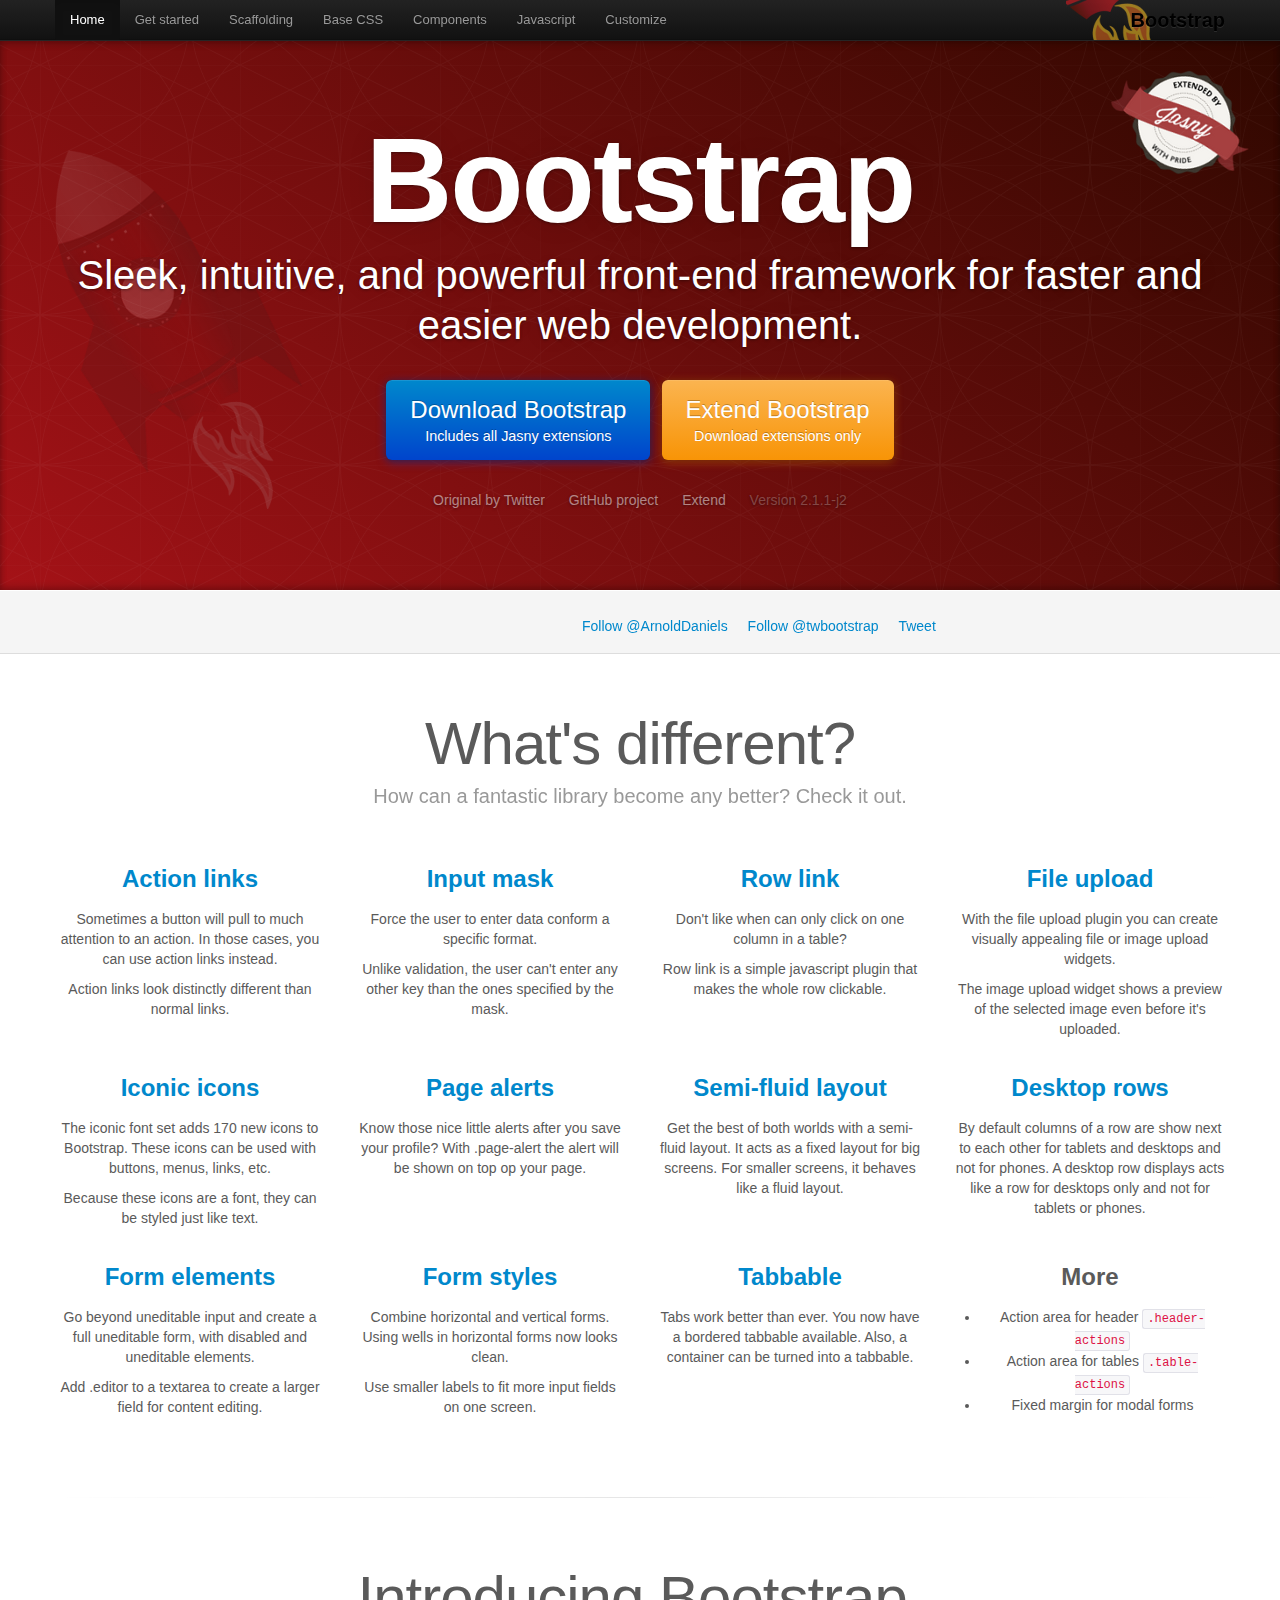
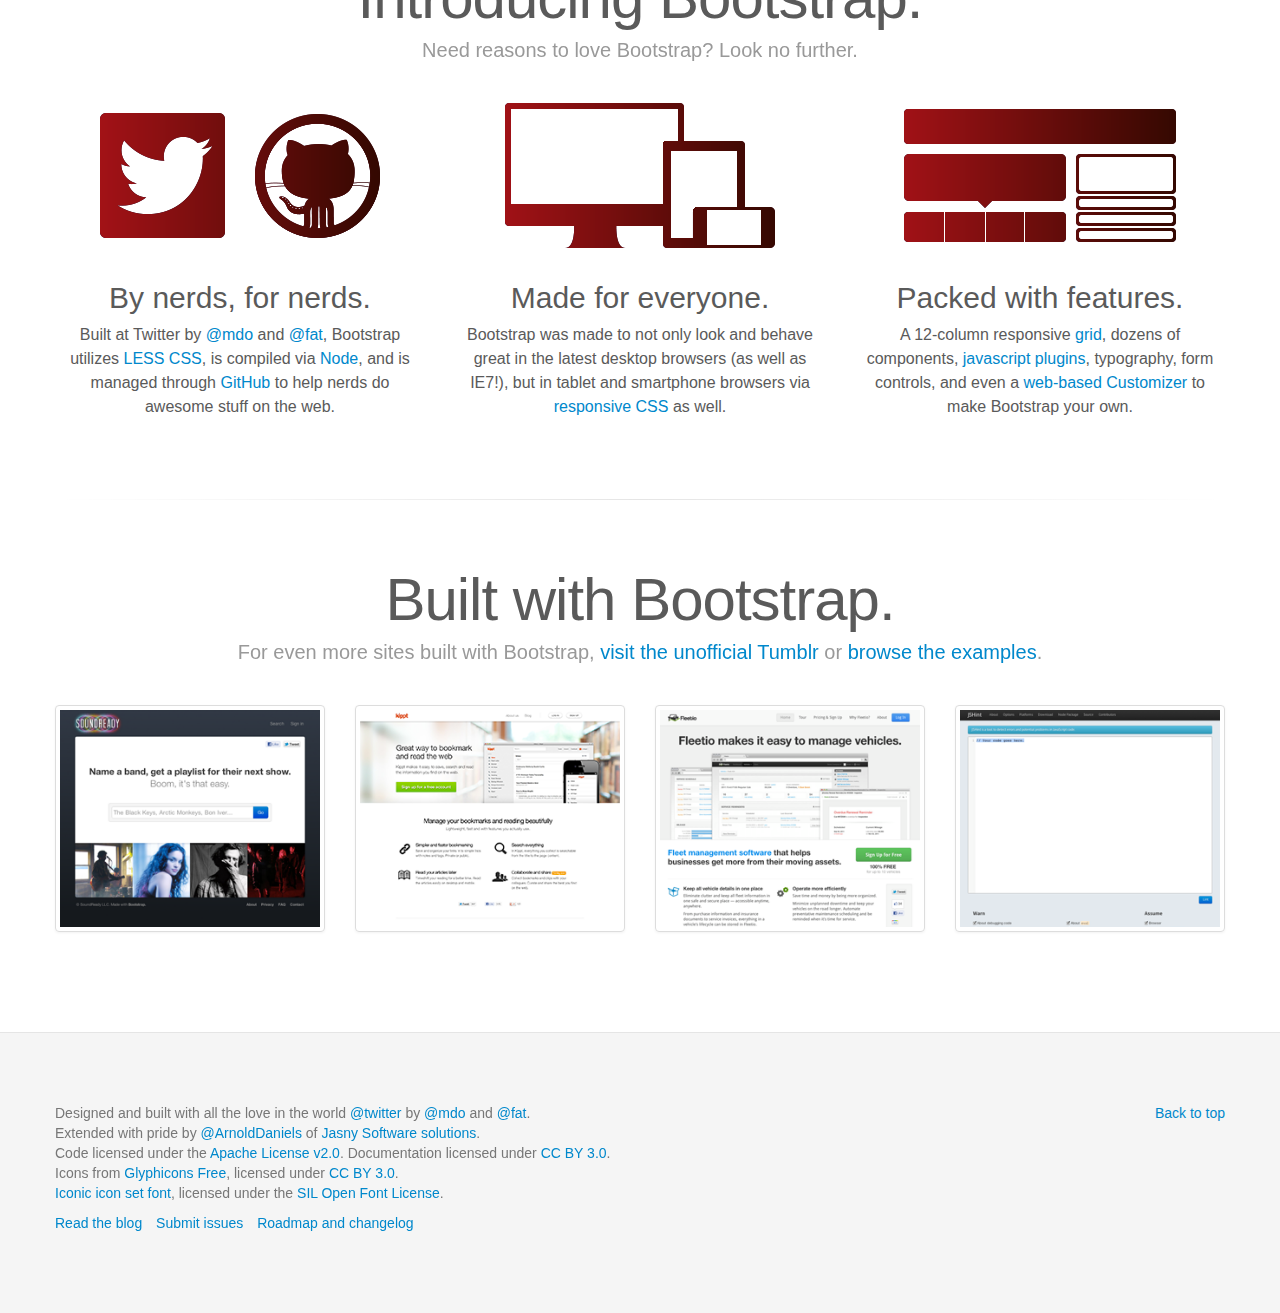
<file: bootstrap/docs/index.html>
<!DOCTYPE html>
<html lang="en">
  <head>
    <meta charset="utf-8">
    <title>Jasny Bootstrap</title>
    <meta name="viewport" content="width=device-width, initial-scale=1.0">
    <meta name="description" content="">
    <meta name="author" content="">

    <!-- Le styles -->
    <link href="assets/css/bootstrap.css" rel="stylesheet">
    <link href="assets/css/bootstrap-responsive.css" rel="stylesheet">
    <link href="assets/css/docs.css" rel="stylesheet">
    <link href="assets/js/google-code-prettify/prettify.css" rel="stylesheet">

    <!-- Le HTML5 shim, for IE6-8 support of HTML5 elements -->
    <!--[if lt IE 9]>
      <script src="http://html5shim.googlecode.com/svn/trunk/html5.js"></script>
    <![endif]-->

    <!-- Le fav and touch icons -->
    <link rel="shortcut icon" href="assets/ico/favicon.ico">
    <link rel="apple-touch-icon-precomposed" sizes="144x144" href="assets/ico/apple-touch-icon-144-precomposed.png">
    <link rel="apple-touch-icon-precomposed" sizes="114x114" href="assets/ico/apple-touch-icon-114-precomposed.png">
    <link rel="apple-touch-icon-precomposed" sizes="72x72" href="assets/ico/apple-touch-icon-72-precomposed.png">
    <link rel="apple-touch-icon-precomposed" href="assets/ico/apple-touch-icon-57-precomposed.png">

    <script type="text/javascript">
      var _gaq = _gaq || [];
      _gaq.push(['_setAccount', 'UA-32388850-1']);
      _gaq.push(['_trackPageview']);
      (function() {
        var ga = document.createElement('script'); ga.type = 'text/javascript'; ga.async = true;
        ga.src = ('https:' == document.location.protocol ? 'https://ssl' : 'http://www') + '.google-analytics.com/ga.js';
        var s = document.getElementsByTagName('script')[0]; s.parentNode.insertBefore(ga, s);
      })();
    </script>
  </head>

  <body data-spy="scroll" data-target=".bs-docs-sidebar">

    <!-- Navbar
    ================================================== -->
    <div class="navbar navbar-inverse navbar-fixed-top">
      <div class="navbar-inner">
        <div class="container">
          <button type="button" class="btn btn-navbar" data-toggle="collapse" data-target=".nav-collapse">
            <span class="icon-bar"></span>
            <span class="icon-bar"></span>
            <span class="icon-bar"></span>
          </button>
          <a class="brand" href="./index.html">Bootstrap</a>
          <div class="nav-collapse collapse">
            <ul class="nav">
              <li class="active">
                <a href="./index.html">Home</a>
              </li>
              <li class="">
                <a href="./getting-started.html">Get started</a>
              </li>
              <li class="">
                <a href="./scaffolding.html">Scaffolding</a>
              </li>
              <li class="">
                <a href="./base-css.html">Base CSS</a>
              </li>
              <li class="">
                <a href="./components.html">Components</a>
              </li>
              <li class="">
                <a href="./javascript.html">Javascript</a>
              </li>
              <li class="">
                <a href="./customize.html">Customize</a>
              </li>
            </ul>
          </div>
        </div>
      </div>
    </div>

<div class="jumbotron masthead">
  <div class="container">
    <h1>Bootstrap</h1>
    <p>Sleek, intuitive, and powerful front-end framework for faster and easier web development.</p>
    <p>
      <a href="assets/bootstrap.zip" class="btn btn-primary btn-large" onclick="_gaq.push(['_trackEvent', 'Jumbotron actions', 'Download', 'Download 2.1.1-j2']);">Download Bootstrap<small><br/>Includes all Jasny extensions</small></a>
      <a href="assets/jasny-bootstrap.zip" class="btn btn-warning btn-large" onclick="_gaq.push(['_trackEvent', 'Jumbotron actions', 'Download', 'Download extensions j2']);">Extend Bootstrap<small><br/>Download extensions only</small></a>
    </p>
    <ul class="masthead-links">
      <li><a href="http://twitter.github.com/bootstrap" onclick="_gaq.push(['_trackEvent', 'Jumbotron actions', 'Jumbotron links', 'Twitter bootstrap']);">Original by Twitter</a></li>
      <li><a href="http://github.com/jasny/bootstrap" onclick="_gaq.push(['_trackEvent', 'Jumbotron actions', 'Jumbotron links', 'GitHub project']);">GitHub project</a></li>
      <li><a href="./extend.html" onclick="_gaq.push(['_trackEvent', 'Jumbotron actions', 'Jumbotron links', 'Extend']);">Extend</a></li>
      <li>Version 2.1.1-j2</li>
    </ul>
  </div>
  <img class="extended-badge" src="assets/img/extended-by-jasny.png">
</div>

<div class="bs-docs-social">
  <div class="container">
    <ul class="bs-docs-social-buttons">
      <li>
        <iframe class="github-btn" src="http://ghbtns.com/github-btn.html?user=jasny&repo=bootstrap&type=watch&count=true" allowtransparency="true" frameborder="0" scrolling="0" width="100px" height="20px"></iframe>
      </li>
      <li>
        <iframe class="github-btn" src="http://ghbtns.com/github-btn.html?user=jasny&repo=bootstrap&type=fork&count=true" allowtransparency="true" frameborder="0" scrolling="0" width="98px" height="20px"></iframe>
      </li>
      <li class="follow-btn">
        <a href="https://twitter.com/ArnoldDaniels" class="twitter-follow-button" data-width="155px" data-link-color="#0069D6" data-show-count="false">Follow @ArnoldDaniels</a>
      </li>
      <li class="follow-btn">
        <a href="https://twitter.com/twbootstrap" class="twitter-follow-button" data-width="145px" data-link-color="#0069D6" data-show-count="false">Follow @twbootstrap</a>
      </li>
      <li class="tweet-btn">
        <a href="https://twitter.com/share" class="twitter-share-button" data-url="http://jasny.github.com/bootstrap/" data-count="horizontal" data-via="ArnoldDaniels" data-related="twbootstrap:Original Twitter Bootstrap project">Tweet</a>
      </li>
    </ul>
  </div>
</div>

<div class="container">
  <div class="changes">
    <h1>What's different?</h1>
    <p class="marketing-byline">How can a fantastic library become any better? Check it out.</p>
    <div class="row">
      <div class="span3">
        <h3><a href="./base-css.html#action-links">Action links</a></h3>
        <p>Sometimes a button will pull to much attention to an action. In those cases, you can use action links instead.</p>
        <p>Action links look distinctly different than normal links.</p>
      </div>
      <div class="span3">
        <h3><a href="./javascript.html#inputmask">Input mask</a></h3>
        <p>Force the user to enter data conform a specific format.</p>
        <p>Unlike validation, the user can't enter any other key than the ones specified by the mask.</p>
      </div>
      <div class="span3">
        <h3><a href="./javascript.html#rowlink">Row link</a></h3>
        <p>Don't like when can only click on one column in a table?</p>
        <p>Row link is a simple javascript plugin that makes the whole row clickable.</p>
      </div>
      <div class="span3">
        <h3><a href="./javascript.html#fileupload">File upload</a></h3>
        <p>With the file upload plugin you can create visually appealing file or image upload widgets.</p>
        <p>The image upload widget shows a preview of the selected image even before it's uploaded.</p>
      </div>
    </div>
    <div class="row">
      <div class="span3">
        <h3><a href="./base-css.html#iconic-icons">Iconic icons</a></h3>
        <p>The iconic font set adds 170 new icons to Bootstrap. These icons can be used with buttons, menus, links, etc.</p>
        <p>Because these icons are a font, they can be styled just like text.</p>
      </div>
      <div class="span3">
        <h3><a href="./components.html#alerts">Page alerts</a></h3>
        <p>Know those nice little alerts after you save your profile? With .page-alert the alert will be shown on top op your page.</p>
      </div>
      <div class="span3">
        <h3><a href="./scaffolding.html#layouts">Semi-fluid layout</a></h3>
        <p>Get the best of both worlds with a semi-fluid layout. It acts as a fixed layout for big screens. For smaller screens, it behaves like a fluid layout.</p>
      </div>
      <div class="span3">
        <h3><a href="./scaffolding.html#responsive">Desktop rows</a></h3>
        <p>By default columns of a row are show next to each other for tablets and desktops and not for phones. A desktop row displays acts like a row for desktops only and not for tablets or phones.</p>
      </div>
    </div>
    <div class="row">
      <div class="span3">
        <h3><a href="./base-css.html#forms">Form elements</a></h3>
        <p>Go beyond uneditable input and create a full uneditable form, with disabled and uneditable elements.</p>
        <p>Add .editor to a textarea to create a larger field for content editing.</p>
      </div>
      <div class="span3">
        <h3><a href="./base-css.html#forms">Form styles</a></h3>
        <p>Combine horizontal and vertical forms. Using wells in horizontal forms now looks clean.</p>
        <p>Use smaller labels to fit more input fields on one screen.</p>
      </div>
      <div class="span3">
        <h3><a href="./components.html#navs">Tabbable</a></h3>
        <p>Tabs work better than ever. You now have a bordered tabbable available. Also, a container can be turned into a tabbable.</p>
      </div>
      <div class="span3">
        <h3>More</h3>
        <ul>
          <li>Action area for header <code>.header-actions</code></li>
          <li>Action area for tables <code>.table-actions</code></li>
          <li>Fixed margin for modal forms</li>
        </ul>
      </div>
    </div><!--/row-->
  </div>

  <hr class="soften">

  <div class="marketing">
    <h1>Introducing Bootstrap.</h1>
    <p class="marketing-byline">Need reasons to love Bootstrap? Look no further.</p>

    <div class="row-fluid">
      <div class="span4">
        <img src="assets/img/bs-docs-twitter-github.png">
        <h2>By nerds, for nerds.</h2>
        <p>Built at Twitter by <a href="http://twitter.com/mdo">@mdo</a> and <a href="http://twitter.com/fat">@fat</a>, Bootstrap utilizes <a href="http://lesscss.org">LESS CSS</a>, is compiled via <a href="http://nodejs.org">Node</a>, and is managed through <a href="http://github.com">GitHub</a> to help nerds do awesome stuff on the web.</p>
      </div>
      <div class="span4">
        <img src="assets/img/bs-docs-responsive-illustrations.png">
        <h2>Made for everyone.</h2>
        <p>Bootstrap was made to not only look and behave great in the latest desktop browsers (as well as IE7!), but in tablet and smartphone browsers via <a href="./scaffolding.html#responsive">responsive CSS</a> as well.</p>
      </div>
      <div class="span4">
        <img src="assets/img/bs-docs-bootstrap-features.png">
        <h2>Packed with features.</h2>
        <p>A 12-column responsive <a href="./scaffolding.html#grid">grid</a>, dozens of components, <a href="./javascript.html">javascript plugins</a>, typography, form controls, and even a <a href="./customize.html">web-based Customizer</a> to make Bootstrap your own.</p>
      </div>
    </div>

    <hr class="soften">

    <h1>Built with Bootstrap.</h1>
    <p class="marketing-byline">For even more sites built with Bootstrap, <a href="http://builtwithbootstrap.tumblr.com/" target="_blank">visit the unofficial Tumblr</a> or <a href="./getting-started.html#examples">browse the examples</a>.</p>
    <div class="row-fluid">
      <ul class="thumbnails example-sites">
        <li class="span3">
          <a class="thumbnail" href="http://soundready.fm/" target="_blank">
            <img src="assets/img/example-sites/soundready.png" alt="SoundReady.fm">
          </a>
        </li>
        <li class="span3">
          <a class="thumbnail" href="http://kippt.com/" target="_blank">
            <img src="assets/img/example-sites/kippt.png" alt="Kippt">
          </a>
        </li>
        <li class="span3">
          <a class="thumbnail" href="http://www.fleetio.com/" target="_blank">
            <img src="assets/img/example-sites/fleetio.png" alt="Fleetio">
          </a>
        </li>
        <li class="span3">
          <a class="thumbnail" href="http://www.jshint.com/" target="_blank">
            <img src="assets/img/example-sites/jshint.png" alt="JS Hint">
          </a>
        </li>
      </ul>
     </div>

  </div>

</div>



    <!-- Footer
    ================================================== -->
    <footer class="footer">
      <div class="container">
        <p class="pull-right"><a href="#">Back to top</a></p>
        <p>Designed and built with all the love in the world <a href="http://twitter.com/twitter" target="_blank">@twitter</a> by <a href="http://twitter.com/mdo" target="_blank">@mdo</a> and <a href="http://twitter.com/fat" target="_blank">@fat</a>.</p>
        <p>Extended with pride by <a href="http://twitter.com/ArnoldDaniels" target="_blank">@ArnoldDaniels</a> of <a href="http://www.jasny.net/" target="_blank">Jasny Software solutions</a>.</p>
        <p>Code licensed under the <a href="http://www.apache.org/licenses/LICENSE-2.0" target="_blank">Apache License v2.0</a>. Documentation licensed under <a href="http://creativecommons.org/licenses/by/3.0/">CC BY 3.0</a>.</p>
        <p>Icons from <a href="http://glyphicons.com">Glyphicons Free</a>, licensed under <a href="http://creativecommons.org/licenses/by/3.0/">CC BY 3.0</a>.</p>
        <p><a href="http://somerandomdude.com/work/iconic/">Iconic icon set font</a>, licensed under the <a href="http://scripts.sil.org/cms/scripts/page.php?site_id=nrsi&id=OFL">SIL Open Font License</a>.</p>
        <ul class="footer-links">
          <li><a href="http://blog.getbootstrap.com">Read the blog</a></li>
          <li><a href="https://github.com/twitter/bootstrap/issues?state=open">Submit issues</a></li>
          <li><a href="https://github.com/twitter/bootstrap/wiki">Roadmap and changelog</a></li>
        </ul>
      </div>
    </footer>



    <!-- Le javascript
    ================================================== -->
    <!-- Placed at the end of the document so the pages load faster -->
    <script type="text/javascript" src="http://platform.twitter.com/widgets.js"></script>
    <script src="assets/js/jquery.js"></script>
    <script src="assets/js/google-code-prettify/prettify.js"></script>
    <script src="assets/js/bootstrap-transition.js"></script>
    <script src="assets/js/bootstrap-alert.js"></script>
    <script src="assets/js/bootstrap-modal.js"></script>
    <script src="assets/js/bootstrap-dropdown.js"></script>
    <script src="assets/js/bootstrap-scrollspy.js"></script>
    <script src="assets/js/bootstrap-tab.js"></script>
    <script src="assets/js/bootstrap-tooltip.js"></script>
    <script src="assets/js/bootstrap-popover.js"></script>
    <script src="assets/js/bootstrap-button.js"></script>
    <script src="assets/js/bootstrap-collapse.js"></script>
    <script src="assets/js/bootstrap-carousel.js"></script>
    <script src="assets/js/bootstrap-typeahead.js"></script>
    <script src="assets/js/bootstrap-affix.js"></script>
    <script src="assets/js/bootstrap-inputmask.js"></script>
    <script src="assets/js/bootstrap-rowlink.js"></script>
    <script src="assets/js/bootstrap-fileupload.js"></script>
    <script src="assets/js/application.js"></script>

  </body>
</html>
</file>
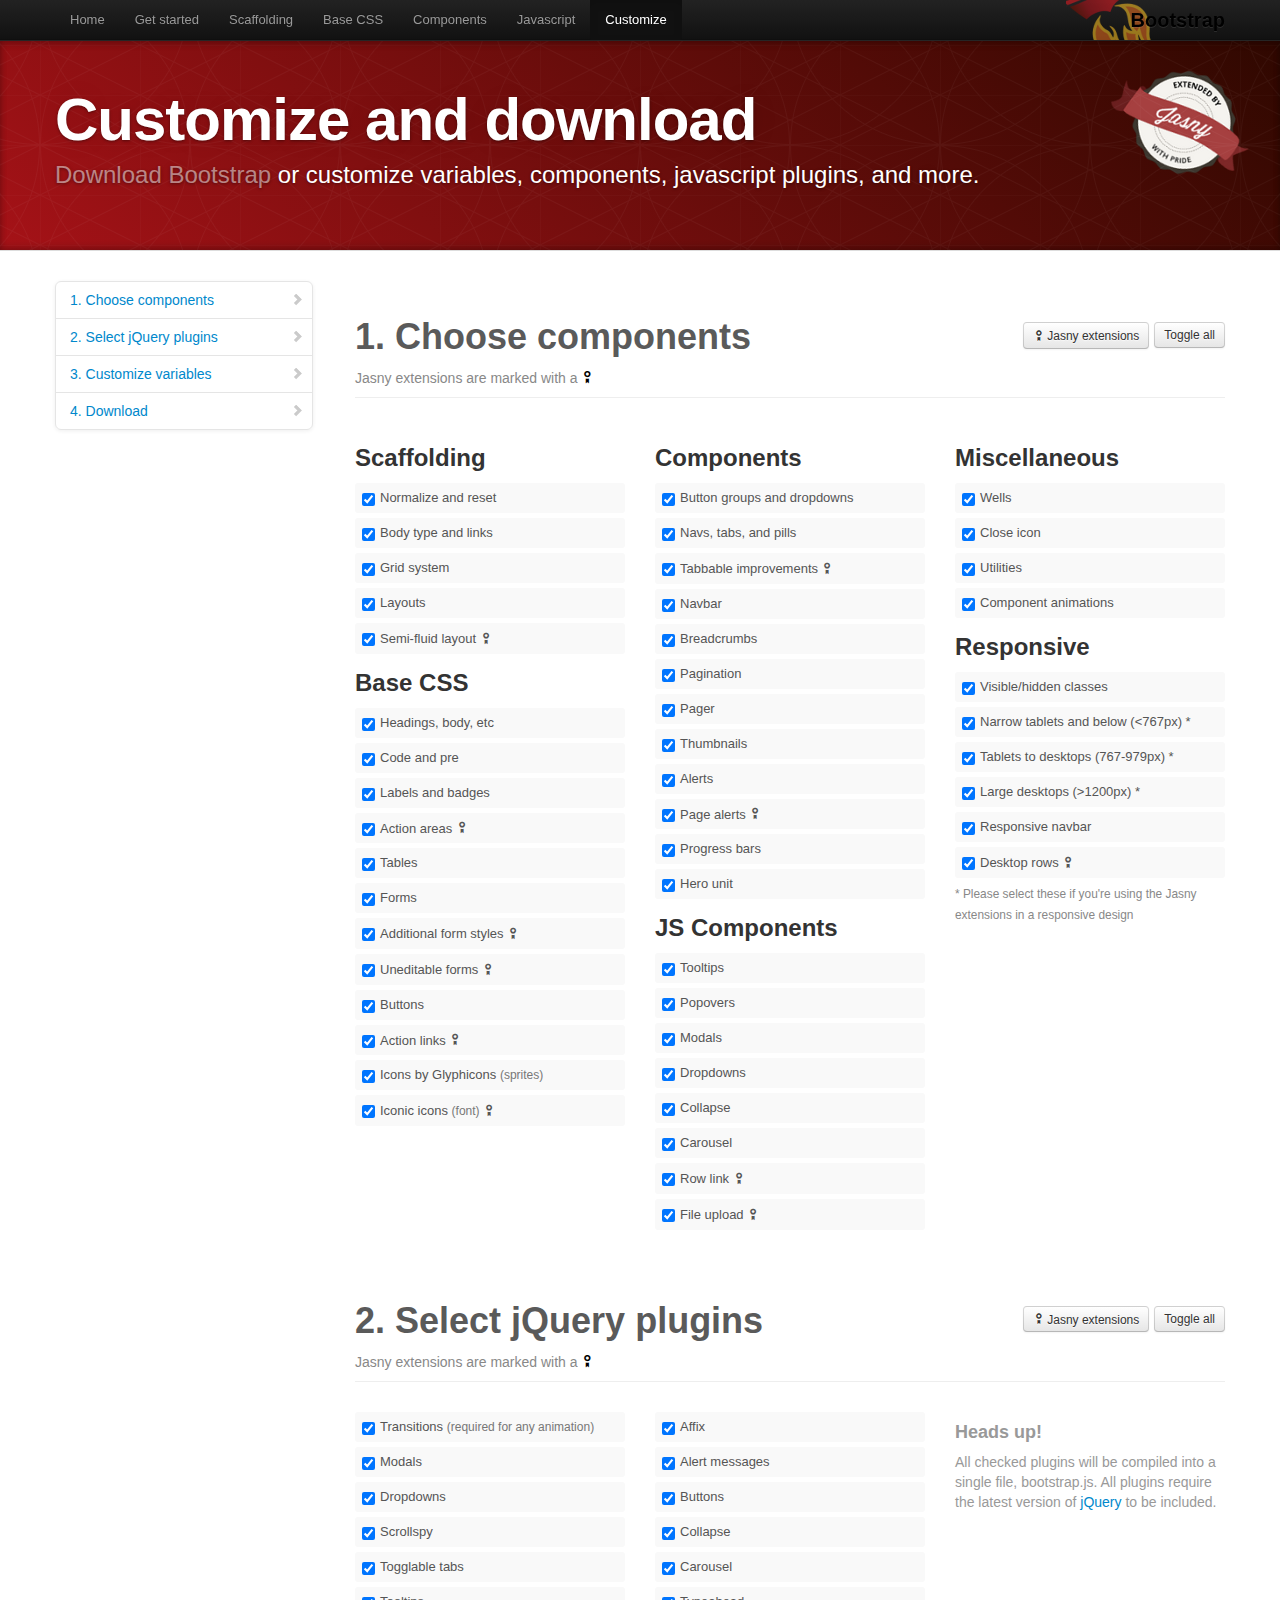
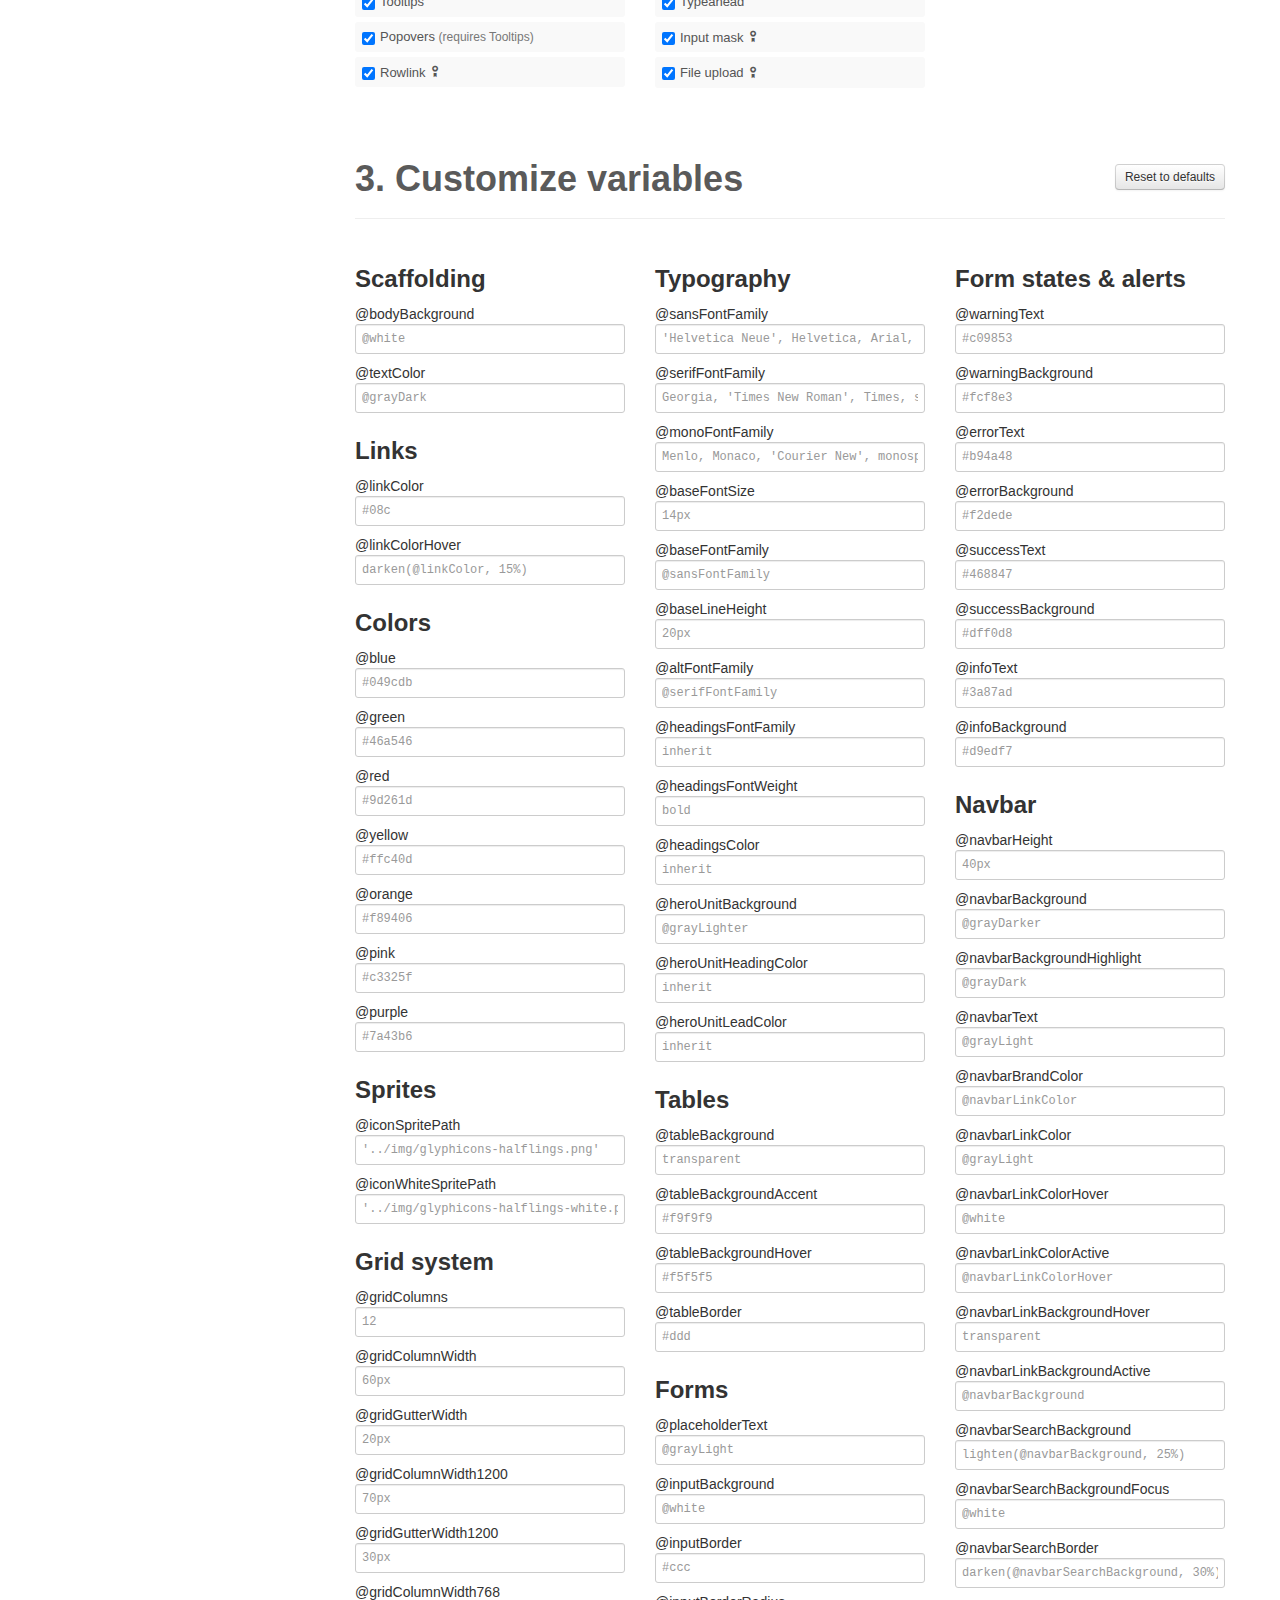
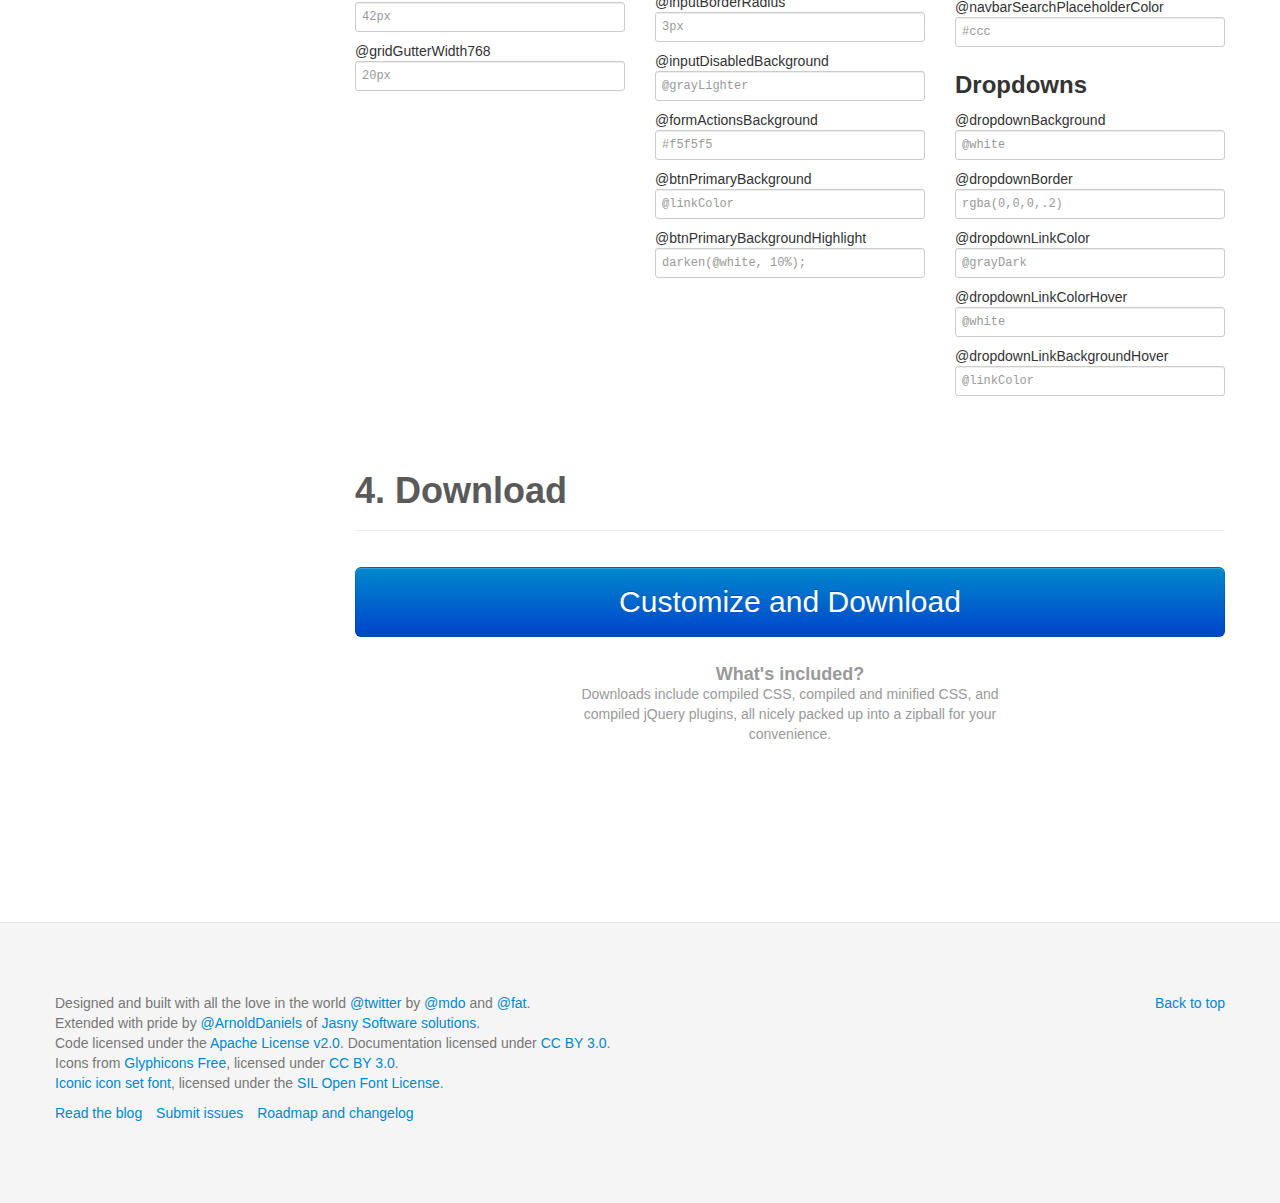
<file: bootstrap/docs/customize.html>
<!DOCTYPE html>
<html lang="en">
  <head>
    <meta charset="utf-8">
    <title>Customize · Jasny Bootstrap</title>
    <meta name="viewport" content="width=device-width, initial-scale=1.0">
    <meta name="description" content="">
    <meta name="author" content="">

    <!-- Le styles -->
    <link href="assets/css/bootstrap.css" rel="stylesheet">
    <link href="assets/css/bootstrap-responsive.css" rel="stylesheet">
    <link href="assets/css/docs.css" rel="stylesheet">
    <link href="assets/js/google-code-prettify/prettify.css" rel="stylesheet">

    <!-- Le HTML5 shim, for IE6-8 support of HTML5 elements -->
    <!--[if lt IE 9]>
      <script src="http://html5shim.googlecode.com/svn/trunk/html5.js"></script>
    <![endif]-->

    <!-- Le fav and touch icons -->
    <link rel="shortcut icon" href="assets/ico/favicon.ico">
    <link rel="apple-touch-icon-precomposed" sizes="144x144" href="assets/ico/apple-touch-icon-144-precomposed.png">
    <link rel="apple-touch-icon-precomposed" sizes="114x114" href="assets/ico/apple-touch-icon-114-precomposed.png">
    <link rel="apple-touch-icon-precomposed" sizes="72x72" href="assets/ico/apple-touch-icon-72-precomposed.png">
    <link rel="apple-touch-icon-precomposed" href="assets/ico/apple-touch-icon-57-precomposed.png">

    <script type="text/javascript">
      var _gaq = _gaq || [];
      _gaq.push(['_setAccount', 'UA-32388850-1']);
      _gaq.push(['_trackPageview']);
      (function() {
        var ga = document.createElement('script'); ga.type = 'text/javascript'; ga.async = true;
        ga.src = ('https:' == document.location.protocol ? 'https://ssl' : 'http://www') + '.google-analytics.com/ga.js';
        var s = document.getElementsByTagName('script')[0]; s.parentNode.insertBefore(ga, s);
      })();
    </script>
  </head>

  <body data-spy="scroll" data-target=".bs-docs-sidebar">

    <!-- Navbar
    ================================================== -->
    <div class="navbar navbar-inverse navbar-fixed-top">
      <div class="navbar-inner">
        <div class="container">
          <button type="button" class="btn btn-navbar" data-toggle="collapse" data-target=".nav-collapse">
            <span class="icon-bar"></span>
            <span class="icon-bar"></span>
            <span class="icon-bar"></span>
          </button>
          <a class="brand" href="./index.html">Bootstrap</a>
          <div class="nav-collapse collapse">
            <ul class="nav">
              <li class="">
                <a href="./index.html">Home</a>
              </li>
              <li class="">
                <a href="./getting-started.html">Get started</a>
              </li>
              <li class="">
                <a href="./scaffolding.html">Scaffolding</a>
              </li>
              <li class="">
                <a href="./base-css.html">Base CSS</a>
              </li>
              <li class="">
                <a href="./components.html">Components</a>
              </li>
              <li class="">
                <a href="./javascript.html">Javascript</a>
              </li>
              <li class="active">
                <a href="./customize.html">Customize</a>
              </li>
            </ul>
          </div>
        </div>
      </div>
    </div>

<!-- Masthead
================================================== -->
<header class="jumbotron subhead" id="overview">
  <div class="container">
    <h1>Customize and download</h1>
    <p class="lead"><a href="https://github.com/twitter/bootstrap/zipball/master">Download Bootstrap</a> or customize variables, components, javascript plugins, and more.</p>
  </div>
  <img class="extended-badge" src="assets/img/extended-by-jasny.png">
</header>


  <div class="container">

    <!-- Docs nav
    ================================================== -->
    <div class="row">
      <div class="span3 bs-docs-sidebar">
        <ul class="nav nav-list bs-docs-sidenav">
          <li><a href="#components"><i class="icon-chevron-right"></i> 1. Choose components</a></li>
          <li><a href="#plugins"><i class="icon-chevron-right"></i> 2. Select jQuery plugins</a></li>
          <li><a href="#variables"><i class="icon-chevron-right"></i> 3. Customize variables</a></li>
          <li><a href="#download"><i class="icon-chevron-right"></i> 4. Download</a></li>
        </ul>
      </div>
      <div class="span9">


        <!-- Customize form
        ================================================== -->
        <form>
          <section class="download" id="components">
            <div class="page-header">
              <a class="btn btn-small pull-right toggle-all" href="#">Toggle all</a>
              <a class="btn btn-small pull-right toggle-jasny" href="#"><i class="iconic-award-stroke"></i> Jasny extensions</a>
              <h1>
                1. Choose components
              </h1>
              <div class="note">Jasny extensions are marked with a <i class="iconic-award-stroke"></i></div>
            </div>
            <div class="row download-builder">
              <div class="span3">
                <h3>Scaffolding</h3>
                <label class="checkbox"><input checked="checked" type="checkbox" value="reset.less"> Normalize and reset</label>
                <label class="checkbox"><input checked="checked" type="checkbox" value="scaffolding.less"> Body type and links</label>
                <label class="checkbox"><input checked="checked" type="checkbox" value="grid.less"> Grid system</label>
                <label class="checkbox"><input checked="checked" type="checkbox" value="layouts.less"> Layouts</label>
                <label class="checkbox"><input checked="checked" type="checkbox" class="jasny" value="jasny/layouts-semifluid.less"> Semi-fluid layout <i class="iconic-award-stroke"></i></label>
                <h3>Base CSS</h3>
                <label class="checkbox"><input checked="checked" type="checkbox" value="type.less"> Headings, body, etc</label>
                <label class="checkbox"><input checked="checked" type="checkbox" value="code.less"> Code and pre</label>
                <label class="checkbox"><input checked="checked" type="checkbox" value="labels-badges.less"> Labels and badges</label>
                <label class="checkbox"><input checked="checked" type="checkbox" class="jasny" value="jasny/actions-areas.less"> Action areas <i class="iconic-award-stroke"></i></label>
                <label class="checkbox"><input checked="checked" type="checkbox" value="tables.less"> Tables</label>
                <label class="checkbox"><input checked="checked" type="checkbox" value="forms.less"> Forms</label>
                <label class="checkbox"><input checked="checked" type="checkbox" class="jasny" value="jasny/forms.less"> Additional form styles <i class="iconic-award-stroke"></i></label>
                <label class="checkbox"><input checked="checked" type="checkbox" class="jasny" value="jasny/forms-uneditable.less"> Uneditable forms <i class="iconic-award-stroke"></i></label>
                <label class="checkbox"><input checked="checked" type="checkbox" value="buttons.less"> Buttons</label>
                <label class="checkbox"><input checked="checked" type="checkbox" class="jasny" value="jasny/action-links.less"> Action links <i class="iconic-award-stroke"></i></label>
                <label class="checkbox"><input checked="checked" type="checkbox" value="sprites.less"> Icons by Glyphicons <small>(sprites)</small></label>
                <label class="checkbox"><input checked="checked" type="checkbox" class="jasny" value="jasny/iconic.less"> Iconic icons <small>(font)</small> <i class="iconic-award-stroke"></i></label>
              </div><!-- /span -->
              <div class="span3">
                <h3>Components</h3>
                <label class="checkbox"><input checked="checked" type="checkbox" value="button-groups.less"> Button groups and dropdowns</label>
                <label class="checkbox"><input checked="checked" type="checkbox" value="navs.less"> Navs, tabs, and pills</label>
                <label class="checkbox"><input checked="checked" type="checkbox" class="jasny" value="jasny/navs-tabbable.less"> Tabbable improvements <i class="iconic-award-stroke"></i></label>
                <label class="checkbox"><input checked="checked" type="checkbox" value="navbar.less"> Navbar</label>
                <label class="checkbox"><input checked="checked" type="checkbox" value="breadcrumbs.less"> Breadcrumbs</label>
                <label class="checkbox"><input checked="checked" type="checkbox" value="pagination.less"> Pagination</label>
                <label class="checkbox"><input checked="checked" type="checkbox" value="pager.less"> Pager</label>
                <label class="checkbox"><input checked="checked" type="checkbox" value="thumbnails.less"> Thumbnails</label>
                <label class="checkbox"><input checked="checked" type="checkbox" value="alerts.less"> Alerts</label>
                <label class="checkbox"><input checked="checked" type="checkbox" class="jasny" value="jasny/page-alert.less"> Page alerts <i class="iconic-award-stroke"></i></label>
                <label class="checkbox"><input checked="checked" type="checkbox" value="progress-bars.less"> Progress bars</label>
                <label class="checkbox"><input checked="checked" type="checkbox" value="hero-unit.less"> Hero unit</label>
                <h3>JS Components</h3>
                <label class="checkbox"><input checked="checked" type="checkbox" value="tooltip.less"> Tooltips</label>
                <label class="checkbox"><input checked="checked" type="checkbox" value="popovers.less"> Popovers</label>
                <label class="checkbox"><input checked="checked" type="checkbox" value="modals.less"> Modals</label>
                <label class="checkbox"><input checked="checked" type="checkbox" value="dropdowns.less"> Dropdowns</label>
                <label class="checkbox"><input checked="checked" type="checkbox" value="accordion.less"> Collapse</label>
                <label class="checkbox"><input checked="checked" type="checkbox" value="carousel.less"> Carousel</label>
                <label class="checkbox"><input checked="checked" type="checkbox" class="jasny" value="jasny/rowlink.less"> Row link <i class="iconic-award-stroke"></i></label>
                <label class="checkbox"><input checked="checked" type="checkbox" class="jasny" value="jasny/fileupload.less"> File upload <i class="iconic-award-stroke"></i></label>
              </div><!-- /span -->
              <div class="span3">
                <h3>Miscellaneous</h3>
                <label class="checkbox"><input checked="checked" type="checkbox" value="wells.less"> Wells</label>
                <label class="checkbox"><input checked="checked" type="checkbox" value="close.less"> Close icon</label>
                <label class="checkbox"><input checked="checked" type="checkbox" value="utilities.less"> Utilities</label>
                <label class="checkbox"><input checked="checked" type="checkbox" value="component-animations.less"> Component animations</label>
                <h3>Responsive</h3>
                <label class="checkbox"><input checked="checked" type="checkbox" value="responsive-utilities.less"> Visible/hidden classes</label>
                <label class="checkbox"><input checked="checked" type="checkbox" class="jasny" value="responsive-767px-max.less"> Narrow tablets and below (<767px) *</label>
                <label class="checkbox"><input checked="checked" type="checkbox" class="jasny" value="responsive-768px-979px.less"> Tablets to desktops (767-979px) *</label>
                <label class="checkbox"><input checked="checked" type="checkbox" class="jasny" value="responsive-1200px-min.less"> Large desktops (>1200px) *</label>
                <label class="checkbox"><input checked="checked" type="checkbox" value="responsive-navbar.less"> Responsive navbar</label>
                <label class="checkbox"><input checked="checked" type="checkbox" class="jasny" value="jasny/responsive-row-desktop.less"> Desktop rows <i class="iconic-award-stroke"></i></label>
                <small class="note">* Please select these if you're using the Jasny extensions in a responsive design</small>
              </div><!-- /span -->
            </div><!-- /row -->
          </section>

          <section class="download" id="plugins">
            <div class="page-header">
              <a class="btn btn-small pull-right toggle-all" href="#">Toggle all</a>
              <a class="btn btn-small pull-right toggle-jasny" href="#"><i class="iconic-award-stroke"></i> Jasny extensions</a>
              <h1>
                2. Select jQuery plugins
              </h1>
              <div class="note">Jasny extensions are marked with a <i class="iconic-award-stroke"></i></div>
            </div>
            <div class="row download-builder">
              <div class="span3">
                <label class="checkbox">
                  <input type="checkbox" checked="true" value="bootstrap-transition.js">
                  Transitions <small>(required for any animation)</small>
                </label>
                <label class="checkbox">
                  <input type="checkbox" checked="true" value="bootstrap-modal.js">
                  Modals
                </label>
                <label class="checkbox">
                  <input type="checkbox" checked="true" value="bootstrap-dropdown.js">
                  Dropdowns
                </label>
                <label class="checkbox">
                  <input type="checkbox" checked="true" value="bootstrap-scrollspy.js">
                  Scrollspy
                </label>
                <label class="checkbox">
                  <input type="checkbox" checked="true" value="bootstrap-tab.js">
                  Togglable tabs
                </label>
                <label class="checkbox">
                  <input type="checkbox" checked="true" value="bootstrap-tooltip.js">
                  Tooltips
                </label>
                <label class="checkbox">
                  <input type="checkbox" checked="true" value="bootstrap-popover.js">
                  Popovers <small>(requires Tooltips)</small>
                </label>
                <label class="checkbox">
                  <input type="checkbox" checked="true" class="jasny" value="bootstrap-rowlink.js">
                  Rowlink <i class="iconic-award-stroke"></i>
                </label>
              </div><!-- /span -->
              <div class="span3">
                <label class="checkbox">
                  <input type="checkbox" checked="true" value="bootstrap-affix.js">
                  Affix
                </label>
                <label class="checkbox">
                  <input type="checkbox" checked="true" value="bootstrap-alert.js">
                  Alert messages
                </label>
                <label class="checkbox">
                  <input type="checkbox" checked="true" value="bootstrap-button.js">
                  Buttons
                </label>
                <label class="checkbox">
                  <input type="checkbox" checked="true" value="bootstrap-collapse.js">
                  Collapse
                </label>
                <label class="checkbox">
                  <input type="checkbox" checked="true" value="bootstrap-carousel.js">
                  Carousel
                </label>
                <label class="checkbox">
                  <input type="checkbox" checked="true" value="bootstrap-typeahead.js">
                  Typeahead
                </label>
                <label class="checkbox">
                  <input type="checkbox" checked="true" class="jasny" value="bootstrap-inputmask.js">
                  Input mask <i class="iconic-award-stroke"></i>
                </label>
                <label class="checkbox">
                  <input type="checkbox" checked="true" class="jasny" value="bootstrap-fileupload.js">
                  File upload <i class="iconic-award-stroke"></i>
                </label>
              </div><!-- /span -->
              <div class="span3">
                <h4 class="muted">Heads up!</h4>
                <p class="muted">All checked plugins will be compiled into a single file, bootstrap.js. All plugins require the latest version of <a href="http://jquery.com/" target="_blank">jQuery</a> to be included.</p>
              </div><!-- /span -->
            </div><!-- /row -->
          </section>


          <section class="download" id="variables">
            <div class="page-header">
              <a class="btn btn-small pull-right toggle-all" href="#">Reset to defaults</a>
              <h1>
                3. Customize variables
              </h1>
            </div>
            <div class="row download-builder">
              <div class="span3">
                <h3>Scaffolding</h3>
                <label>@bodyBackground</label>
                <input type="text" class="span3" placeholder="@white">
                <label>@textColor</label>
                <input type="text" class="span3" placeholder="@grayDark">

                <h3>Links</h3>
                <label>@linkColor</label>
                <input type="text" class="span3" placeholder="#08c">
                <label>@linkColorHover</label>
                <input type="text" class="span3" placeholder="darken(@linkColor, 15%)">
                <h3>Colors</h3>
                <label>@blue</label>
                <input type="text" class="span3" placeholder="#049cdb">
                <label>@green</label>
                <input type="text" class="span3" placeholder="#46a546">
                <label>@red</label>
                <input type="text" class="span3" placeholder="#9d261d">
                <label>@yellow</label>
                <input type="text" class="span3" placeholder="#ffc40d">
                <label>@orange</label>
                <input type="text" class="span3" placeholder="#f89406">
                <label>@pink</label>
                <input type="text" class="span3" placeholder="#c3325f">
                <label>@purple</label>
                <input type="text" class="span3" placeholder="#7a43b6">

                <h3>Sprites</h3>
                <label>@iconSpritePath</label>
                <input type="text" class="span3" placeholder="'../img/glyphicons-halflings.png'">
                <label>@iconWhiteSpritePath</label>
                <input type="text" class="span3" placeholder="'../img/glyphicons-halflings-white.png'">

                <h3>Grid system</h3>
                <label>@gridColumns</label>
                <input type="text" class="span3" placeholder="12">
                <label>@gridColumnWidth</label>
                <input type="text" class="span3" placeholder="60px">
                <label>@gridGutterWidth</label>
                <input type="text" class="span3" placeholder="20px">
                <label>@gridColumnWidth1200</label>
                <input type="text" class="span3" placeholder="70px">
                <label>@gridGutterWidth1200</label>
                <input type="text" class="span3" placeholder="30px">
                <label>@gridColumnWidth768</label>
                <input type="text" class="span3" placeholder="42px">
                <label>@gridGutterWidth768</label>
                <input type="text" class="span3" placeholder="20px">

              </div><!-- /span -->
              <div class="span3">

                <h3>Typography</h3>
                <label>@sansFontFamily</label>
                <input type="text" class="span3" placeholder="'Helvetica Neue', Helvetica, Arial, sans-serif">
                <label>@serifFontFamily</label>
                <input type="text" class="span3" placeholder="Georgia, 'Times New Roman', Times, serif">
                <label>@monoFontFamily</label>
                <input type="text" class="span3" placeholder="Menlo, Monaco, 'Courier New', monospace">
                <label>@baseFontSize</label>
                <input type="text" class="span3" placeholder="14px">
                <label>@baseFontFamily</label>
                <input type="text" class="span3" placeholder="@sansFontFamily">
                <label>@baseLineHeight</label>
                <input type="text" class="span3" placeholder="20px">
                <label>@altFontFamily</label>
                <input type="text" class="span3" placeholder="@serifFontFamily">
                <label>@headingsFontFamily</label>
                <input type="text" class="span3" placeholder="inherit">
                <label>@headingsFontWeight</label>
                <input type="text" class="span3" placeholder="bold">
                <label>@headingsColor</label>
                <input type="text" class="span3" placeholder="inherit">
                <label>@heroUnitBackground</label>
                <input type="text" class="span3" placeholder="@grayLighter">
                <label>@heroUnitHeadingColor</label>
                <input type="text" class="span3" placeholder="inherit">
                <label>@heroUnitLeadColor</label>
                <input type="text" class="span3" placeholder="inherit">

                <h3>Tables</h3>
                <label>@tableBackground</label>
                <input type="text" class="span3" placeholder="transparent">
                <label>@tableBackgroundAccent</label>
                <input type="text" class="span3" placeholder="#f9f9f9">
                <label>@tableBackgroundHover</label>
                <input type="text" class="span3" placeholder="#f5f5f5">
                <label>@tableBorder</label>
                <input type="text" class="span3" placeholder="#ddd">

                <h3>Forms</h3>
                <label>@placeholderText</label>
                <input type="text" class="span3" placeholder="@grayLight">
                <label>@inputBackground</label>
                <input type="text" class="span3" placeholder="@white">
                <label>@inputBorder</label>
                <input type="text" class="span3" placeholder="#ccc">
                <label>@inputBorderRadius</label>
                <input type="text" class="span3" placeholder="3px">
                <label>@inputDisabledBackground</label>
                <input type="text" class="span3" placeholder="@grayLighter">
                <label>@formActionsBackground</label>
                <input type="text" class="span3" placeholder="#f5f5f5">
                <label>@btnPrimaryBackground</label>
                <input type="text" class="span3" placeholder="@linkColor">
                <label>@btnPrimaryBackgroundHighlight</label>
                <input type="text" class="span3" placeholder="darken(@white, 10%);">

              </div><!-- /span -->
              <div class="span3">

                <h3>Form states &amp; alerts</h3>
                <label>@warningText</label>
                <input type="text" class="span3" placeholder="#c09853">
                <label>@warningBackground</label>
                <input type="text" class="span3" placeholder="#fcf8e3">
                <label>@errorText</label>
                <input type="text" class="span3" placeholder="#b94a48">
                <label>@errorBackground</label>
                <input type="text" class="span3" placeholder="#f2dede">
                <label>@successText</label>
                <input type="text" class="span3" placeholder="#468847">
                <label>@successBackground</label>
                <input type="text" class="span3" placeholder="#dff0d8">
                <label>@infoText</label>
                <input type="text" class="span3" placeholder="#3a87ad">
                <label>@infoBackground</label>
                <input type="text" class="span3" placeholder="#d9edf7">

                <h3>Navbar</h3>
                <label>@navbarHeight</label>
                <input type="text" class="span3" placeholder="40px">
                <label>@navbarBackground</label>
                <input type="text" class="span3" placeholder="@grayDarker">
                <label>@navbarBackgroundHighlight</label>
                <input type="text" class="span3" placeholder="@grayDark">
                <label>@navbarText</label>
                <input type="text" class="span3" placeholder="@grayLight">
                <label>@navbarBrandColor</label>
                <input type="text" class="span3" placeholder="@navbarLinkColor">
                <label>@navbarLinkColor</label>
                <input type="text" class="span3" placeholder="@grayLight">
                <label>@navbarLinkColorHover</label>
                <input type="text" class="span3" placeholder="@white">
                <label>@navbarLinkColorActive</label>
                <input type="text" class="span3" placeholder="@navbarLinkColorHover">
                <label>@navbarLinkBackgroundHover</label>
                <input type="text" class="span3" placeholder="transparent">
                <label>@navbarLinkBackgroundActive</label>
                <input type="text" class="span3" placeholder="@navbarBackground">
                <label>@navbarSearchBackground</label>
                <input type="text" class="span3" placeholder="lighten(@navbarBackground, 25%)">
                <label>@navbarSearchBackgroundFocus</label>
                <input type="text" class="span3" placeholder="@white">
                <label>@navbarSearchBorder</label>
                <input type="text" class="span3" placeholder="darken(@navbarSearchBackground, 30%)">
                <label>@navbarSearchPlaceholderColor</label>
                <input type="text" class="span3" placeholder="#ccc">

                <h3>Dropdowns</h3>
                <label>@dropdownBackground</label>
                <input type="text" class="span3" placeholder="@white">
                <label>@dropdownBorder</label>
                <input type="text" class="span3" placeholder="rgba(0,0,0,.2)">
                <label>@dropdownLinkColor</label>
                <input type="text" class="span3" placeholder="@grayDark">
                <label>@dropdownLinkColorHover</label>
                <input type="text" class="span3" placeholder="@white">
                <label>@dropdownLinkBackgroundHover</label>
                <input type="text" class="span3" placeholder="@linkColor">
              </div><!-- /span -->
            </div><!-- /row -->
          </section>

          <section class="download" id="download">
            <div class="page-header">
              <h1>
                4. Download
              </h1>
            </div>
            <div class="download-btn">
              <a class="btn btn-primary" href="#" onclick="_gaq.push(['_trackEvent', 'Customize', 'Download', 'Customize and Download 2.1.1-j2']);">Customize and Download</a>
              <h4>What's included?</h4>
              <p>Downloads include compiled CSS, compiled and minified CSS, and compiled jQuery plugins, all nicely packed up into a zipball for your convenience.</p>
            </div>
          </section><!-- /download -->
        </form>



      </div>
    </div>

  </div>



    <!-- Footer
    ================================================== -->
    <footer class="footer">
      <div class="container">
        <p class="pull-right"><a href="#">Back to top</a></p>
        <p>Designed and built with all the love in the world <a href="http://twitter.com/twitter" target="_blank">@twitter</a> by <a href="http://twitter.com/mdo" target="_blank">@mdo</a> and <a href="http://twitter.com/fat" target="_blank">@fat</a>.</p>
        <p>Extended with pride by <a href="http://twitter.com/ArnoldDaniels" target="_blank">@ArnoldDaniels</a> of <a href="http://www.jasny.net/" target="_blank">Jasny Software solutions</a>.</p>
        <p>Code licensed under the <a href="http://www.apache.org/licenses/LICENSE-2.0" target="_blank">Apache License v2.0</a>. Documentation licensed under <a href="http://creativecommons.org/licenses/by/3.0/">CC BY 3.0</a>.</p>
        <p>Icons from <a href="http://glyphicons.com">Glyphicons Free</a>, licensed under <a href="http://creativecommons.org/licenses/by/3.0/">CC BY 3.0</a>.</p>
        <p><a href="http://somerandomdude.com/work/iconic/">Iconic icon set font</a>, licensed under the <a href="http://scripts.sil.org/cms/scripts/page.php?site_id=nrsi&id=OFL">SIL Open Font License</a>.</p>
        <ul class="footer-links">
          <li><a href="http://blog.getbootstrap.com">Read the blog</a></li>
          <li><a href="https://github.com/twitter/bootstrap/issues?state=open">Submit issues</a></li>
          <li><a href="https://github.com/twitter/bootstrap/wiki">Roadmap and changelog</a></li>
        </ul>
      </div>
    </footer>



    <!-- Le javascript
    ================================================== -->
    <!-- Placed at the end of the document so the pages load faster -->
    <script type="text/javascript" src="http://platform.twitter.com/widgets.js"></script>
    <script src="assets/js/jquery.js"></script>
    <script src="assets/js/google-code-prettify/prettify.js"></script>
    <script src="assets/js/bootstrap-transition.js"></script>
    <script src="assets/js/bootstrap-alert.js"></script>
    <script src="assets/js/bootstrap-modal.js"></script>
    <script src="assets/js/bootstrap-dropdown.js"></script>
    <script src="assets/js/bootstrap-scrollspy.js"></script>
    <script src="assets/js/bootstrap-tab.js"></script>
    <script src="assets/js/bootstrap-tooltip.js"></script>
    <script src="assets/js/bootstrap-popover.js"></script>
    <script src="assets/js/bootstrap-button.js"></script>
    <script src="assets/js/bootstrap-collapse.js"></script>
    <script src="assets/js/bootstrap-carousel.js"></script>
    <script src="assets/js/bootstrap-typeahead.js"></script>
    <script src="assets/js/bootstrap-affix.js"></script>
    <script src="assets/js/bootstrap-inputmask.js"></script>
    <script src="assets/js/bootstrap-rowlink.js"></script>
    <script src="assets/js/bootstrap-fileupload.js"></script>
    <script src="assets/js/application.js"></script>

  </body>
</html>
</file>
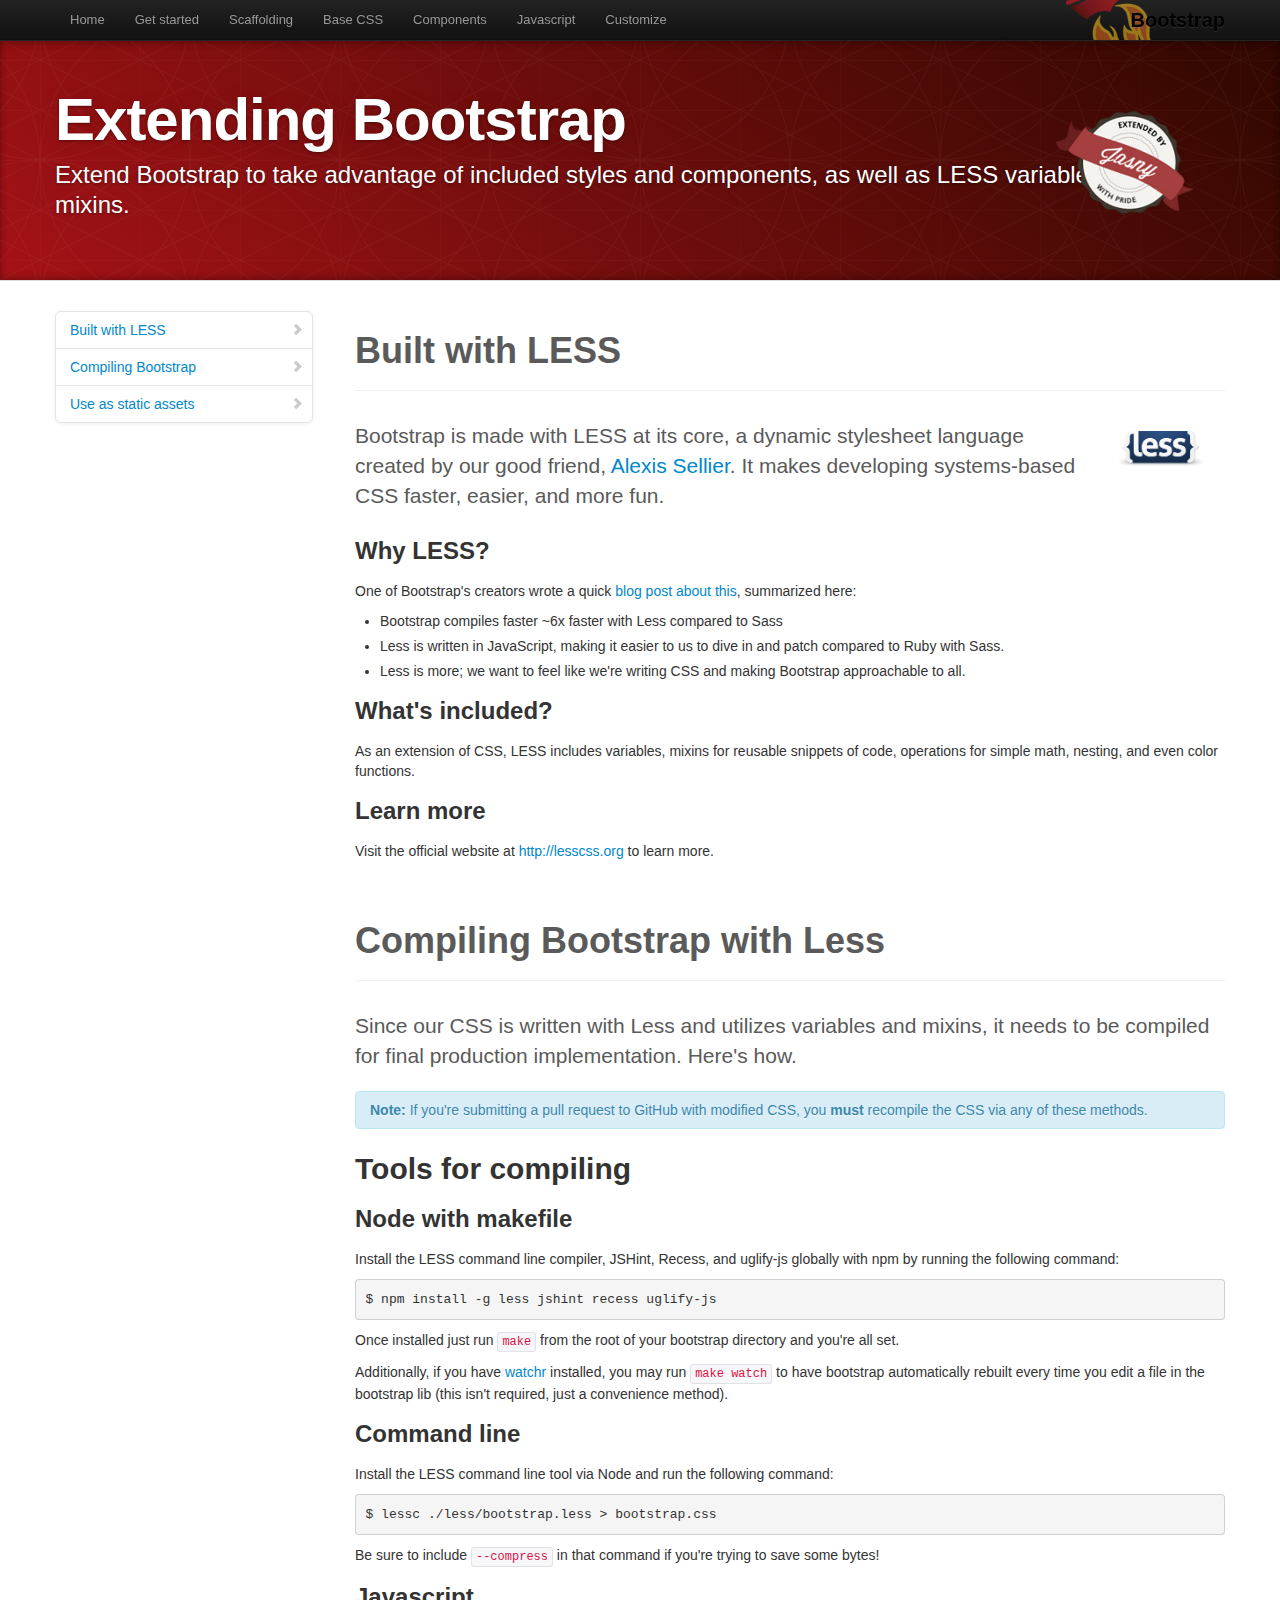
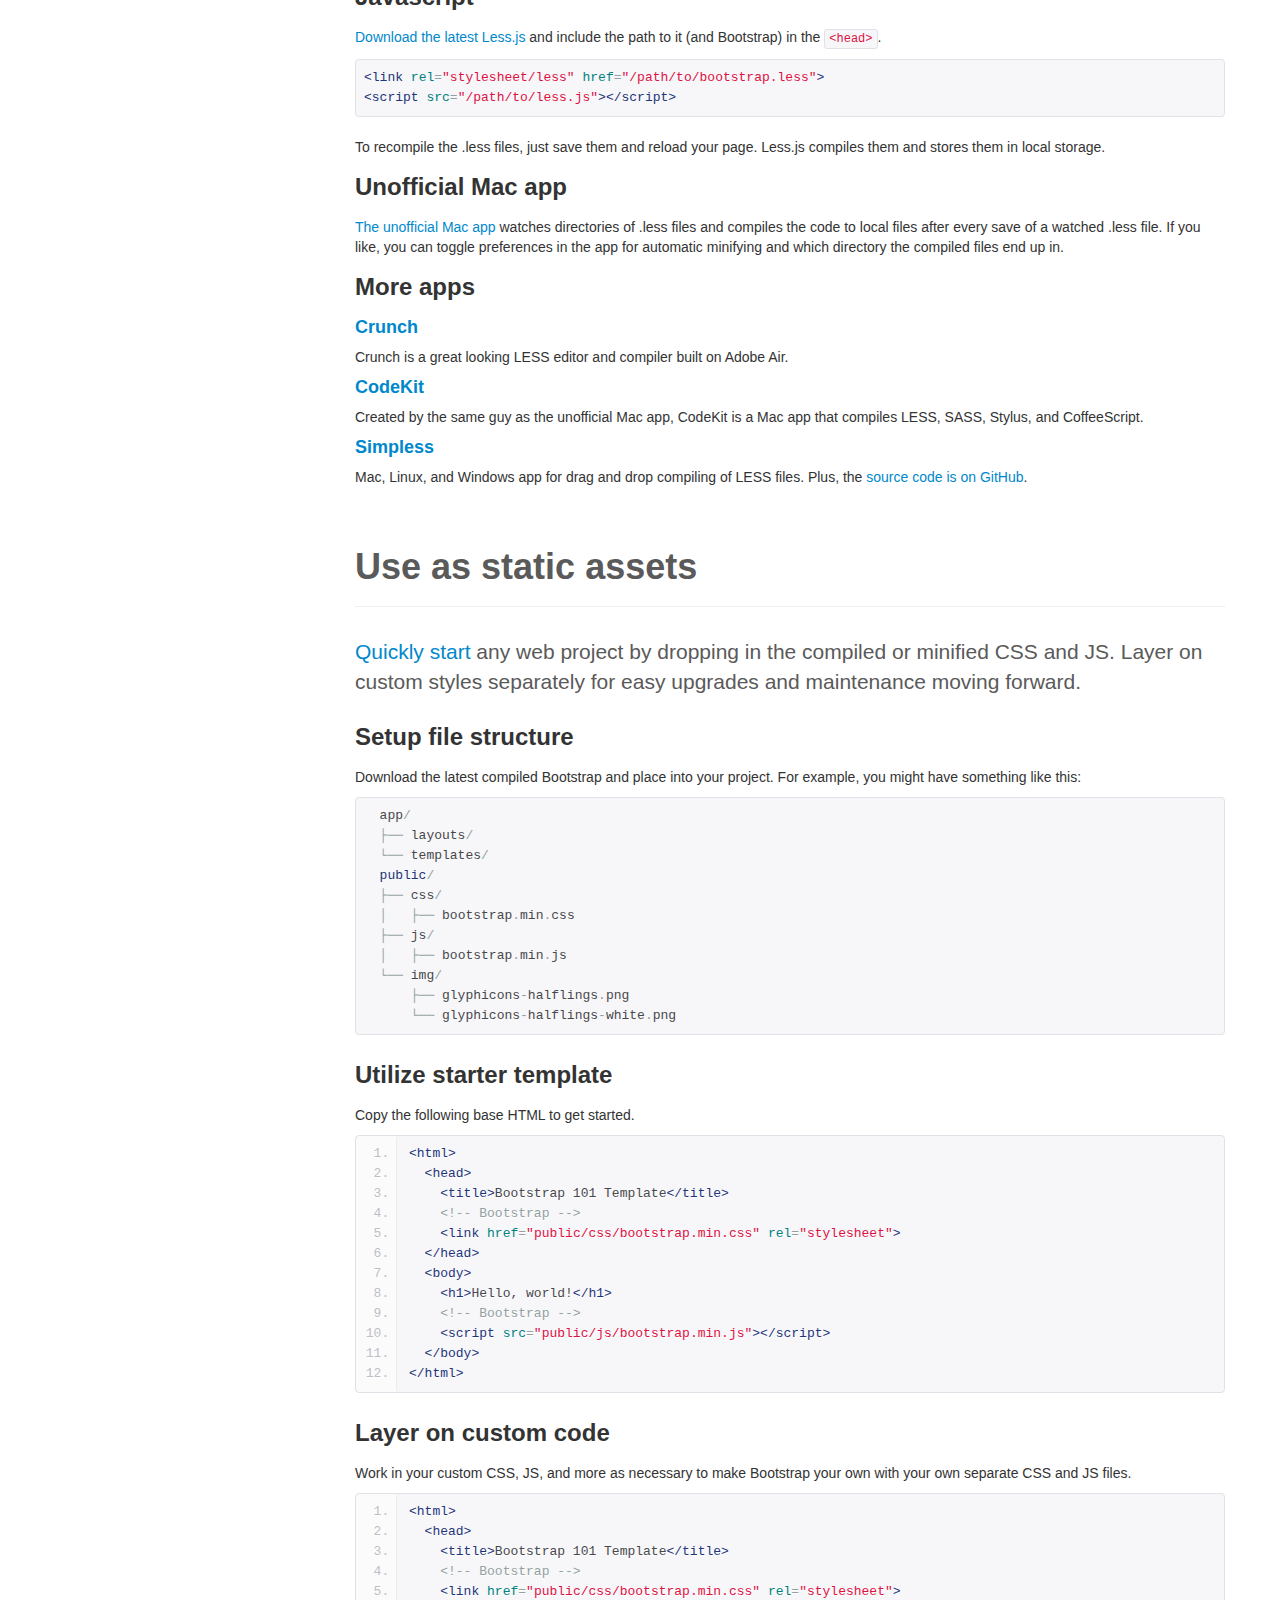
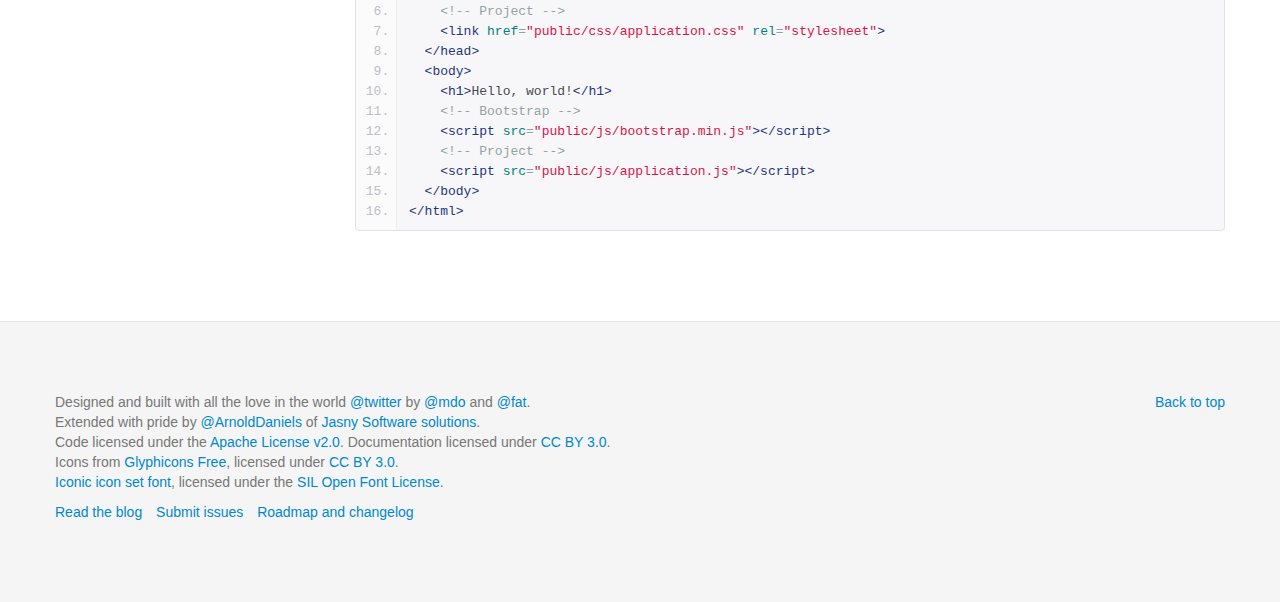
<file: bootstrap/docs/extend.html>
<!DOCTYPE html>
<html lang="en">
  <head>
    <meta charset="utf-8">
    <title>Extend · Jasny Bootstrap</title>
    <meta name="viewport" content="width=device-width, initial-scale=1.0">
    <meta name="description" content="">
    <meta name="author" content="">

    <!-- Le styles -->
    <link href="assets/css/bootstrap.css" rel="stylesheet">
    <link href="assets/css/bootstrap-responsive.css" rel="stylesheet">
    <link href="assets/css/docs.css" rel="stylesheet">
    <link href="assets/js/google-code-prettify/prettify.css" rel="stylesheet">

    <!-- Le HTML5 shim, for IE6-8 support of HTML5 elements -->
    <!--[if lt IE 9]>
      <script src="http://html5shim.googlecode.com/svn/trunk/html5.js"></script>
    <![endif]-->

    <!-- Le fav and touch icons -->
    <link rel="shortcut icon" href="assets/ico/favicon.ico">
    <link rel="apple-touch-icon-precomposed" sizes="144x144" href="assets/ico/apple-touch-icon-144-precomposed.png">
    <link rel="apple-touch-icon-precomposed" sizes="114x114" href="assets/ico/apple-touch-icon-114-precomposed.png">
    <link rel="apple-touch-icon-precomposed" sizes="72x72" href="assets/ico/apple-touch-icon-72-precomposed.png">
    <link rel="apple-touch-icon-precomposed" href="assets/ico/apple-touch-icon-57-precomposed.png">

    <script type="text/javascript">
      var _gaq = _gaq || [];
      _gaq.push(['_setAccount', 'UA-32388850-1']);
      _gaq.push(['_trackPageview']);
      (function() {
        var ga = document.createElement('script'); ga.type = 'text/javascript'; ga.async = true;
        ga.src = ('https:' == document.location.protocol ? 'https://ssl' : 'http://www') + '.google-analytics.com/ga.js';
        var s = document.getElementsByTagName('script')[0]; s.parentNode.insertBefore(ga, s);
      })();
    </script>
  </head>

  <body data-spy="scroll" data-target=".bs-docs-sidebar">

    <!-- Navbar
    ================================================== -->
    <div class="navbar navbar-inverse navbar-fixed-top">
      <div class="navbar-inner">
        <div class="container">
          <button type="button" class="btn btn-navbar" data-toggle="collapse" data-target=".nav-collapse">
            <span class="icon-bar"></span>
            <span class="icon-bar"></span>
            <span class="icon-bar"></span>
          </button>
          <a class="brand" href="./index.html">Bootstrap</a>
          <div class="nav-collapse collapse">
            <ul class="nav">
              <li class="">
                <a href="./index.html">Home</a>
              </li>
              <li class="">
                <a href="./getting-started.html">Get started</a>
              </li>
              <li class="">
                <a href="./scaffolding.html">Scaffolding</a>
              </li>
              <li class="">
                <a href="./base-css.html">Base CSS</a>
              </li>
              <li class="">
                <a href="./components.html">Components</a>
              </li>
              <li class="">
                <a href="./javascript.html">Javascript</a>
              </li>
              <li class="">
                <a href="./customize.html">Customize</a>
              </li>
            </ul>
          </div>
        </div>
      </div>
    </div>

<!-- Subhead
================================================== -->
<header class="jumbotron subhead" id="overview">
  <div class="container">
    <h1>Extending Bootstrap</h1>
    <p class="lead">Extend Bootstrap to take advantage of included styles and components, as well as LESS variables and mixins.</p>
  <div>
  <img class="extended-badge" src="assets/img/extended-by-jasny.png">
</header>

  <div class="container">

    <!-- Docs nav
    ================================================== -->
    <div class="row">
      <div class="span3 bs-docs-sidebar">
        <ul class="nav nav-list bs-docs-sidenav">
          <li><a href="#built-with-less"><i class="icon-chevron-right"></i> Built with LESS</a></li>
          <li><a href="#compiling"><i class="icon-chevron-right"></i> Compiling Bootstrap</a></li>
          <li><a href="#static-assets"><i class="icon-chevron-right"></i> Use as static assets</a></li>
        </ul>
      </div>
      <div class="span9">



        <!-- BUILT WITH LESS
        ================================================== -->
        <section id="built-with-less">
          <div class="page-header">
            <h1>Built with LESS</h1>
          </div>

          <img style="float: right; height: 36px; margin: 10px 20px 20px" src="assets/img/less-logo-large.png" alt="LESS CSS">
          <p class="lead">Bootstrap is made with LESS at its core, a dynamic stylesheet language created by our good friend, <a href="http://cloudhead.io">Alexis Sellier</a>. It makes developing systems-based CSS faster, easier, and more fun.</p>

          <h3>Why LESS?</h3>
          <p>One of Bootstrap's creators wrote a quick <a href="http://www.wordsbyf.at/2012/03/08/why-less/">blog post about this</a>, summarized here:</p>
          <ul>
            <li>Bootstrap compiles faster ~6x faster with Less compared to Sass</li>
            <li>Less is written in JavaScript, making it easier to us to dive in and patch compared to Ruby with Sass.</li>
            <li>Less is more; we want to feel like we're writing CSS and making Bootstrap approachable to all.</li>
          </ul>

          <h3>What's included?</h3>
          <p>As an extension of CSS, LESS includes variables, mixins for reusable snippets of code, operations for simple math, nesting, and even color functions.</p>

          <h3>Learn more</h3>
          <p>Visit the official website at <a href="http://lesscss.org">http://lesscss.org</a> to learn more.</p>
        </section>



        <!-- COMPILING LESS AND BOOTSTRAP
        ================================================== -->
        <section id="compiling">
          <div class="page-header">
            <h1>Compiling Bootstrap with Less</h1>
          </div>

          <p class="lead">Since our CSS is written with Less and utilizes variables and mixins, it needs to be compiled for final production implementation. Here's how.</p>

          <div class="alert alert-info">
            <strong>Note:</strong> If you're submitting a pull request to GitHub with modified CSS, you <strong>must</strong> recompile the CSS via any of these methods.
          </div>

          <h2>Tools for compiling</h2>

          <h3>Node with makefile</h3>
          <p>Install the LESS command line compiler, JSHint, Recess, and uglify-js globally with npm by running the following command:</p>
          <pre>$ npm install -g less jshint recess uglify-js</pre>
          <p>Once installed just run <code>make</code> from the root of your bootstrap directory and you're all set.</p>
          <p>Additionally, if you have <a href="https://github.com/mynyml/watchr">watchr</a> installed, you may run <code>make watch</code> to have bootstrap automatically rebuilt every time you edit a file in the bootstrap lib (this isn't required, just a convenience method).</p>

          <h3>Command line</h3>
          <p>Install the LESS command line tool via Node and run the following command:</p>
          <pre>$ lessc ./less/bootstrap.less > bootstrap.css</pre>
          <p>Be sure to include <code>--compress</code> in that command if you're trying to save some bytes!</p>

          <h3>Javascript</h3>
          <p><a href="http://lesscss.org/">Download the latest Less.js</a> and include the path to it (and Bootstrap) in the <code>&lt;head&gt;</code>.</p>
<pre class="prettyprint">
&lt;link rel="stylesheet/less" href="/path/to/bootstrap.less"&gt;
&lt;script src="/path/to/less.js"&gt;&lt;/script&gt;
</pre>
          <p>To recompile the .less files, just save them and reload your page. Less.js compiles them and stores them in local storage.</p>

          <h3>Unofficial Mac app</h3>
          <p><a href="http://incident57.com/less/">The unofficial Mac app</a> watches directories of .less files and compiles the code to local files after every save of a watched .less file. If you like, you can toggle preferences in the app for automatic minifying and which directory the compiled files end up in.</p>

          <h3>More apps</h3>
          <h4><a href="http://crunchapp.net/" target="_blank">Crunch</a></h4>
          <p>Crunch is a great looking LESS editor and compiler built on Adobe Air.</p>
          <h4><a href="http://incident57.com/codekit/" target="_blank">CodeKit</a></h4>
          <p>Created by the same guy as the unofficial Mac app, CodeKit is a Mac app that compiles LESS, SASS, Stylus, and CoffeeScript.</p>
          <h4><a href="http://wearekiss.com/simpless" target="_blank">Simpless</a></h4>
          <p>Mac, Linux, and Windows app for drag and drop compiling of LESS files. Plus, the <a href="https://github.com/Paratron/SimpLESS" target="_blank">source code is on GitHub</a>.</p>

        </section>



        <!-- Static assets
        ================================================== -->
        <section id="static-assets">
          <div class="page-header">
            <h1>Use as static assets</h1>
          </div>
          <p class="lead"><a href="./getting-started.html">Quickly start</a> any web project by dropping in the compiled or minified CSS and JS. Layer on custom styles separately for easy upgrades and maintenance moving forward.</p>

          <h3>Setup file structure</h3>
          <p>Download the latest compiled Bootstrap and place into your project. For example, you might have something like this:</p>
<pre class="prettyprint">
  app/
  ├── layouts/
  └── templates/
  public/
  ├── css/
  │   ├── bootstrap.min.css
  ├── js/
  │   ├── bootstrap.min.js
  └── img/
      ├── glyphicons-halflings.png
      └── glyphicons-halflings-white.png
</pre>

          <h3>Utilize starter template</h3>
          <p>Copy the following base HTML to get started.</p>
<pre class="prettyprint linenums">
&lt;html&gt;
  &lt;head&gt;
    &lt;title&gt;Bootstrap 101 Template&lt;/title&gt;
    &lt;!-- Bootstrap --&gt;
    &lt;link href="public/css/bootstrap.min.css" rel="stylesheet"&gt;
  &lt;/head&gt;
  &lt;body&gt;
    &lt;h1&gt;Hello, world!&lt;/h1&gt;
    &lt;!-- Bootstrap --&gt;
    &lt;script src="public/js/bootstrap.min.js"&gt;&lt;/script&gt;
  &lt;/body&gt;
&lt;/html&gt;
</pre>

          <h3>Layer on custom code</h3>
          <p>Work in your custom CSS, JS, and more as necessary to make Bootstrap your own with your own separate CSS and JS files.</p>
<pre class="prettyprint linenums">
&lt;html&gt;
  &lt;head&gt;
    &lt;title&gt;Bootstrap 101 Template&lt;/title&gt;
    &lt;!-- Bootstrap --&gt;
    &lt;link href="public/css/bootstrap.min.css" rel="stylesheet"&gt;
    &lt;!-- Project --&gt;
    &lt;link href="public/css/application.css" rel="stylesheet"&gt;
  &lt;/head&gt;
  &lt;body&gt;
    &lt;h1&gt;Hello, world!&lt;/h1&gt;
    &lt;!-- Bootstrap --&gt;
    &lt;script src="public/js/bootstrap.min.js"&gt;&lt;/script&gt;
    &lt;!-- Project --&gt;
    &lt;script src="public/js/application.js"&gt;&lt;/script&gt;
  &lt;/body&gt;
&lt;/html&gt;
</pre>

        </section>

      </div>
    </div>

  </div>



    <!-- Footer
    ================================================== -->
    <footer class="footer">
      <div class="container">
        <p class="pull-right"><a href="#">Back to top</a></p>
        <p>Designed and built with all the love in the world <a href="http://twitter.com/twitter" target="_blank">@twitter</a> by <a href="http://twitter.com/mdo" target="_blank">@mdo</a> and <a href="http://twitter.com/fat" target="_blank">@fat</a>.</p>
        <p>Extended with pride by <a href="http://twitter.com/ArnoldDaniels" target="_blank">@ArnoldDaniels</a> of <a href="http://www.jasny.net/" target="_blank">Jasny Software solutions</a>.</p>
        <p>Code licensed under the <a href="http://www.apache.org/licenses/LICENSE-2.0" target="_blank">Apache License v2.0</a>. Documentation licensed under <a href="http://creativecommons.org/licenses/by/3.0/">CC BY 3.0</a>.</p>
        <p>Icons from <a href="http://glyphicons.com">Glyphicons Free</a>, licensed under <a href="http://creativecommons.org/licenses/by/3.0/">CC BY 3.0</a>.</p>
        <p><a href="http://somerandomdude.com/work/iconic/">Iconic icon set font</a>, licensed under the <a href="http://scripts.sil.org/cms/scripts/page.php?site_id=nrsi&id=OFL">SIL Open Font License</a>.</p>
        <ul class="footer-links">
          <li><a href="http://blog.getbootstrap.com">Read the blog</a></li>
          <li><a href="https://github.com/twitter/bootstrap/issues?state=open">Submit issues</a></li>
          <li><a href="https://github.com/twitter/bootstrap/wiki">Roadmap and changelog</a></li>
        </ul>
      </div>
    </footer>



    <!-- Le javascript
    ================================================== -->
    <!-- Placed at the end of the document so the pages load faster -->
    <script type="text/javascript" src="http://platform.twitter.com/widgets.js"></script>
    <script src="assets/js/jquery.js"></script>
    <script src="assets/js/google-code-prettify/prettify.js"></script>
    <script src="assets/js/bootstrap-transition.js"></script>
    <script src="assets/js/bootstrap-alert.js"></script>
    <script src="assets/js/bootstrap-modal.js"></script>
    <script src="assets/js/bootstrap-dropdown.js"></script>
    <script src="assets/js/bootstrap-scrollspy.js"></script>
    <script src="assets/js/bootstrap-tab.js"></script>
    <script src="assets/js/bootstrap-tooltip.js"></script>
    <script src="assets/js/bootstrap-popover.js"></script>
    <script src="assets/js/bootstrap-button.js"></script>
    <script src="assets/js/bootstrap-collapse.js"></script>
    <script src="assets/js/bootstrap-carousel.js"></script>
    <script src="assets/js/bootstrap-typeahead.js"></script>
    <script src="assets/js/bootstrap-affix.js"></script>
    <script src="assets/js/bootstrap-inputmask.js"></script>
    <script src="assets/js/bootstrap-rowlink.js"></script>
    <script src="assets/js/bootstrap-fileupload.js"></script>
    <script src="assets/js/application.js"></script>

  </body>
</html>
</file>
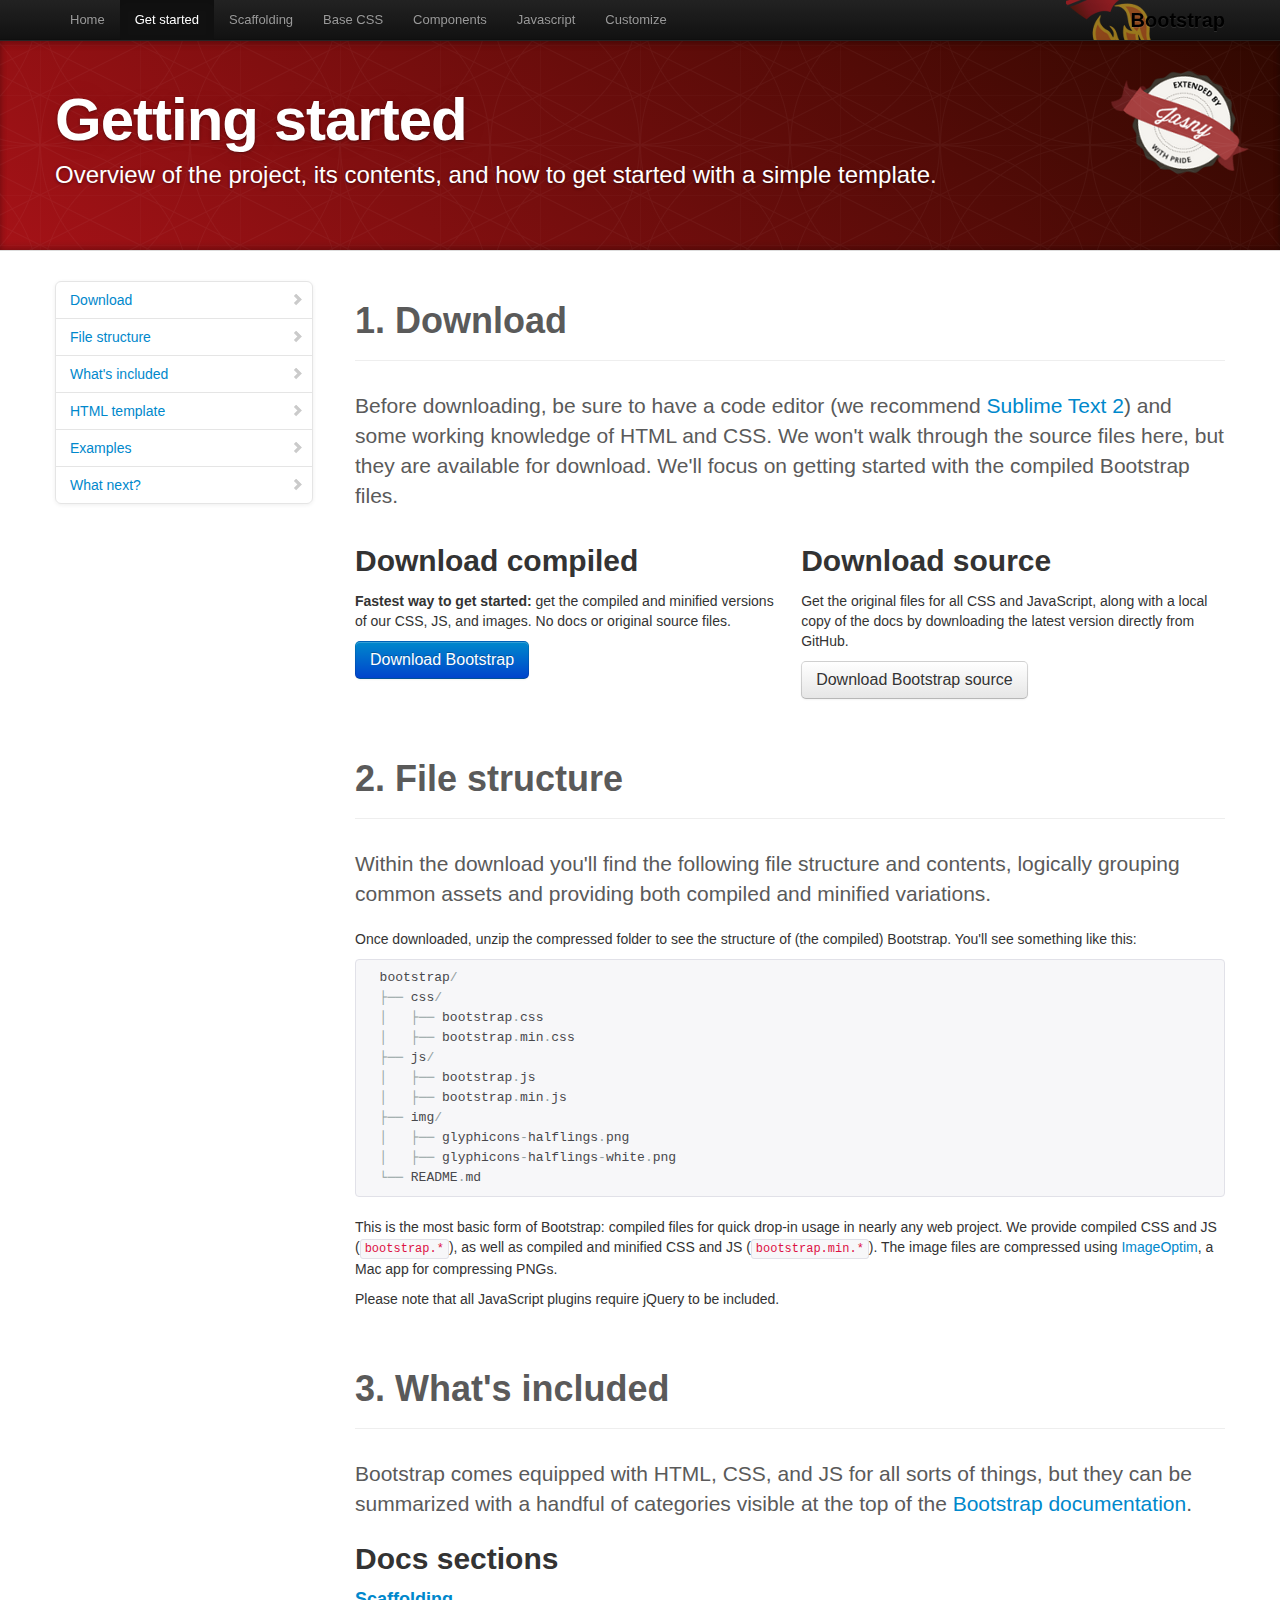
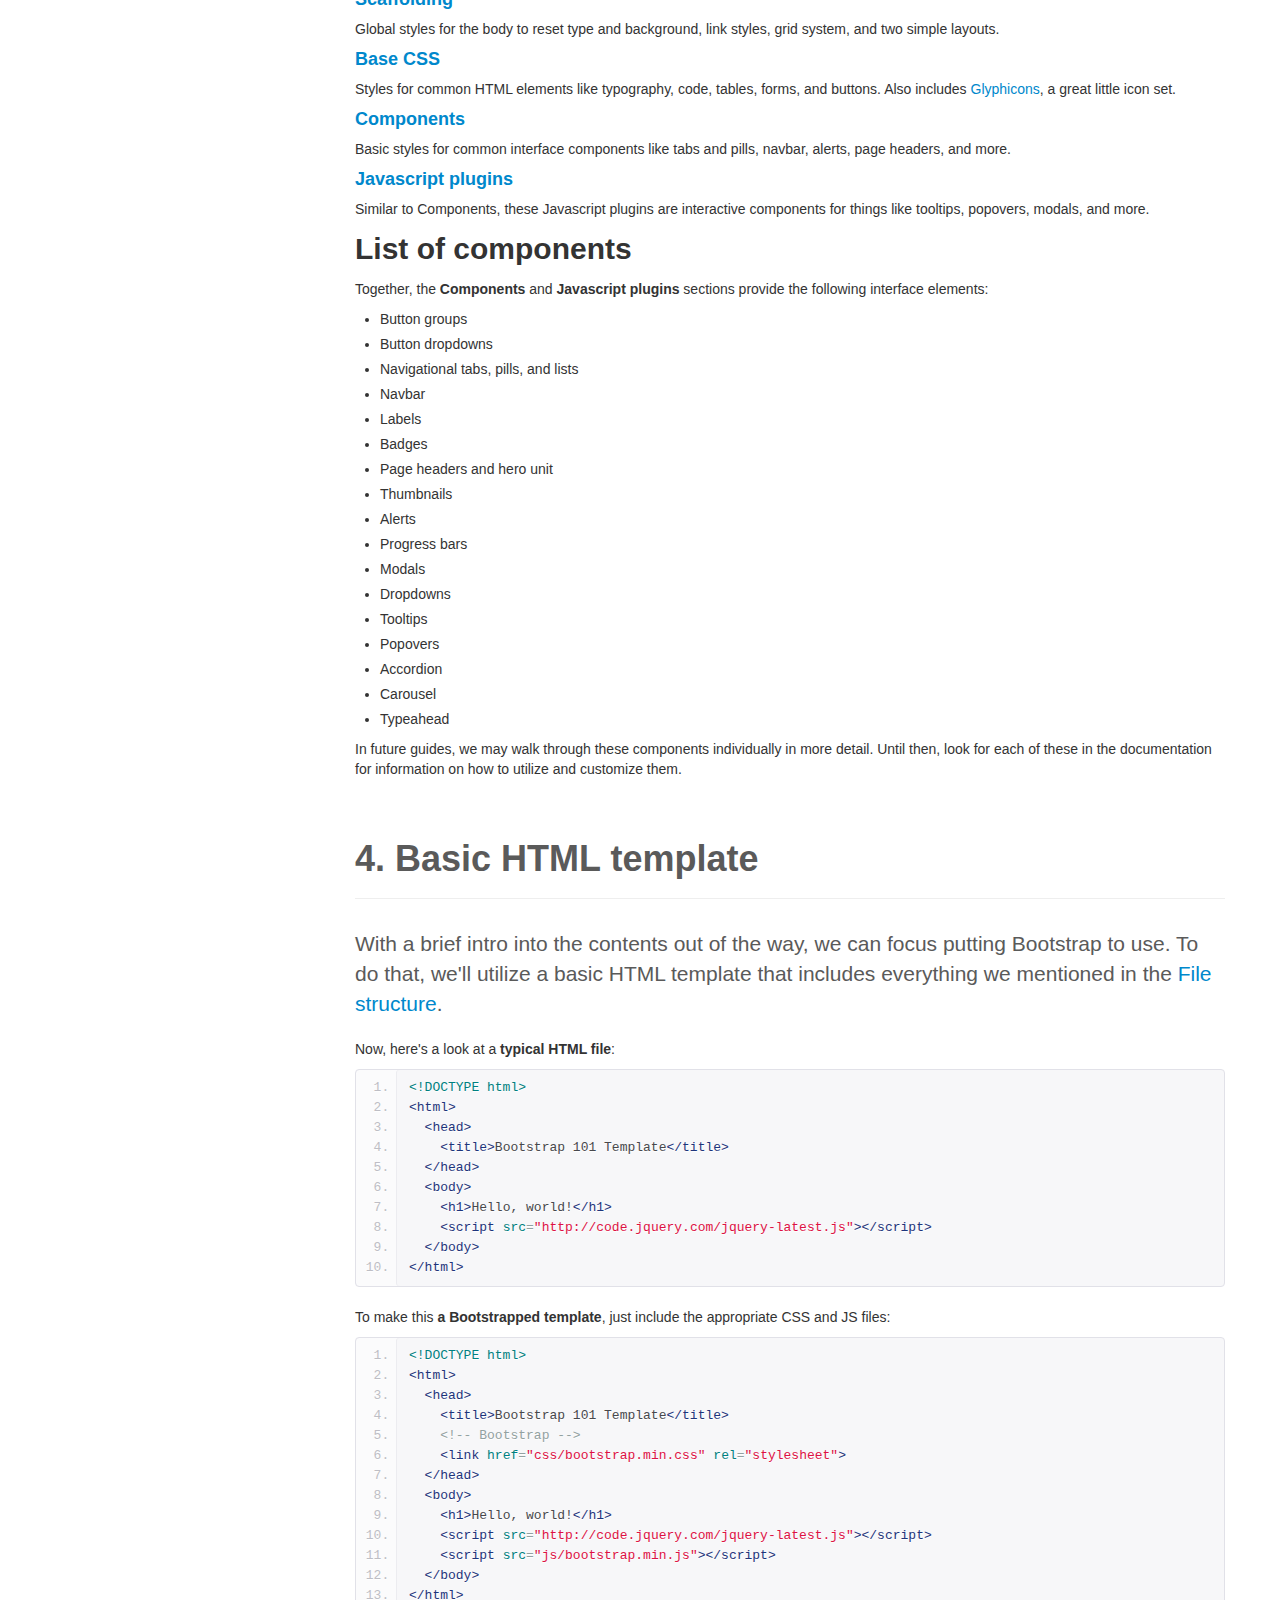
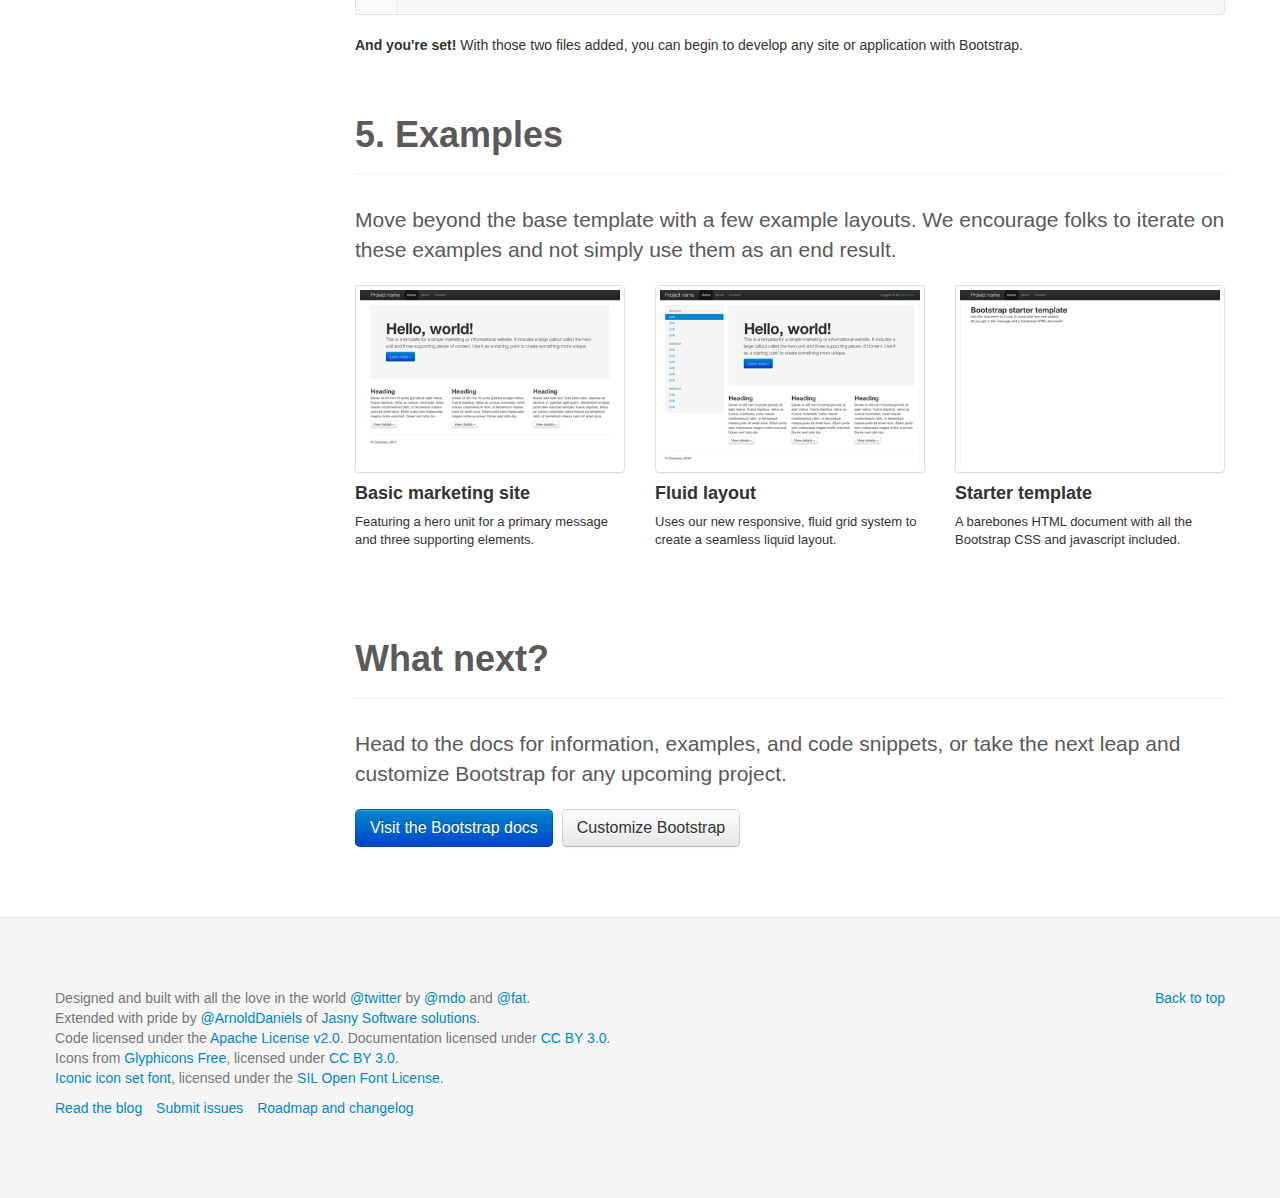
<file: bootstrap/docs/getting-started.html>
<!DOCTYPE html>
<html lang="en">
  <head>
    <meta charset="utf-8">
    <title>Getting · Jasny Bootstrap</title>
    <meta name="viewport" content="width=device-width, initial-scale=1.0">
    <meta name="description" content="">
    <meta name="author" content="">

    <!-- Le styles -->
    <link href="assets/css/bootstrap.css" rel="stylesheet">
    <link href="assets/css/bootstrap-responsive.css" rel="stylesheet">
    <link href="assets/css/docs.css" rel="stylesheet">
    <link href="assets/js/google-code-prettify/prettify.css" rel="stylesheet">

    <!-- Le HTML5 shim, for IE6-8 support of HTML5 elements -->
    <!--[if lt IE 9]>
      <script src="http://html5shim.googlecode.com/svn/trunk/html5.js"></script>
    <![endif]-->

    <!-- Le fav and touch icons -->
    <link rel="shortcut icon" href="assets/ico/favicon.ico">
    <link rel="apple-touch-icon-precomposed" sizes="144x144" href="assets/ico/apple-touch-icon-144-precomposed.png">
    <link rel="apple-touch-icon-precomposed" sizes="114x114" href="assets/ico/apple-touch-icon-114-precomposed.png">
    <link rel="apple-touch-icon-precomposed" sizes="72x72" href="assets/ico/apple-touch-icon-72-precomposed.png">
    <link rel="apple-touch-icon-precomposed" href="assets/ico/apple-touch-icon-57-precomposed.png">

    <script type="text/javascript">
      var _gaq = _gaq || [];
      _gaq.push(['_setAccount', 'UA-32388850-1']);
      _gaq.push(['_trackPageview']);
      (function() {
        var ga = document.createElement('script'); ga.type = 'text/javascript'; ga.async = true;
        ga.src = ('https:' == document.location.protocol ? 'https://ssl' : 'http://www') + '.google-analytics.com/ga.js';
        var s = document.getElementsByTagName('script')[0]; s.parentNode.insertBefore(ga, s);
      })();
    </script>
  </head>

  <body data-spy="scroll" data-target=".bs-docs-sidebar">

    <!-- Navbar
    ================================================== -->
    <div class="navbar navbar-inverse navbar-fixed-top">
      <div class="navbar-inner">
        <div class="container">
          <button type="button" class="btn btn-navbar" data-toggle="collapse" data-target=".nav-collapse">
            <span class="icon-bar"></span>
            <span class="icon-bar"></span>
            <span class="icon-bar"></span>
          </button>
          <a class="brand" href="./index.html">Bootstrap</a>
          <div class="nav-collapse collapse">
            <ul class="nav">
              <li class="">
                <a href="./index.html">Home</a>
              </li>
              <li class="active">
                <a href="./getting-started.html">Get started</a>
              </li>
              <li class="">
                <a href="./scaffolding.html">Scaffolding</a>
              </li>
              <li class="">
                <a href="./base-css.html">Base CSS</a>
              </li>
              <li class="">
                <a href="./components.html">Components</a>
              </li>
              <li class="">
                <a href="./javascript.html">Javascript</a>
              </li>
              <li class="">
                <a href="./customize.html">Customize</a>
              </li>
            </ul>
          </div>
        </div>
      </div>
    </div>

<!-- Subhead
================================================== -->
<header class="jumbotron subhead" id="overview">
  <div class="container">
    <h1>Getting started</h1>
    <p class="lead">Overview of the project, its contents, and how to get started with a simple template.</p>
  </div>
  <img class="extended-badge" src="assets/img/extended-by-jasny.png">
</header>


  <div class="container">

    <!-- Docs nav
    ================================================== -->
    <div class="row">
      <div class="span3 bs-docs-sidebar">
        <ul class="nav nav-list bs-docs-sidenav">
          <li><a href="#download-bootstrap"><i class="icon-chevron-right"></i> Download</a></li>
          <li><a href="#file-structure"><i class="icon-chevron-right"></i> File structure</a></li>
          <li><a href="#contents"><i class="icon-chevron-right"></i> What's included</a></li>
          <li><a href="#html-template"><i class="icon-chevron-right"></i> HTML template</a></li>
          <li><a href="#examples"><i class="icon-chevron-right"></i> Examples</a></li>
          <li><a href="#what-next"><i class="icon-chevron-right"></i> What next?</a></li>
        </ul>
      </div>
      <div class="span9">



        <!-- Download
        ================================================== -->
        <section id="download-bootstrap">
          <div class="page-header">
            <h1>1. Download</h1>
          </div>
          <p class="lead">Before downloading, be sure to have a code editor (we recommend <a href="http://sublimetext.com/2">Sublime Text 2</a>) and some working knowledge of HTML and CSS. We won't walk through the source files here, but they are available for download. We'll focus on getting started with the compiled Bootstrap files.</p>

          <div class="row-fluid">
            <div class="span6">
              <h2>Download compiled</h2>
              <p><strong>Fastest way to get started:</strong> get the compiled and minified versions of our CSS, JS, and images. No docs or original source files.</p>
              <p><a class="btn btn-large btn-primary" href="assets/bootstrap.zip" onclick="_gaq.push(['_trackEvent', 'Getting started', 'Download', 'Download compiled 2.1.1-j2']);">Download Bootstrap</a></p>
            </div>
            <div class="span6">
              <h2>Download source</h2>
              <p>Get the original files for all CSS and JavaScript, along with a local copy of the docs by downloading the latest version directly from GitHub.</p>
              <p><a class="btn btn-large" href="https://github.com/jasny/bootstrap/zipball/master" onclick="_gaq.push(['_trackEvent', 'Getting started', 'Download', 'Download source 2.1.1-j2']);">Download Bootstrap source</a></p>
            </div>
          </div>
        </section>



        <!-- File structure
        ================================================== -->
        <section id="file-structure">
          <div class="page-header">
            <h1>2. File structure</h1>
          </div>
          <p class="lead">Within the download you'll find the following file structure and contents, logically grouping common assets and providing both compiled and minified variations.</p>
          <p>Once downloaded, unzip the compressed folder to see the structure of (the compiled) Bootstrap. You'll see something like this:</p>
<pre class="prettyprint">
  bootstrap/
  ├── css/
  │   ├── bootstrap.css
  │   ├── bootstrap.min.css
  ├── js/
  │   ├── bootstrap.js
  │   ├── bootstrap.min.js
  ├── img/
  │   ├── glyphicons-halflings.png
  │   ├── glyphicons-halflings-white.png
  └── README.md
</pre>
          <p>This is the most basic form of Bootstrap: compiled files for quick drop-in usage in nearly any web project. We provide compiled CSS and JS (<code>bootstrap.*</code>), as well as compiled and minified CSS and JS (<code>bootstrap.min.*</code>). The image files are compressed using <a href="http://imageoptim.com/">ImageOptim</a>, a Mac app for compressing PNGs.</p>
          <p>Please note that all JavaScript plugins require jQuery to be included.</p>
        </section>



        <!-- Contents
        ================================================== -->
        <section id="contents">
          <div class="page-header">
            <h1>3. What's included</h1>
          </div>
          <p class="lead">Bootstrap comes equipped with HTML, CSS, and JS for all sorts of things, but they can be summarized with a handful of categories visible at the top of the <a href="http://getbootstrap.com">Bootstrap documentation</a>.</p>

          <h2>Docs sections</h2>
          <h4><a href="http://twitter.github.com/bootstrap/scaffolding.html">Scaffolding</a></h4>
          <p>Global styles for the body to reset type and background, link styles, grid system, and two simple layouts.</p>
          <h4><a href="http://twitter.github.com/bootstrap/base-css.html">Base CSS</a></h4>
          <p>Styles for common HTML elements like typography, code, tables, forms, and buttons. Also includes <a href="http://glyphicons.com">Glyphicons</a>, a great little icon set.</p>
          <h4><a href="http://twitter.github.com/bootstrap/components.html">Components</a></h4>
          <p>Basic styles for common interface components like tabs and pills, navbar, alerts, page headers, and more.</p>
          <h4><a href="http://twitter.github.com/bootstrap/javascript.html">Javascript plugins</a></h4>
          <p>Similar to Components, these Javascript plugins are interactive components for things like tooltips, popovers, modals, and more.</p>

          <h2>List of components</h2>
          <p>Together, the <strong>Components</strong> and <strong>Javascript plugins</strong> sections provide the following interface elements:</p>
          <ul>
            <li>Button groups</li>
            <li>Button dropdowns</li>
            <li>Navigational tabs, pills, and lists</li>
            <li>Navbar</li>
            <li>Labels</li>
            <li>Badges</li>
            <li>Page headers and hero unit</li>
            <li>Thumbnails</li>
            <li>Alerts</li>
            <li>Progress bars</li>
            <li>Modals</li>
            <li>Dropdowns</li>
            <li>Tooltips</li>
            <li>Popovers</li>
            <li>Accordion</li>
            <li>Carousel</li>
            <li>Typeahead</li>
          </ul>
          <p>In future guides, we may walk through these components individually in more detail. Until then, look for each of these in the documentation for information on how to utilize and customize them.</p>
        </section>



        <!-- HTML template
        ================================================== -->
        <section id="html-template">
          <div class="page-header">
            <h1>4. Basic HTML template</h1>
          </div>
          <p class="lead">With a brief intro into the contents out of the way, we can focus putting Bootstrap to use. To do that, we'll utilize a basic HTML template that includes everything we mentioned in the <a href="#file-structure">File structure</a>.</p>
          <p>Now, here's a look at a <strong>typical HTML file</strong>:</p>
<pre class="prettyprint linenums">
&lt;!DOCTYPE html&gt;
&lt;html&gt;
  &lt;head&gt;
    &lt;title&gt;Bootstrap 101 Template&lt;/title&gt;
  &lt;/head&gt;
  &lt;body&gt;
    &lt;h1&gt;Hello, world!&lt;/h1&gt;
    &lt;script src="http://code.jquery.com/jquery-latest.js"&gt;&lt;/script&gt;
  &lt;/body&gt;
&lt;/html&gt;
</pre>
          <p>To make this <strong>a Bootstrapped template</strong>, just include the appropriate CSS and JS files:</p>
<pre class="prettyprint linenums">
&lt;!DOCTYPE html&gt;
&lt;html&gt;
  &lt;head&gt;
    &lt;title&gt;Bootstrap 101 Template&lt;/title&gt;
    &lt;!-- Bootstrap --&gt;
    &lt;link href="css/bootstrap.min.css" rel="stylesheet"&gt;
  &lt;/head&gt;
  &lt;body&gt;
    &lt;h1&gt;Hello, world!&lt;/h1&gt;
    &lt;script src="http://code.jquery.com/jquery-latest.js"&gt;&lt;/script&gt;
    &lt;script src="js/bootstrap.min.js"&gt;&lt;/script&gt;
  &lt;/body&gt;
&lt;/html&gt;
</pre>
          <p><strong>And you're set!</strong> With those two files added, you can begin to develop any site or application with Bootstrap.</p>
        </section>



        <!-- Examples
        ================================================== -->
        <section id="examples">
          <div class="page-header">
            <h1>5. Examples</h1>
          </div>
          <p class="lead">Move beyond the base template with a few example layouts. We encourage folks to iterate on these examples and not simply use them as an end result.</p>
          <ul class="thumbnails bootstrap-examples">
            <li class="span3">
              <a class="thumbnail" href="examples/hero.html">
                <img src="assets/img/examples/bootstrap-example-hero.jpg" alt="">
              </a>
              <h4>Basic marketing site</h4>
              <p>Featuring a hero unit for a primary message and three supporting elements.</p>
            </li>
            <li class="span3">
              <a class="thumbnail" href="examples/fluid.html">
                <img src="assets/img/examples/bootstrap-example-fluid.jpg" alt="">
              </a>
              <h4>Fluid layout</h4>
              <p>Uses our new responsive, fluid grid system to create a seamless liquid layout.</p>
            </li>
            <li class="span3">
              <a class="thumbnail" href="examples/starter-template.html">
                <img src="assets/img/examples/bootstrap-example-starter.jpg" alt="">
              </a>
              <h4>Starter template</h4>
              <p>A barebones HTML document with all the Bootstrap CSS and javascript included.</p>
            </li>
          </ul>
        </section>




        <!-- Next
        ================================================== -->
        <section id="what-next">
          <div class="page-header">
            <h1>What next?</h1>
          </div>
          <p class="lead">Head to the docs for information, examples, and code snippets, or take the next leap and customize Bootstrap for any upcoming project.</p>
          <a class="btn btn-large btn-primary" href="./scaffolding.html" onclick="_gaq.push(['_trackEvent', 'Getting started', 'Next steps', 'Visit docs']);">Visit the Bootstrap docs</a>
          <a class="btn btn-large" href="./customize.html" style="margin-left: 5px;" onclick="_gaq.push(['_trackEvent', 'Getting started', 'Next steps', 'Customize']);">Customize Bootstrap</a>
        </section>




      </div>
    </div>

  </div>



    <!-- Footer
    ================================================== -->
    <footer class="footer">
      <div class="container">
        <p class="pull-right"><a href="#">Back to top</a></p>
        <p>Designed and built with all the love in the world <a href="http://twitter.com/twitter" target="_blank">@twitter</a> by <a href="http://twitter.com/mdo" target="_blank">@mdo</a> and <a href="http://twitter.com/fat" target="_blank">@fat</a>.</p>
        <p>Extended with pride by <a href="http://twitter.com/ArnoldDaniels" target="_blank">@ArnoldDaniels</a> of <a href="http://www.jasny.net/" target="_blank">Jasny Software solutions</a>.</p>
        <p>Code licensed under the <a href="http://www.apache.org/licenses/LICENSE-2.0" target="_blank">Apache License v2.0</a>. Documentation licensed under <a href="http://creativecommons.org/licenses/by/3.0/">CC BY 3.0</a>.</p>
        <p>Icons from <a href="http://glyphicons.com">Glyphicons Free</a>, licensed under <a href="http://creativecommons.org/licenses/by/3.0/">CC BY 3.0</a>.</p>
        <p><a href="http://somerandomdude.com/work/iconic/">Iconic icon set font</a>, licensed under the <a href="http://scripts.sil.org/cms/scripts/page.php?site_id=nrsi&id=OFL">SIL Open Font License</a>.</p>
        <ul class="footer-links">
          <li><a href="http://blog.getbootstrap.com">Read the blog</a></li>
          <li><a href="https://github.com/twitter/bootstrap/issues?state=open">Submit issues</a></li>
          <li><a href="https://github.com/twitter/bootstrap/wiki">Roadmap and changelog</a></li>
        </ul>
      </div>
    </footer>



    <!-- Le javascript
    ================================================== -->
    <!-- Placed at the end of the document so the pages load faster -->
    <script type="text/javascript" src="http://platform.twitter.com/widgets.js"></script>
    <script src="assets/js/jquery.js"></script>
    <script src="assets/js/google-code-prettify/prettify.js"></script>
    <script src="assets/js/bootstrap-transition.js"></script>
    <script src="assets/js/bootstrap-alert.js"></script>
    <script src="assets/js/bootstrap-modal.js"></script>
    <script src="assets/js/bootstrap-dropdown.js"></script>
    <script src="assets/js/bootstrap-scrollspy.js"></script>
    <script src="assets/js/bootstrap-tab.js"></script>
    <script src="assets/js/bootstrap-tooltip.js"></script>
    <script src="assets/js/bootstrap-popover.js"></script>
    <script src="assets/js/bootstrap-button.js"></script>
    <script src="assets/js/bootstrap-collapse.js"></script>
    <script src="assets/js/bootstrap-carousel.js"></script>
    <script src="assets/js/bootstrap-typeahead.js"></script>
    <script src="assets/js/bootstrap-affix.js"></script>
    <script src="assets/js/bootstrap-inputmask.js"></script>
    <script src="assets/js/bootstrap-rowlink.js"></script>
    <script src="assets/js/bootstrap-fileupload.js"></script>
    <script src="assets/js/application.js"></script>

  </body>
</html>
</file>
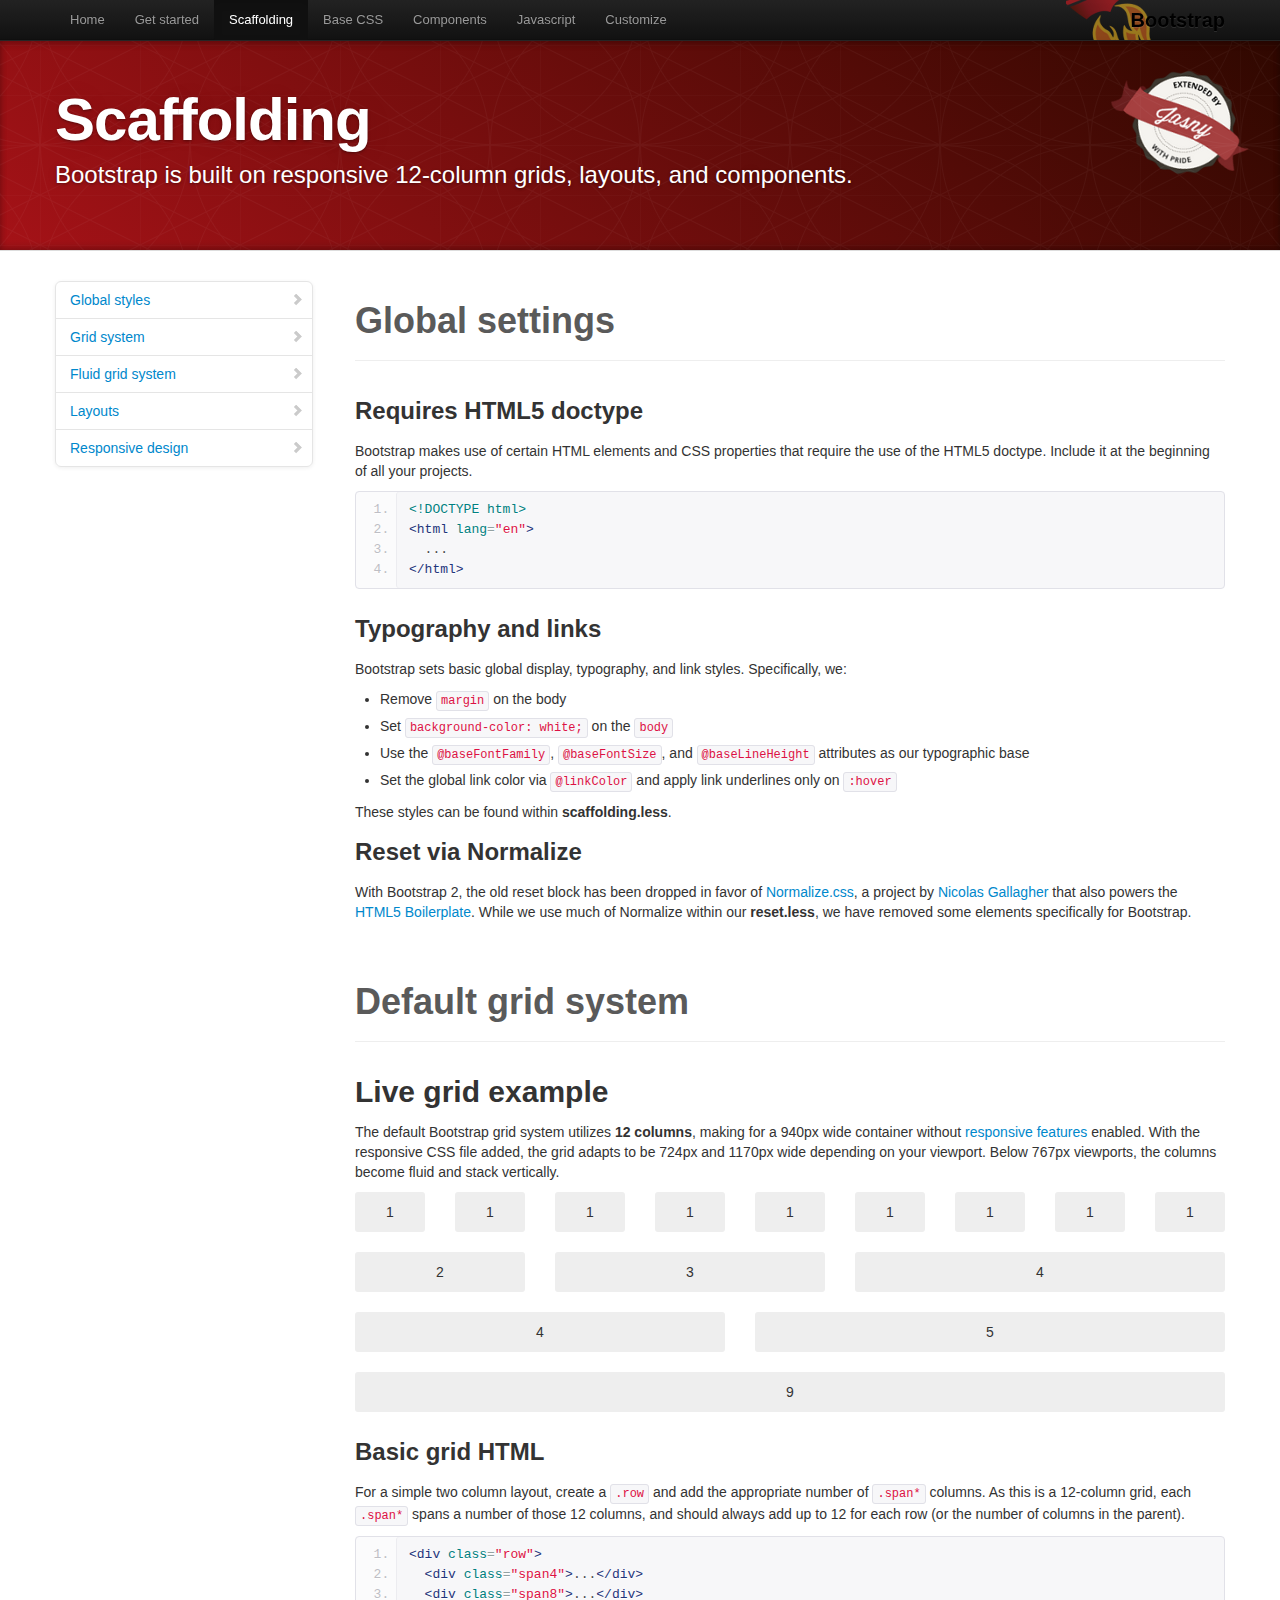
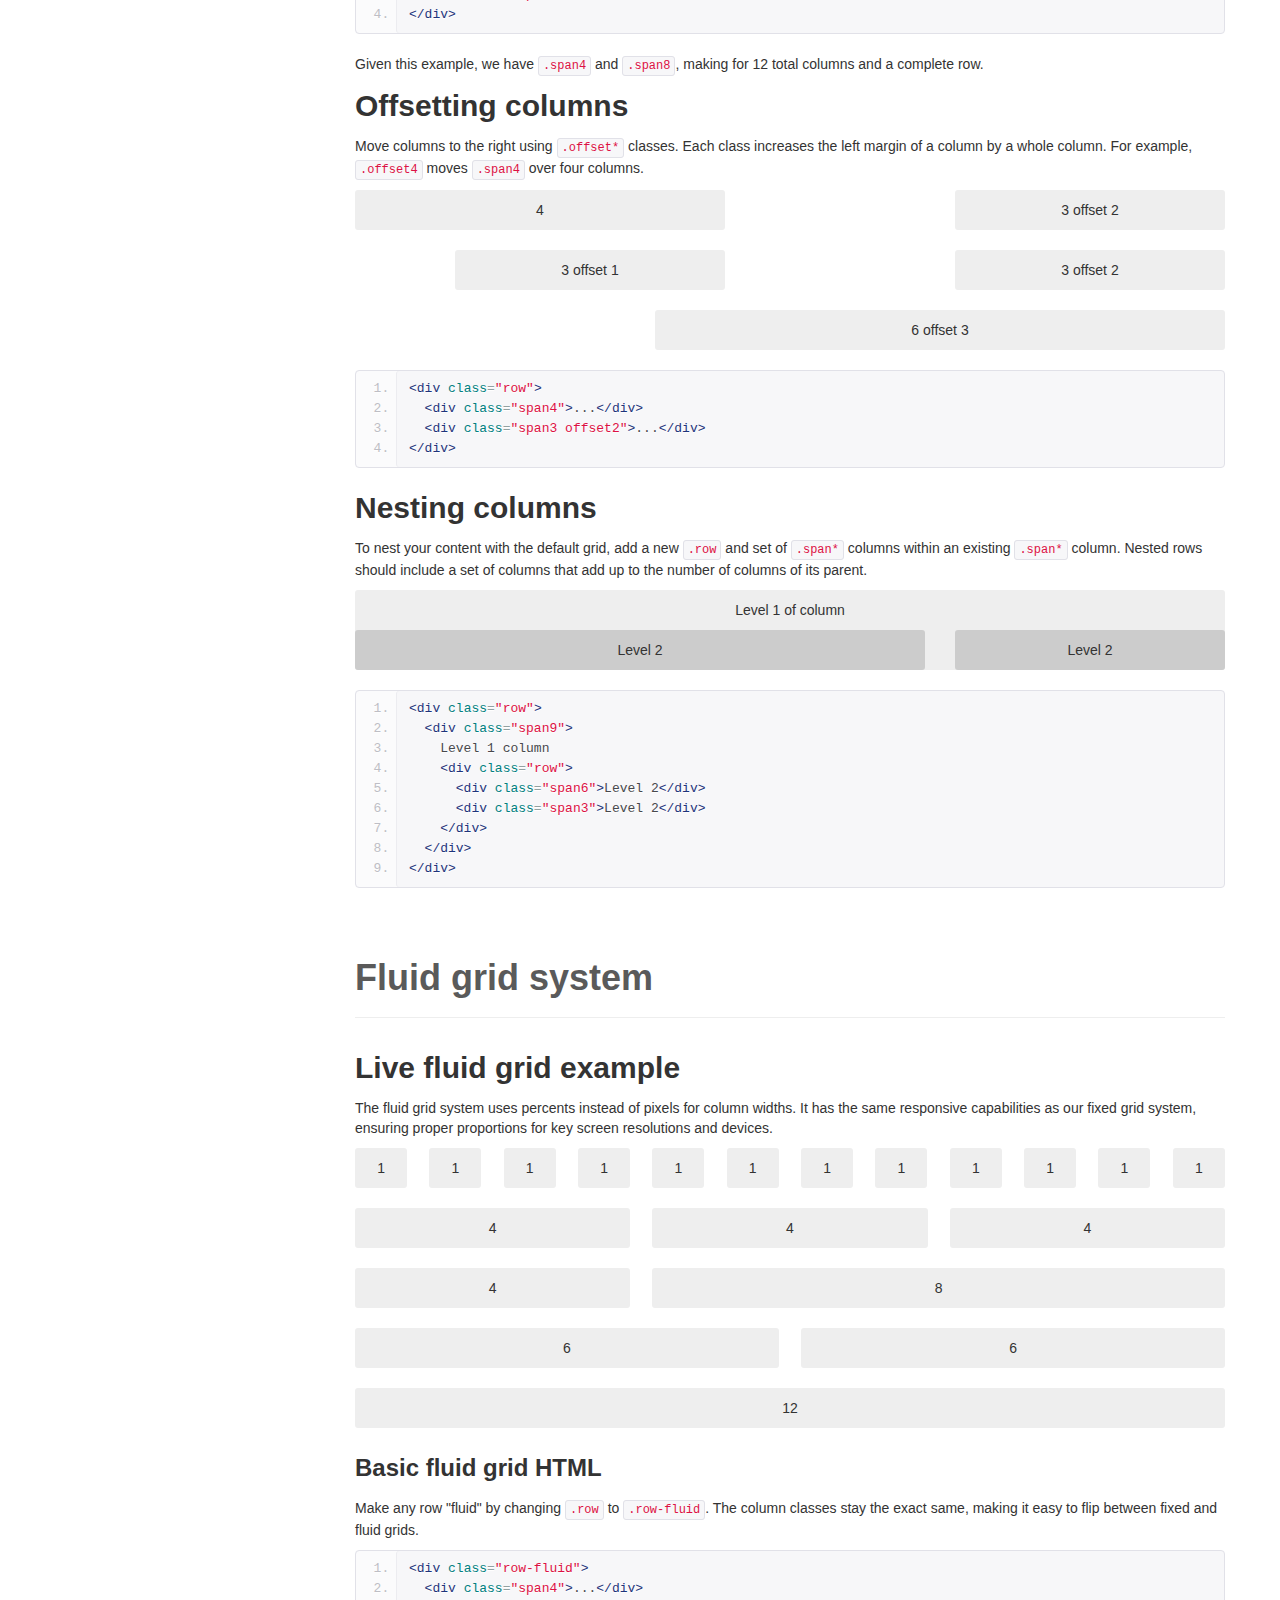
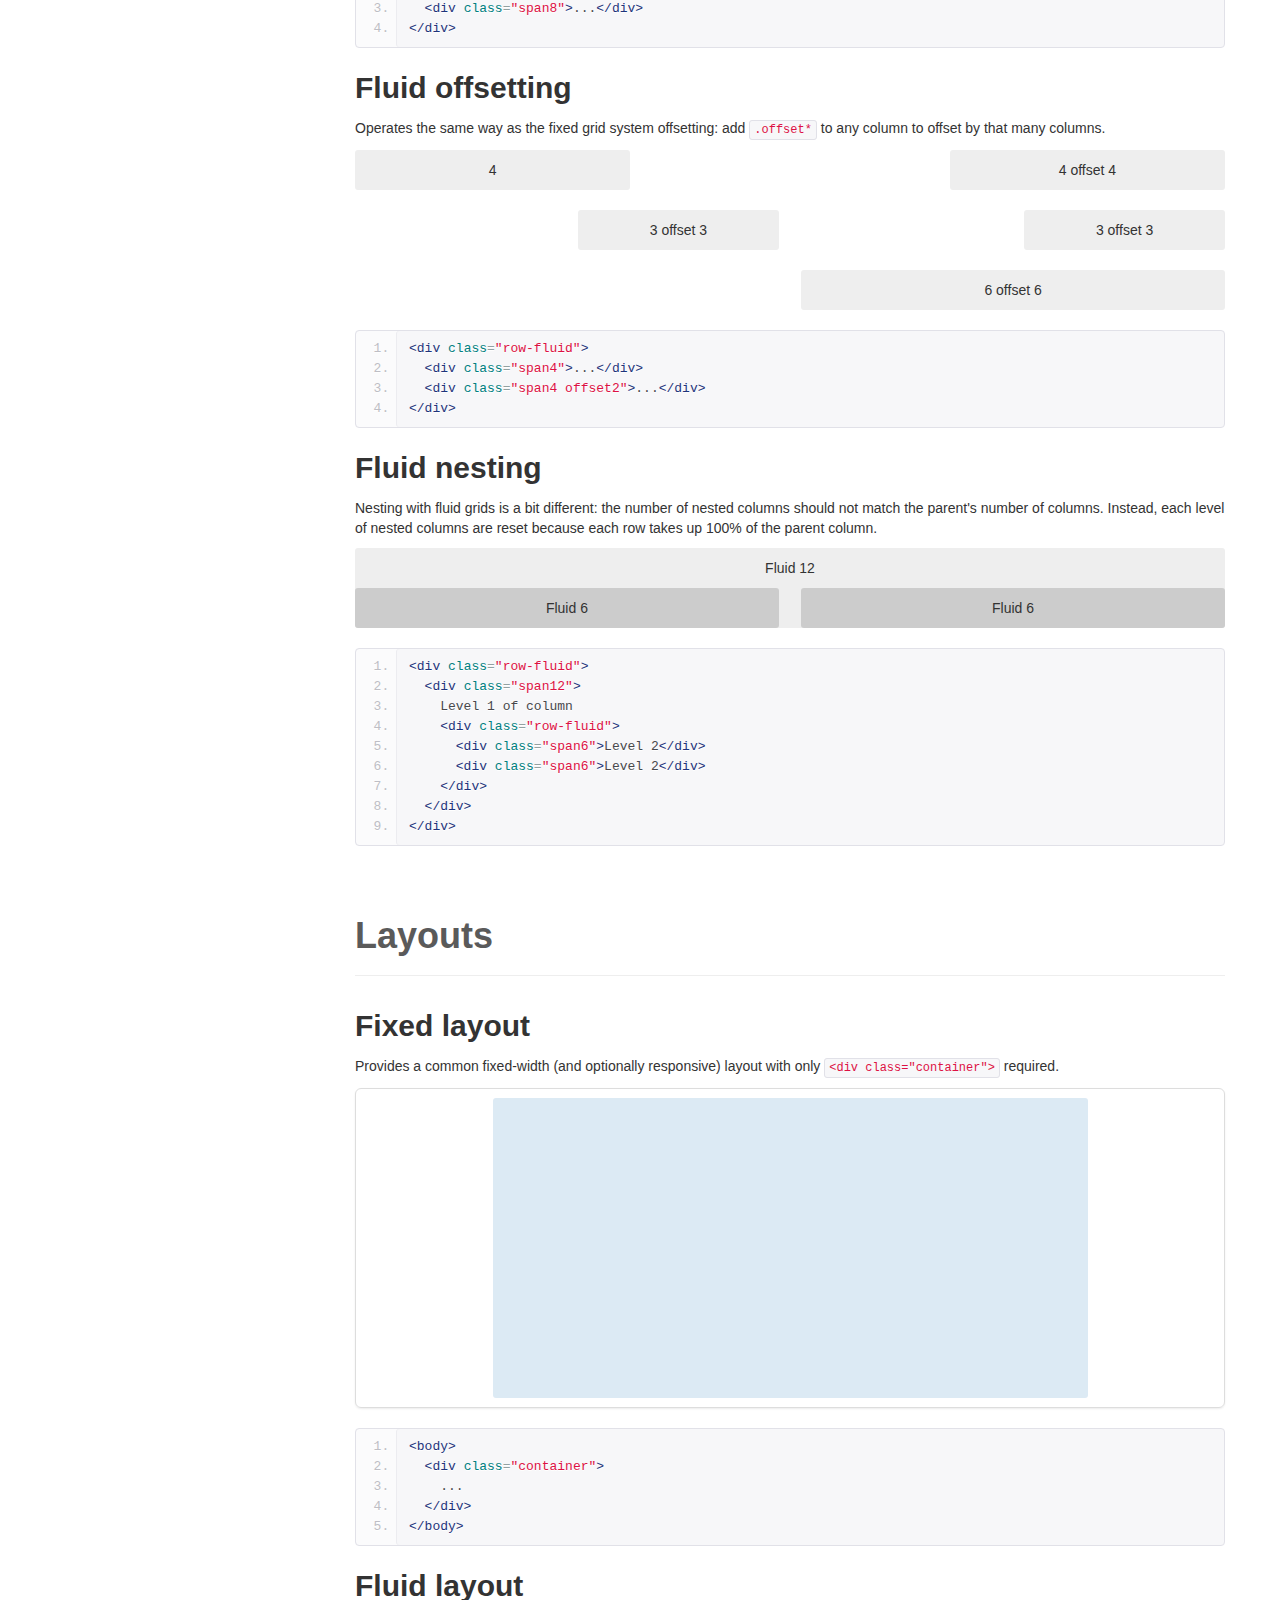
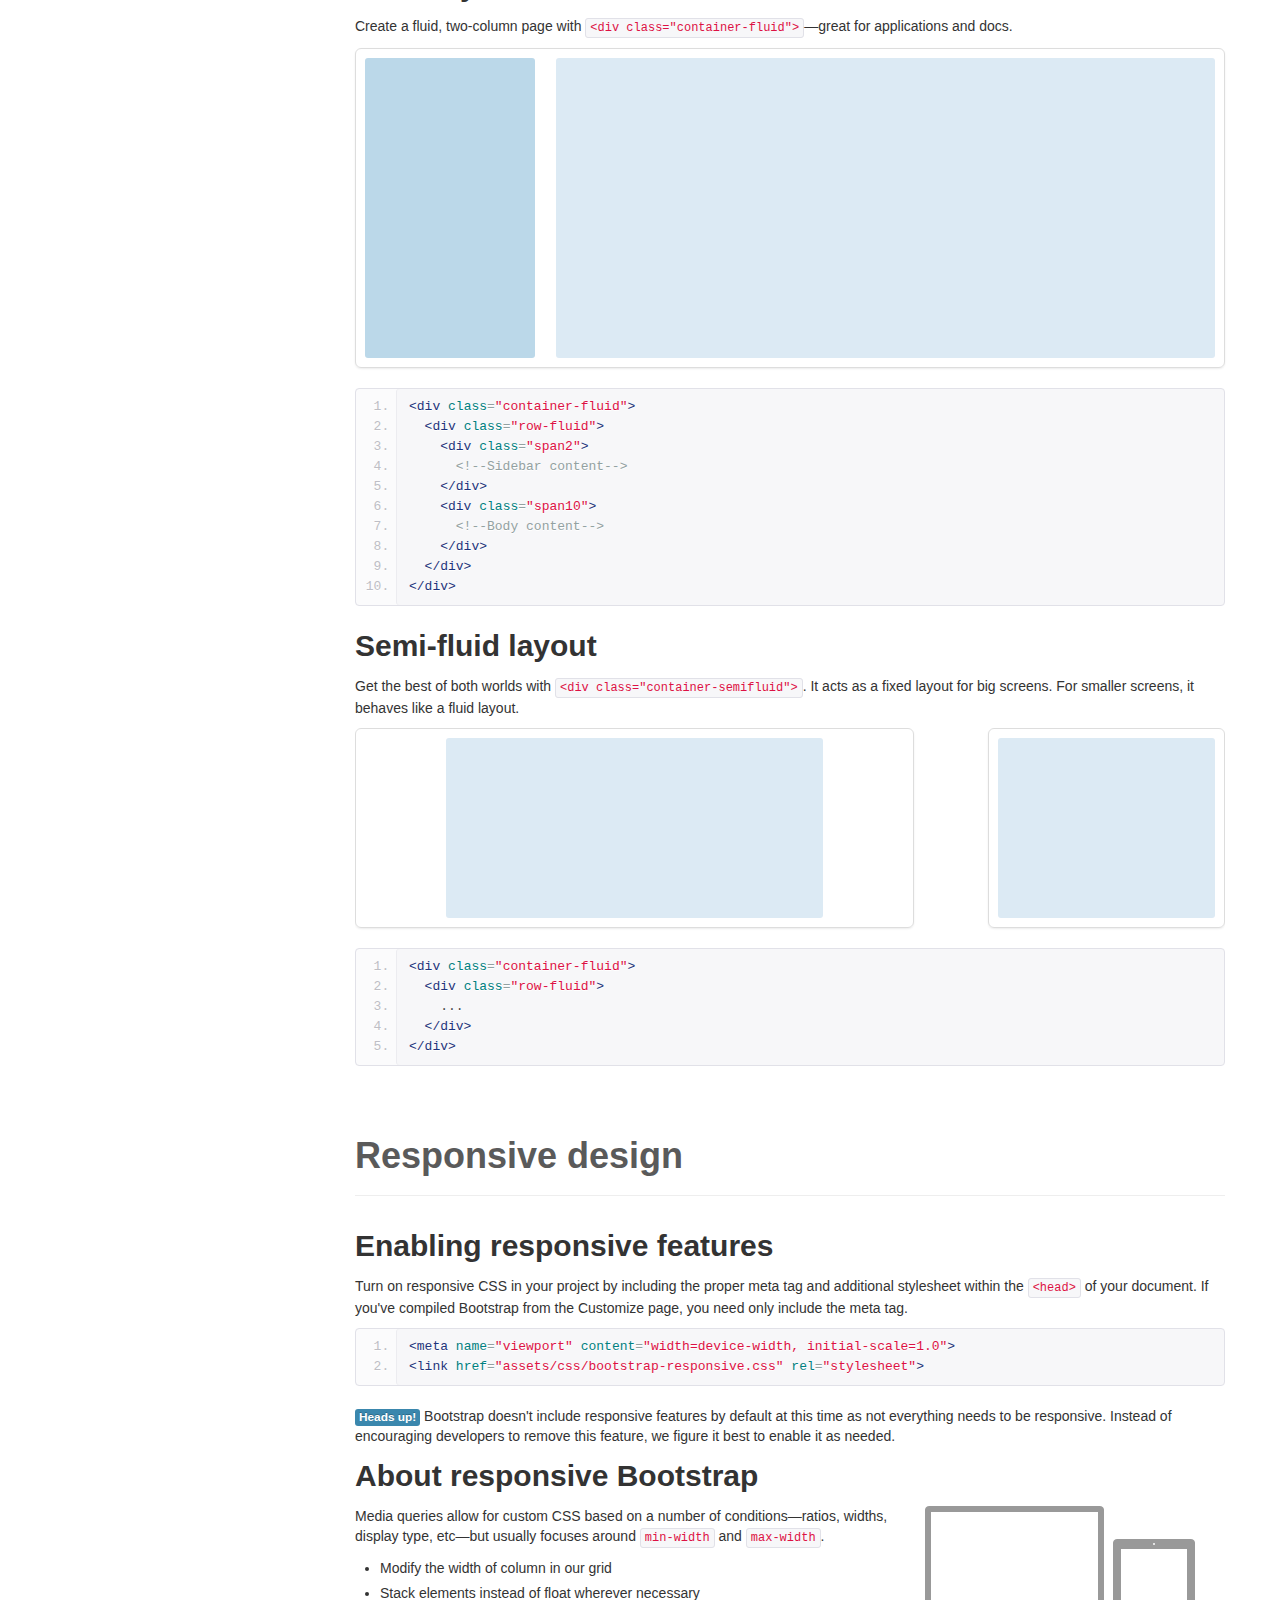
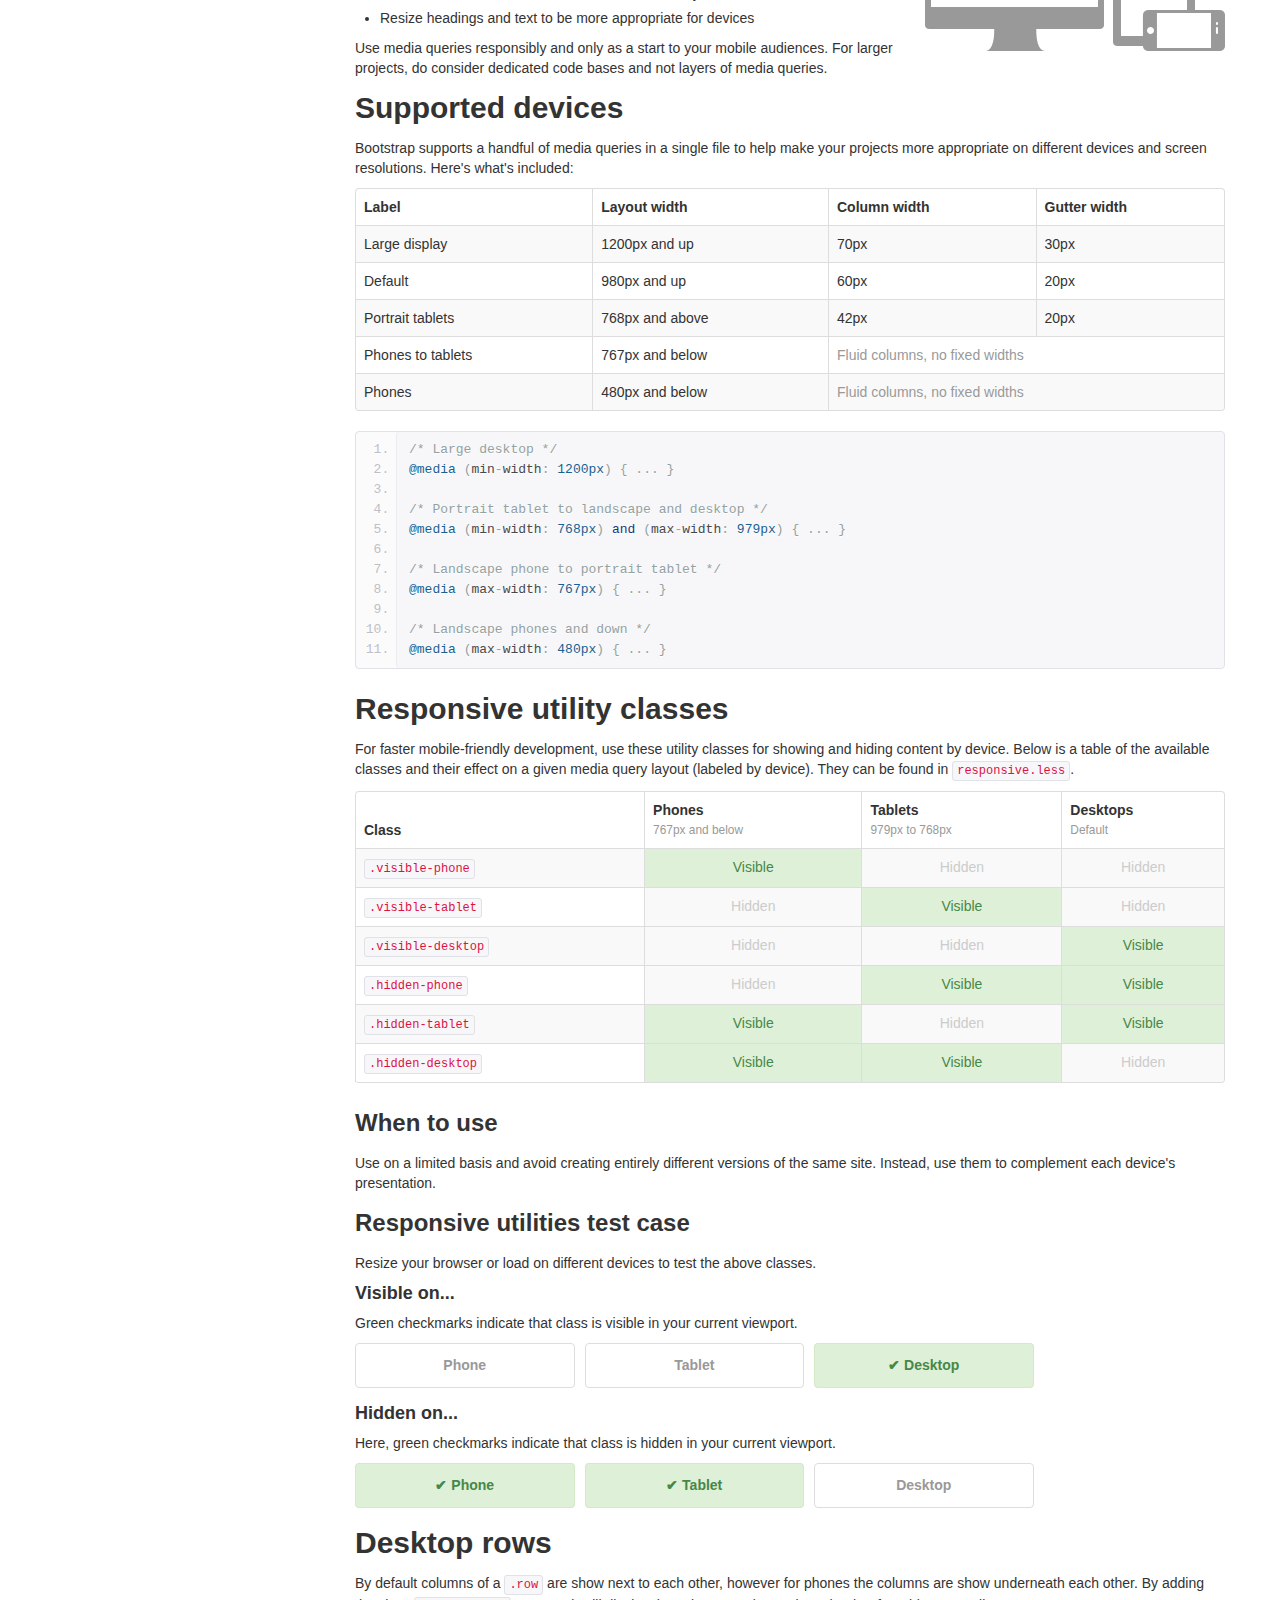
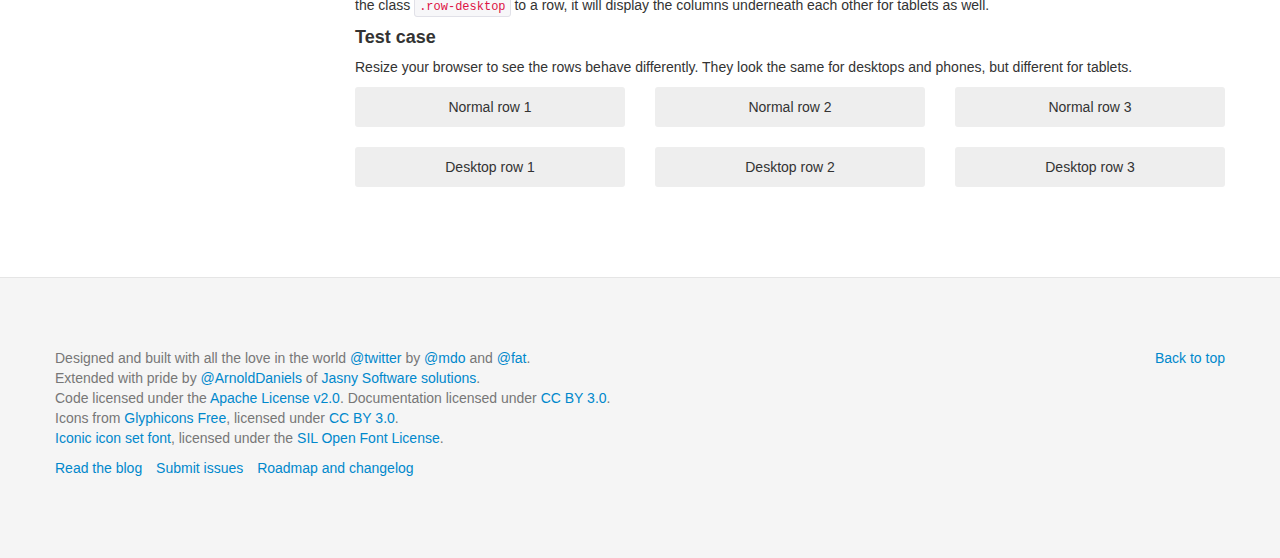
<file: bootstrap/docs/scaffolding.html>
<!DOCTYPE html>
<html lang="en">
  <head>
    <meta charset="utf-8">
    <title>Scaffolding · Jasny Bootstrap</title>
    <meta name="viewport" content="width=device-width, initial-scale=1.0">
    <meta name="description" content="">
    <meta name="author" content="">

    <!-- Le styles -->
    <link href="assets/css/bootstrap.css" rel="stylesheet">
    <link href="assets/css/bootstrap-responsive.css" rel="stylesheet">
    <link href="assets/css/docs.css" rel="stylesheet">
    <link href="assets/js/google-code-prettify/prettify.css" rel="stylesheet">

    <!-- Le HTML5 shim, for IE6-8 support of HTML5 elements -->
    <!--[if lt IE 9]>
      <script src="http://html5shim.googlecode.com/svn/trunk/html5.js"></script>
    <![endif]-->

    <!-- Le fav and touch icons -->
    <link rel="shortcut icon" href="assets/ico/favicon.ico">
    <link rel="apple-touch-icon-precomposed" sizes="144x144" href="assets/ico/apple-touch-icon-144-precomposed.png">
    <link rel="apple-touch-icon-precomposed" sizes="114x114" href="assets/ico/apple-touch-icon-114-precomposed.png">
    <link rel="apple-touch-icon-precomposed" sizes="72x72" href="assets/ico/apple-touch-icon-72-precomposed.png">
    <link rel="apple-touch-icon-precomposed" href="assets/ico/apple-touch-icon-57-precomposed.png">

    <script type="text/javascript">
      var _gaq = _gaq || [];
      _gaq.push(['_setAccount', 'UA-32388850-1']);
      _gaq.push(['_trackPageview']);
      (function() {
        var ga = document.createElement('script'); ga.type = 'text/javascript'; ga.async = true;
        ga.src = ('https:' == document.location.protocol ? 'https://ssl' : 'http://www') + '.google-analytics.com/ga.js';
        var s = document.getElementsByTagName('script')[0]; s.parentNode.insertBefore(ga, s);
      })();
    </script>
  </head>

  <body data-spy="scroll" data-target=".bs-docs-sidebar">

    <!-- Navbar
    ================================================== -->
    <div class="navbar navbar-inverse navbar-fixed-top">
      <div class="navbar-inner">
        <div class="container">
          <button type="button" class="btn btn-navbar" data-toggle="collapse" data-target=".nav-collapse">
            <span class="icon-bar"></span>
            <span class="icon-bar"></span>
            <span class="icon-bar"></span>
          </button>
          <a class="brand" href="./index.html">Bootstrap</a>
          <div class="nav-collapse collapse">
            <ul class="nav">
              <li class="">
                <a href="./index.html">Home</a>
              </li>
              <li class="">
                <a href="./getting-started.html">Get started</a>
              </li>
              <li class="active">
                <a href="./scaffolding.html">Scaffolding</a>
              </li>
              <li class="">
                <a href="./base-css.html">Base CSS</a>
              </li>
              <li class="">
                <a href="./components.html">Components</a>
              </li>
              <li class="">
                <a href="./javascript.html">Javascript</a>
              </li>
              <li class="">
                <a href="./customize.html">Customize</a>
              </li>
            </ul>
          </div>
        </div>
      </div>
    </div>

<!-- Subhead
================================================== -->
<header class="jumbotron subhead" id="overview">
  <div class="container">
    <h1>Scaffolding</h1>
    <p class="lead">Bootstrap is built on responsive 12-column grids, layouts, and components.</p>
  </div>
  <img class="extended-badge" src="assets/img/extended-by-jasny.png">
</header>

  <div class="container">

    <!-- Docs nav
    ================================================== -->
    <div class="row">
      <div class="span3 bs-docs-sidebar">
        <ul class="nav nav-list bs-docs-sidenav">
          <li><a href="#global"><i class="icon-chevron-right"></i> Global styles</a></li>
          <li><a href="#gridSystem"><i class="icon-chevron-right"></i> Grid system</a></li>
          <li><a href="#fluidGridSystem"><i class="icon-chevron-right"></i> Fluid grid system</a></li>
          <li><a href="#layouts"><i class="icon-chevron-right"></i> Layouts</a></li>
          <li><a href="#responsive"><i class="icon-chevron-right"></i> Responsive design</a></li>
        </ul>
      </div>
      <div class="span9">



        <!-- Global Bootstrap settings
        ================================================== -->
        <section id="global">
          <div class="page-header">
            <h1>Global settings</h1>
          </div>

          <h3>Requires HTML5 doctype</h3>
          <p>Bootstrap makes use of certain HTML elements and CSS properties that require the use of the HTML5 doctype. Include it at the beginning of all your projects.</p>
<pre class="prettyprint linenums">
&lt;!DOCTYPE html&gt;
&lt;html lang="en"&gt;
  ...
&lt;/html&gt;
</pre>

          <h3>Typography and links</h3>
          <p>Bootstrap sets basic global display, typography, and link styles. Specifically, we:</p>
          <ul>
            <li>Remove <code>margin</code> on the body</li>
            <li>Set <code>background-color: white;</code> on the <code>body</code></li>
            <li>Use the <code>@baseFontFamily</code>, <code>@baseFontSize</code>, and <code>@baseLineHeight</code> attributes as our typographic base</li>
            <li>Set the global link color via <code>@linkColor</code> and apply link underlines only on <code>:hover</code></li>
          </ul>
          <p>These styles can be found within <strong>scaffolding.less</strong>.</p>

          <h3>Reset via Normalize</h3>
          <p>With Bootstrap 2, the old reset block has been dropped in favor of <a href="http://necolas.github.com/normalize.css/" target="_blank">Normalize.css</a>, a project by <a href="http://twitter.com/necolas" target="_blank">Nicolas Gallagher</a> that also powers the <a href="http://html5boilerplate.com" target="_blank">HTML5 Boilerplate</a>. While we use much of Normalize within our <strong>reset.less</strong>, we have removed some elements specifically for Bootstrap.</p>

        </section>




        <!-- Grid system
        ================================================== -->
        <section id="gridSystem">
          <div class="page-header">
            <h1>Default grid system</h1>
          </div>

          <h2>Live grid example</h2>
          <p>The default Bootstrap grid system utilizes <strong>12 columns</strong>, making for a 940px wide container without <a href="./scaffolding.html#responsive">responsive features</a> enabled. With the responsive CSS file added, the grid adapts to be 724px and 1170px wide depending on your viewport. Below 767px viewports, the columns become fluid and stack vertically.</p>
          <div class="bs-docs-grid">
            <div class="row show-grid">
              <div class="span1">1</div>
              <div class="span1">1</div>
              <div class="span1">1</div>
              <div class="span1">1</div>
              <div class="span1">1</div>
              <div class="span1">1</div>
              <div class="span1">1</div>
              <div class="span1">1</div>
              <div class="span1">1</div>
            </div>
            <div class="row show-grid">
              <div class="span2">2</div>
              <div class="span3">3</div>
              <div class="span4">4</div>
            </div>
            <div class="row show-grid">
              <div class="span4">4</div>
              <div class="span5">5</div>
            </div>
            <div class="row show-grid">
              <div class="span9">9</div>
            </div>
          </div>

          <h3>Basic grid HTML</h3>
          <p>For a simple two column layout, create a <code>.row</code> and add the appropriate number of <code>.span*</code> columns. As this is a 12-column grid, each <code>.span*</code> spans a number of those 12 columns, and should always add up to 12 for each row (or the number of columns in the parent).</p>
<pre class="prettyprint linenums">
&lt;div class="row"&gt;
  &lt;div class="span4"&gt;...&lt;/div&gt;
  &lt;div class="span8"&gt;...&lt;/div&gt;
&lt;/div&gt;
</pre>
          <p>Given this example, we have <code>.span4</code> and <code>.span8</code>, making for 12 total columns and a complete row.</p>

          <h2>Offsetting columns</h2>
          <p>Move columns to the right using <code>.offset*</code> classes. Each class increases the left margin of a column by a whole column. For example, <code>.offset4</code> moves <code>.span4</code> over four columns.</p>
          <div class="bs-docs-grid">
            <div class="row show-grid">
              <div class="span4">4</div>
              <div class="span3 offset2">3 offset 2</div>
            </div><!-- /row -->
            <div class="row show-grid">
              <div class="span3 offset1">3 offset 1</div>
              <div class="span3 offset2">3 offset 2</div>
            </div><!-- /row -->
            <div class="row show-grid">
              <div class="span6 offset3">6 offset 3</div>
            </div><!-- /row -->
          </div>
<pre class="prettyprint linenums">
&lt;div class="row"&gt;
  &lt;div class="span4"&gt;...&lt;/div&gt;
  &lt;div class="span3 offset2"&gt;...&lt;/div&gt;
&lt;/div&gt;
</pre>

          <h2>Nesting columns</h2>
          <p>To nest your content with the default grid, add a new <code>.row</code> and set of <code>.span*</code> columns within an existing <code>.span*</code> column. Nested rows should include a set of columns that add up to the number of columns of its parent.</p>
          <div class="row show-grid">
            <div class="span9">
              Level 1 of column
              <div class="row show-grid">
                <div class="span6">
                  Level 2
                </div>
                <div class="span3">
                  Level 2
                </div>
              </div>
            </div>
          </div>
<pre class="prettyprint linenums">
&lt;div class="row"&gt;
  &lt;div class="span9"&gt;
    Level 1 column
    &lt;div class="row"&gt;
      &lt;div class="span6"&gt;Level 2&lt;/div&gt;
      &lt;div class="span3"&gt;Level 2&lt;/div&gt;
    &lt;/div&gt;
  &lt;/div&gt;
&lt;/div&gt;
</pre>
        </section>



        <!-- Fluid grid system
        ================================================== -->
        <section id="fluidGridSystem">
          <div class="page-header">
            <h1>Fluid grid system</h1>
          </div>

          <h2>Live fluid grid example</h2>
          <p>The fluid grid system uses percents instead of pixels for column widths. It has the same responsive capabilities as our fixed grid system, ensuring proper proportions for key screen resolutions and devices.</p>
          <div class="bs-docs-grid">
            <div class="row-fluid show-grid">
              <div class="span1">1</div>
              <div class="span1">1</div>
              <div class="span1">1</div>
              <div class="span1">1</div>
              <div class="span1">1</div>
              <div class="span1">1</div>
              <div class="span1">1</div>
              <div class="span1">1</div>
              <div class="span1">1</div>
              <div class="span1">1</div>
              <div class="span1">1</div>
              <div class="span1">1</div>
            </div>
            <div class="row-fluid show-grid">
              <div class="span4">4</div>
              <div class="span4">4</div>
              <div class="span4">4</div>
            </div>
            <div class="row-fluid show-grid">
              <div class="span4">4</div>
              <div class="span8">8</div>
            </div>
            <div class="row-fluid show-grid">
              <div class="span6">6</div>
              <div class="span6">6</div>
            </div>
            <div class="row-fluid show-grid">
              <div class="span12">12</div>
            </div>
          </div>

          <h3>Basic fluid grid HTML</h3>
          <p>Make any row "fluid" by changing <code>.row</code> to <code>.row-fluid</code>. The column classes stay the exact same, making it easy to flip between fixed and fluid grids.</p>
<pre class="prettyprint linenums">
&lt;div class="row-fluid"&gt;
  &lt;div class="span4"&gt;...&lt;/div&gt;
  &lt;div class="span8"&gt;...&lt;/div&gt;
&lt;/div&gt;
</pre>

          <h2>Fluid offsetting</h2>
          <p>Operates the same way as the fixed grid system offsetting: add <code>.offset*</code> to any column to offset by that many columns.</p>
          <div class="bs-docs-grid">
            <div class="row-fluid show-grid">
              <div class="span4">4</div>
              <div class="span4 offset4">4 offset 4</div>
            </div><!-- /row -->
            <div class="row-fluid show-grid">
              <div class="span3 offset3">3 offset 3</div>
              <div class="span3 offset3">3 offset 3</div>
            </div><!-- /row -->
            <div class="row-fluid show-grid">
              <div class="span6 offset6">6 offset 6</div>
            </div><!-- /row -->
          </div>
<pre class="prettyprint linenums">
&lt;div class="row-fluid"&gt;
  &lt;div class="span4"&gt;...&lt;/div&gt;
  &lt;div class="span4 offset2"&gt;...&lt;/div&gt;
&lt;/div&gt;
</pre>

          <h2>Fluid nesting</h2>
          <p>Nesting with fluid grids is a bit different: the number of nested columns should not match the parent's number of columns. Instead, each level of nested columns are reset because each row takes up 100% of the parent column.</p>
          <div class="row-fluid show-grid">
            <div class="span12">
              Fluid 12
              <div class="row-fluid show-grid">
                <div class="span6">
                  Fluid 6
                </div>
                <div class="span6">
                  Fluid 6
                </div>
              </div>
            </div>
          </div>
<pre class="prettyprint linenums">
&lt;div class="row-fluid"&gt;
  &lt;div class="span12"&gt;
    Level 1 of column
    &lt;div class="row-fluid"&gt;
      &lt;div class="span6"&gt;Level 2&lt;/div&gt;
      &lt;div class="span6"&gt;Level 2&lt;/div&gt;
    &lt;/div&gt;
  &lt;/div&gt;
&lt;/div&gt;
</pre>

        </section>




        <!-- Layouts (Default and fluid)
        ================================================== -->
        <section id="layouts">
          <div class="page-header">
            <h1>Layouts</h1>
          </div>

          <h2>Fixed layout</h2>
          <p>Provides a common fixed-width (and optionally responsive) layout with only <code>&lt;div class="container"&gt;</code> required.</p>
          <div class="mini-layout">
            <div class="mini-layout-body"></div>
          </div>
<pre class="prettyprint linenums">
&lt;body&gt;
  &lt;div class="container"&gt;
    ...
  &lt;/div&gt;
&lt;/body&gt;
</pre>

          <h2>Fluid layout</h2>
          <p>Create a fluid, two-column page with <code>&lt;div class="container-fluid"&gt;</code>&mdash;great for applications and docs.</p>
          <div class="mini-layout fluid">
            <div class="mini-layout-sidebar"></div>
            <div class="mini-layout-body"></div>
          </div>
<pre class="prettyprint linenums">
&lt;div class="container-fluid"&gt;
  &lt;div class="row-fluid"&gt;
    &lt;div class="span2"&gt;
      &lt;!--Sidebar content--&gt;
    &lt;/div&gt;
    &lt;div class="span10"&gt;
      &lt;!--Body content--&gt;
    &lt;/div&gt;
  &lt;/div&gt;
&lt;/div&gt;
</pre>

          <h2>Semi-fluid layout</h2>
          <p>Get the best of both worlds with <code>&lt;div class="container-semifluid"&gt;</code>. It acts as a fixed layout for big screens. For smaller screens, it behaves like a fluid layout.</p>
          <div class="semifluid-layouts">
            <div class="mini-layout desktop">
              <div class="mini-layout-body"></div>
            </div>
            <div class="mini-layout tablet">
              <div class="mini-layout-body"></div>
            </div>
          </div>
<pre class="prettyprint linenums">
&lt;div class="container-fluid"&gt;
  &lt;div class="row-fluid"&gt;
    ...
  &lt;/div&gt;
&lt;/div&gt;
</pre>
        </section>




        <!-- Responsive design
        ================================================== -->
        <section id="responsive">
          <div class="page-header">
            <h1>Responsive design</h1>
          </div>

          <h2>Enabling responsive features</h2>
          <p>Turn on responsive CSS in your project by including the proper meta tag and additional stylesheet within the <code>&lt;head&gt;</code> of your document. If you've compiled Bootstrap from the Customize page, you need only include the meta tag.</p>
<pre class="prettyprint linenums">
&lt;meta name="viewport" content="width=device-width, initial-scale=1.0"&gt;
&lt;link href="assets/css/bootstrap-responsive.css" rel="stylesheet"&gt;
</pre>
          <p><span class="label label-info">Heads up!</span>  Bootstrap doesn't include responsive features by default at this time as not everything needs to be responsive. Instead of encouraging developers to remove this feature, we figure it best to enable it as needed.</p>

          <h2>About responsive Bootstrap</h2>
          <img src="assets/img/responsive-illustrations.png" alt="Responsive devices" style="float: right; margin: 0 0 20px 20px;">
          <p>Media queries allow for custom CSS based on a number of conditions&mdash;ratios, widths, display type, etc&mdash;but usually focuses around <code>min-width</code> and <code>max-width</code>.</p>
          <ul>
            <li>Modify the width of column in our grid</li>
            <li>Stack elements instead of float wherever necessary</li>
            <li>Resize headings and text to be more appropriate for devices</li>
          </ul>
          <p>Use media queries responsibly and only as a start to your mobile audiences. For larger projects, do consider dedicated code bases and not layers of media queries.</p>

          <h2>Supported devices</h2>
          <p>Bootstrap supports a handful of media queries in a single file to help make your projects more appropriate on different devices and screen resolutions. Here's what's included:</p>
          <table class="table table-bordered table-striped">
            <thead>
              <tr>
                <th>Label</th>
                <th>Layout width</th>
                <th>Column width</th>
                <th>Gutter width</th>
              </tr>
            </thead>
            <tbody>
              <tr>
                <td>Large display</td>
                <td>1200px and up</td>
                <td>70px</td>
                <td>30px</td>
              </tr>
              <tr>
                <td>Default</td>
                <td>980px and up</td>
                <td>60px</td>
                <td>20px</td>
              </tr>
              <tr>
                <td>Portrait tablets</td>
                <td>768px and above</td>
                <td>42px</td>
                <td>20px</td>
              </tr>
              <tr>
                <td>Phones to tablets</td>
                <td>767px and below</td>
                <td class="muted" colspan="2">Fluid columns, no fixed widths</td>
              </tr>
              <tr>
                <td>Phones</td>
                <td>480px and below</td>
                <td class="muted" colspan="2">Fluid columns, no fixed widths</td>
              </tr>
            </tbody>
          </table>
<pre class="prettyprint linenums">
/* Large desktop */
@media (min-width: 1200px) { ... }

/* Portrait tablet to landscape and desktop */
@media (min-width: 768px) and (max-width: 979px) { ... }

/* Landscape phone to portrait tablet */
@media (max-width: 767px) { ... }

/* Landscape phones and down */
@media (max-width: 480px) { ... }
</pre>


          <h2>Responsive utility classes</h2>
          <p>For faster mobile-friendly development, use these utility classes for showing and hiding content by device. Below is a table of the available classes and their effect on a given media query layout (labeled by device). They can be found in <code>responsive.less</code>.</p>
          <table class="table table-bordered table-striped responsive-utilities">
            <thead>
              <tr>
                <th>Class</th>
                <th>Phones <small>767px and below</small></th>
                <th>Tablets <small>979px to 768px</small></th>
                <th>Desktops <small>Default</small></th>
              </tr>
            </thead>
            <tbody>
              <tr>
                <th><code>.visible-phone</code></th>
                <td class="is-visible">Visible</td>
                <td class="is-hidden">Hidden</td>
                <td class="is-hidden">Hidden</td>
              </tr>
              <tr>
                <th><code>.visible-tablet</code></th>
                <td class="is-hidden">Hidden</td>
                <td class="is-visible">Visible</td>
                <td class="is-hidden">Hidden</td>
              </tr>
              <tr>
                <th><code>.visible-desktop</code></th>
                <td class="is-hidden">Hidden</td>
                <td class="is-hidden">Hidden</td>
                <td class="is-visible">Visible</td>
              </tr>
              <tr>
                <th><code>.hidden-phone</code></th>
                <td class="is-hidden">Hidden</td>
                <td class="is-visible">Visible</td>
                <td class="is-visible">Visible</td>
              </tr>
              <tr>
                <th><code>.hidden-tablet</code></th>
                <td class="is-visible">Visible</td>
                <td class="is-hidden">Hidden</td>
                <td class="is-visible">Visible</td>
              </tr>
              <tr>
                <th><code>.hidden-desktop</code></th>
                <td class="is-visible">Visible</td>
                <td class="is-visible">Visible</td>
                <td class="is-hidden">Hidden</td>
              </tr>
            </tbody>
          </table>

          <h3>When to use</h3>
          <p>Use on a limited basis and avoid creating entirely different versions of the same site. Instead, use them to complement each device's presentation.</p>

          <h3>Responsive utilities test case</h3>
          <p>Resize your browser or load on different devices to test the above classes.</p>
          <h4>Visible on...</h4>
          <p>Green checkmarks indicate that class is visible in your current viewport.</p>
          <ul class="responsive-utilities-test">
            <li>Phone<span class="visible-phone">&#10004; Phone</span></li>
            <li>Tablet<span class="visible-tablet">&#10004; Tablet</span></li>
            <li>Desktop<span class="visible-desktop">&#10004; Desktop</span></li>
          </ul>
          <h4>Hidden on...</h4>
          <p>Here, green checkmarks indicate that class is hidden in your current viewport.</p>
          <ul class="responsive-utilities-test hidden-on">
            <li>Phone<span class="hidden-phone">&#10004; Phone</span></li>
            <li>Tablet<span class="hidden-tablet">&#10004; Tablet</span></li>
            <li>Desktop<span class="hidden-desktop">&#10004; Desktop</span></li>
          </ul>

          <!-- Desktop row -->
          <h2>Desktop rows</h2>
          <p>By default columns of a <code>.row</code> are show next to each other, however for phones the columns are show underneath each other. By adding the class <code>.row-desktop</code> to a row,
          it will display the columns underneath each other for tablets as well.</p>
          <h4>Test case</h4>
          <p>Resize your browser to see the rows behave differently. They look the same for desktops and phones, but different for tablets.</p>
          <div class="row show-grid">
            <div class="span3">Normal row 1</div>
            <div class="span3">Normal row 2</div>
            <div class="span3">Normal row 3</div>
          </div>
          <div class="row show-grid row-desktop">
            <div class="span3">Desktop row 1</div>
            <div class="span3">Desktop row 2</div>
            <div class="span3">Desktop row 3</div>
          </div>
        </section>



      </div>
    </div>

  </div>



    <!-- Footer
    ================================================== -->
    <footer class="footer">
      <div class="container">
        <p class="pull-right"><a href="#">Back to top</a></p>
        <p>Designed and built with all the love in the world <a href="http://twitter.com/twitter" target="_blank">@twitter</a> by <a href="http://twitter.com/mdo" target="_blank">@mdo</a> and <a href="http://twitter.com/fat" target="_blank">@fat</a>.</p>
        <p>Extended with pride by <a href="http://twitter.com/ArnoldDaniels" target="_blank">@ArnoldDaniels</a> of <a href="http://www.jasny.net/" target="_blank">Jasny Software solutions</a>.</p>
        <p>Code licensed under the <a href="http://www.apache.org/licenses/LICENSE-2.0" target="_blank">Apache License v2.0</a>. Documentation licensed under <a href="http://creativecommons.org/licenses/by/3.0/">CC BY 3.0</a>.</p>
        <p>Icons from <a href="http://glyphicons.com">Glyphicons Free</a>, licensed under <a href="http://creativecommons.org/licenses/by/3.0/">CC BY 3.0</a>.</p>
        <p><a href="http://somerandomdude.com/work/iconic/">Iconic icon set font</a>, licensed under the <a href="http://scripts.sil.org/cms/scripts/page.php?site_id=nrsi&id=OFL">SIL Open Font License</a>.</p>
        <ul class="footer-links">
          <li><a href="http://blog.getbootstrap.com">Read the blog</a></li>
          <li><a href="https://github.com/twitter/bootstrap/issues?state=open">Submit issues</a></li>
          <li><a href="https://github.com/twitter/bootstrap/wiki">Roadmap and changelog</a></li>
        </ul>
      </div>
    </footer>



    <!-- Le javascript
    ================================================== -->
    <!-- Placed at the end of the document so the pages load faster -->
    <script type="text/javascript" src="http://platform.twitter.com/widgets.js"></script>
    <script src="assets/js/jquery.js"></script>
    <script src="assets/js/google-code-prettify/prettify.js"></script>
    <script src="assets/js/bootstrap-transition.js"></script>
    <script src="assets/js/bootstrap-alert.js"></script>
    <script src="assets/js/bootstrap-modal.js"></script>
    <script src="assets/js/bootstrap-dropdown.js"></script>
    <script src="assets/js/bootstrap-scrollspy.js"></script>
    <script src="assets/js/bootstrap-tab.js"></script>
    <script src="assets/js/bootstrap-tooltip.js"></script>
    <script src="assets/js/bootstrap-popover.js"></script>
    <script src="assets/js/bootstrap-button.js"></script>
    <script src="assets/js/bootstrap-collapse.js"></script>
    <script src="assets/js/bootstrap-carousel.js"></script>
    <script src="assets/js/bootstrap-typeahead.js"></script>
    <script src="assets/js/bootstrap-affix.js"></script>
    <script src="assets/js/bootstrap-inputmask.js"></script>
    <script src="assets/js/bootstrap-rowlink.js"></script>
    <script src="assets/js/bootstrap-fileupload.js"></script>
    <script src="assets/js/application.js"></script>

  </body>
</html>
</file>
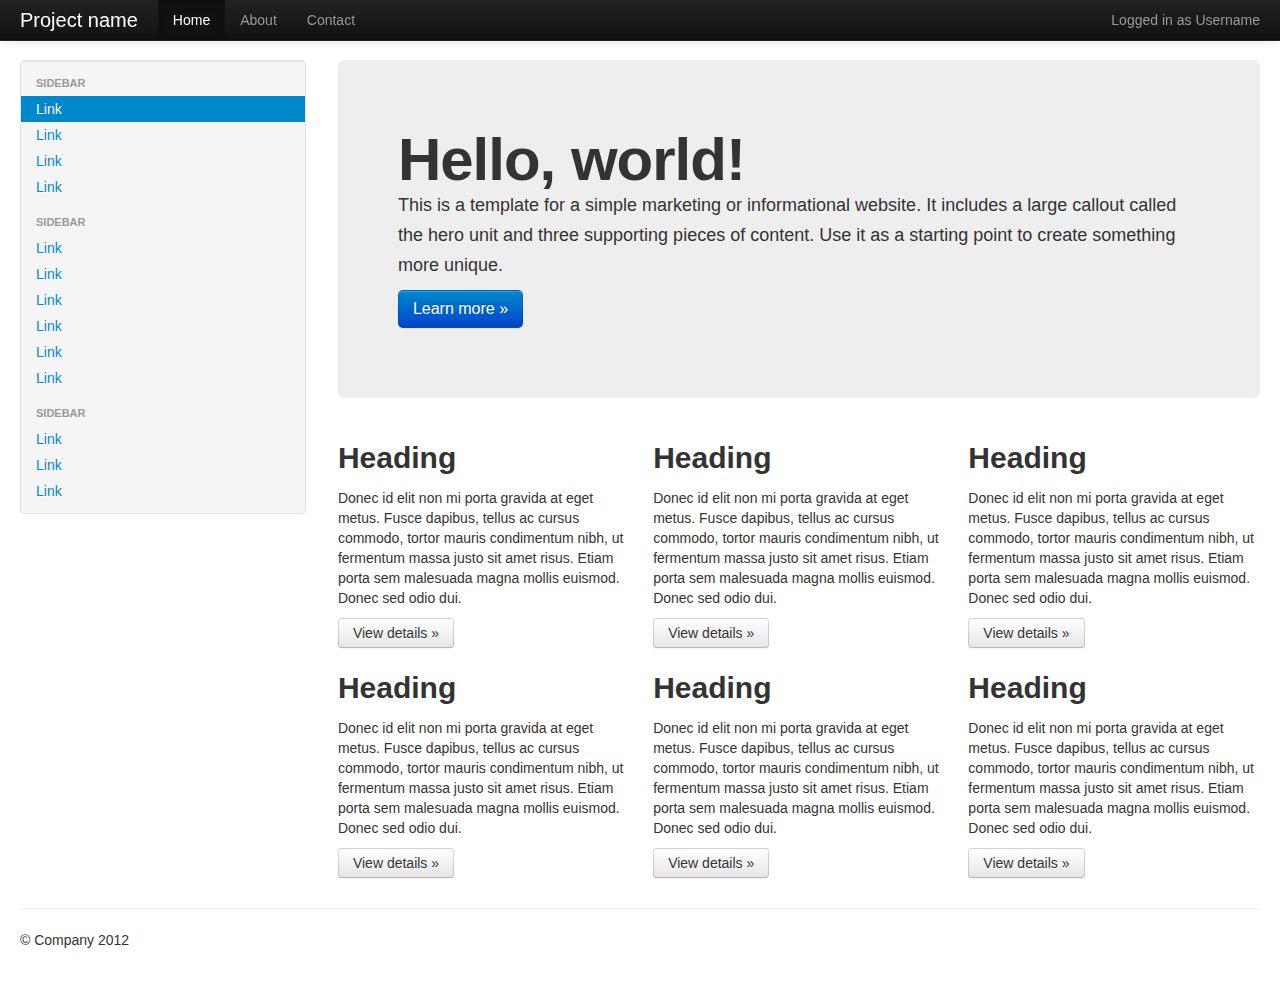
<file: bootstrap/docs/examples/fluid.html>
<!DOCTYPE html>
<html lang="en">
  <head>
    <meta charset="utf-8">
    <title>Bootstrap, from Twitter</title>
    <meta name="viewport" content="width=device-width, initial-scale=1.0">
    <meta name="description" content="">
    <meta name="author" content="">

    <!-- Le styles -->
    <link href="../assets/css/bootstrap.css" rel="stylesheet">
    <style type="text/css">
      body {
        padding-top: 60px;
        padding-bottom: 40px;
      }
      .sidebar-nav {
        padding: 9px 0;
      }
    </style>
    <link href="../assets/css/bootstrap-responsive.css" rel="stylesheet">

    <!-- Le HTML5 shim, for IE6-8 support of HTML5 elements -->
    <!--[if lt IE 9]>
      <script src="http://html5shim.googlecode.com/svn/trunk/html5.js"></script>
    <![endif]-->

    <!-- Le fav and touch icons -->
    <link rel="shortcut icon" href="../assets/ico/favicon.ico">
    <link rel="apple-touch-icon-precomposed" sizes="144x144" href="../assets/ico/apple-touch-icon-144-precomposed.png">
    <link rel="apple-touch-icon-precomposed" sizes="114x114" href="../assets/ico/apple-touch-icon-114-precomposed.png">
    <link rel="apple-touch-icon-precomposed" sizes="72x72" href="../assets/ico/apple-touch-icon-72-precomposed.png">
    <link rel="apple-touch-icon-precomposed" href="../assets/ico/apple-touch-icon-57-precomposed.png">
  </head>

  <body>

    <div class="navbar navbar-inverse navbar-fixed-top">
      <div class="navbar-inner">
        <div class="container-fluid">
          <a class="btn btn-navbar" data-toggle="collapse" data-target=".nav-collapse">
            <span class="icon-bar"></span>
            <span class="icon-bar"></span>
            <span class="icon-bar"></span>
          </a>
          <a class="brand" href="#">Project name</a>
          <div class="nav-collapse collapse">
            <p class="navbar-text pull-right">
              Logged in as <a href="#" class="navbar-link">Username</a>
            </p>
            <ul class="nav">
              <li class="active"><a href="#">Home</a></li>
              <li><a href="#about">About</a></li>
              <li><a href="#contact">Contact</a></li>
            </ul>
          </div><!--/.nav-collapse -->
        </div>
      </div>
    </div>

    <div class="container-fluid">
      <div class="row-fluid">
        <div class="span3">
          <div class="well sidebar-nav">
            <ul class="nav nav-list">
              <li class="nav-header">Sidebar</li>
              <li class="active"><a href="#">Link</a></li>
              <li><a href="#">Link</a></li>
              <li><a href="#">Link</a></li>
              <li><a href="#">Link</a></li>
              <li class="nav-header">Sidebar</li>
              <li><a href="#">Link</a></li>
              <li><a href="#">Link</a></li>
              <li><a href="#">Link</a></li>
              <li><a href="#">Link</a></li>
              <li><a href="#">Link</a></li>
              <li><a href="#">Link</a></li>
              <li class="nav-header">Sidebar</li>
              <li><a href="#">Link</a></li>
              <li><a href="#">Link</a></li>
              <li><a href="#">Link</a></li>
            </ul>
          </div><!--/.well -->
        </div><!--/span-->
        <div class="span9">
          <div class="hero-unit">
            <h1>Hello, world!</h1>
            <p>This is a template for a simple marketing or informational website. It includes a large callout called the hero unit and three supporting pieces of content. Use it as a starting point to create something more unique.</p>
            <p><a class="btn btn-primary btn-large">Learn more &raquo;</a></p>
          </div>
          <div class="row-fluid">
            <div class="span4">
              <h2>Heading</h2>
              <p>Donec id elit non mi porta gravida at eget metus. Fusce dapibus, tellus ac cursus commodo, tortor mauris condimentum nibh, ut fermentum massa justo sit amet risus. Etiam porta sem malesuada magna mollis euismod. Donec sed odio dui. </p>
              <p><a class="btn" href="#">View details &raquo;</a></p>
            </div><!--/span-->
            <div class="span4">
              <h2>Heading</h2>
              <p>Donec id elit non mi porta gravida at eget metus. Fusce dapibus, tellus ac cursus commodo, tortor mauris condimentum nibh, ut fermentum massa justo sit amet risus. Etiam porta sem malesuada magna mollis euismod. Donec sed odio dui. </p>
              <p><a class="btn" href="#">View details &raquo;</a></p>
            </div><!--/span-->
            <div class="span4">
              <h2>Heading</h2>
              <p>Donec id elit non mi porta gravida at eget metus. Fusce dapibus, tellus ac cursus commodo, tortor mauris condimentum nibh, ut fermentum massa justo sit amet risus. Etiam porta sem malesuada magna mollis euismod. Donec sed odio dui. </p>
              <p><a class="btn" href="#">View details &raquo;</a></p>
            </div><!--/span-->
          </div><!--/row-->
          <div class="row-fluid">
            <div class="span4">
              <h2>Heading</h2>
              <p>Donec id elit non mi porta gravida at eget metus. Fusce dapibus, tellus ac cursus commodo, tortor mauris condimentum nibh, ut fermentum massa justo sit amet risus. Etiam porta sem malesuada magna mollis euismod. Donec sed odio dui. </p>
              <p><a class="btn" href="#">View details &raquo;</a></p>
            </div><!--/span-->
            <div class="span4">
              <h2>Heading</h2>
              <p>Donec id elit non mi porta gravida at eget metus. Fusce dapibus, tellus ac cursus commodo, tortor mauris condimentum nibh, ut fermentum massa justo sit amet risus. Etiam porta sem malesuada magna mollis euismod. Donec sed odio dui. </p>
              <p><a class="btn" href="#">View details &raquo;</a></p>
            </div><!--/span-->
            <div class="span4">
              <h2>Heading</h2>
              <p>Donec id elit non mi porta gravida at eget metus. Fusce dapibus, tellus ac cursus commodo, tortor mauris condimentum nibh, ut fermentum massa justo sit amet risus. Etiam porta sem malesuada magna mollis euismod. Donec sed odio dui. </p>
              <p><a class="btn" href="#">View details &raquo;</a></p>
            </div><!--/span-->
          </div><!--/row-->
        </div><!--/span-->
      </div><!--/row-->

      <hr>

      <footer>
        <p>&copy; Company 2012</p>
      </footer>

    </div><!--/.fluid-container-->

    <!-- Le javascript
    ================================================== -->
    <!-- Placed at the end of the document so the pages load faster -->
    <script src="../assets/js/jquery.js"></script>
    <script src="../assets/js/bootstrap-transition.js"></script>
    <script src="../assets/js/bootstrap-alert.js"></script>
    <script src="../assets/js/bootstrap-modal.js"></script>
    <script src="../assets/js/bootstrap-dropdown.js"></script>
    <script src="../assets/js/bootstrap-scrollspy.js"></script>
    <script src="../assets/js/bootstrap-tab.js"></script>
    <script src="../assets/js/bootstrap-tooltip.js"></script>
    <script src="../assets/js/bootstrap-popover.js"></script>
    <script src="../assets/js/bootstrap-button.js"></script>
    <script src="../assets/js/bootstrap-collapse.js"></script>
    <script src="../assets/js/bootstrap-carousel.js"></script>
    <script src="../assets/js/bootstrap-typeahead.js"></script>

  </body>
</html>
</file>
<file: bootstrap/docs/assets/js/google-code-prettify/prettify.css>
.com { color: #93a1a1; }
.lit { color: #195f91; }
.pun, .opn, .clo { color: #93a1a1; }
.fun { color: #dc322f; }
.str, .atv { color: #D14; }
.kwd, .prettyprint .tag { color: #1e347b; }
.typ, .atn, .dec, .var { color: teal; }
.pln { color: #48484c; }

.prettyprint {
  padding: 8px;
  background-color: #f7f7f9;
  border: 1px solid #e1e1e8;
}
.prettyprint.linenums {
  -webkit-box-shadow: inset 40px 0 0 #fbfbfc, inset 41px 0 0 #ececf0;
     -moz-box-shadow: inset 40px 0 0 #fbfbfc, inset 41px 0 0 #ececf0;
          box-shadow: inset 40px 0 0 #fbfbfc, inset 41px 0 0 #ececf0;
}

/* Specify class=linenums on a pre to get line numbering */
ol.linenums {
  margin: 0 0 0 33px; /* IE indents via margin-left */
}
ol.linenums li {
  padding-left: 12px;
  color: #bebec5;
  line-height: 20px;
  text-shadow: 0 1px 0 #fff;
}
</file>
<file: bootstrap/docs/assets/css/docs.css>
/* Add additional stylesheets below
-------------------------------------------------- */
/*
  Bootstrap's documentation styles
  Special styles for presenting Bootstrap's documentation and examples
*/



/* Body and structure
-------------------------------------------------- */

body {
  position: relative;
  padding-top: 40px;
}

/* Code in headings */
h3 code {
  font-size: 14px;
  font-weight: normal;
}



/* Tweak navbar brand link to be super sleek
-------------------------------------------------- */

body > .navbar {
  font-size: 13px;
}

/* Change the docs' brand */
body > .navbar .brand {
  padding-right: 0;
  padding-left: 65px;
  margin-left: 20px;
  float: right;
  font-weight: bold;
  color: #000;
  text-shadow: 0 1px 0 rgba(255,255,255,.1), 0 0 30px rgba(255,255,255,.125);
  background: url("../img/jasny-logo.png") no-repeat scroll -85px -200px transparent;
  -webkit-transition: all .2s linear;
     -moz-transition: all .2s linear;
          transition: all .2s linear;
}
body > .navbar .brand:hover {
  text-decoration: none;
  text-shadow: 0 1px 0 rgba(255,255,255,.1), 0 0 30px rgba(255,255,255,.4);
}

.extended-badge {
    position: absolute;
    top: 30px;
    right: 30px;
}

/* Sections
-------------------------------------------------- */

/* padding for in-page bookmarks and fixed navbar */
section {
  padding-top: 30px;
}
section > .page-header,
section > .lead {
  color: #5a5a5a;
}
section > ul li {
  margin-bottom: 5px;
}

/* Separators (hr) */
.bs-docs-separator {
  margin: 40px 0 39px;
}

/* Faded out hr */
hr.soften {
  height: 1px;
  margin: 70px 0;
  background-image: -webkit-linear-gradient(left, rgba(0,0,0,0), rgba(0,0,0,.1), rgba(0,0,0,0));
  background-image:    -moz-linear-gradient(left, rgba(0,0,0,0), rgba(0,0,0,.1), rgba(0,0,0,0));
  background-image:     -ms-linear-gradient(left, rgba(0,0,0,0), rgba(0,0,0,.1), rgba(0,0,0,0));
  background-image:      -o-linear-gradient(left, rgba(0,0,0,0), rgba(0,0,0,.1), rgba(0,0,0,0));
  border: 0;
}



/* Jumbotrons
-------------------------------------------------- */

/* Base class
------------------------- */
.jumbotron {
  position: relative;
  padding: 40px 0;
  color: #fff;
  text-align: center;
  text-shadow: 0 1px 3px rgba(0,0,0,.4), 0 0 30px rgba(0,0,0,.075);
  background: #620d0A; /* Old browsers */
  background: -moz-linear-gradient(45deg,  #a51217 0%, #2f0800 100%); /* FF3.6+ */
  background: -webkit-gradient(linear, left bottom, right top, color-stop(0%,#a51217), color-stop(100%,#2f0800)); /* Chrome,Safari4+ */
  background: -webkit-linear-gradient(45deg,  #a51217 0%,#2f0800 100%); /* Chrome10+,Safari5.1+ */
  background: -o-linear-gradient(45deg,  #a51217 0%,#2f0800 100%); /* Opera 11.10+ */
  background: -ms-linear-gradient(45deg,  #a51217 0%,#2f0800 100%); /* IE10+ */
  background: linear-gradient(45deg,  #a51217 0%,#2f0800 100%); /* W3C */
  filter: progid:DXImageTransform.Microsoft.gradient( startColorstr='#a51217', endColorstr='#2f0800',GradientType=1 ); /* IE6-9 fallback on horizontal gradient */
  -webkit-box-shadow: inset 0 3px 7px rgba(0,0,0,.2), inset 0 -3px 7px rgba(0,0,0,.2);
     -moz-box-shadow: inset 0 3px 7px rgba(0,0,0,.2), inset 0 -3px 7px rgba(0,0,0,.2);
          box-shadow: inset 0 3px 7px rgba(0,0,0,.2), inset 0 -3px 7px rgba(0,0,0,.2);
}
.jumbotron h1 {
  font-size: 80px;
  font-weight: bold;
  letter-spacing: -1px;
  line-height: 1;
}
.jumbotron p {
  font-size: 24px;
  font-weight: 300;
  line-height: 30px;
  margin-bottom: 30px;
}

/* Link styles (used on .masthead-links as well) */
.jumbotron a {
  color: #fff;
  color: rgba(255,255,255,.5);
  -webkit-transition: all .2s ease-in-out;
     -moz-transition: all .2s ease-in-out;
          transition: all .2s ease-in-out;
}
.jumbotron a:hover {
  color: #fff;
  text-shadow: 0 0 10px rgba(255,255,255,.25);
}

/* Download button */
.masthead .btn {
  padding: 20px 24px 14px 24px;
  font-size: 24px;
  line-height: 20px;
  font-weight: 200;
  white-space: pre;
  color: #fff; /* redeclare to override the `.jumbotron a` */
  border: 0;
  -webkit-border-radius: 6px;
     -moz-border-radius: 6px;
          border-radius: 6px;
  -webkit-transition: none;
     -moz-transition: none;
          transition: none;
}
.masthead .btn:hover {
  -webkit-box-shadow: inset 0 1px 0 rgba(255,255,255,.1), 0 1px 5px rgba(0,0,0,.25);
     -moz-box-shadow: inset 0 1px 0 rgba(255,255,255,.1), 0 1px 5px rgba(0,0,0,.25);
          box-shadow: inset 0 1px 0 rgba(255,255,255,.1), 0 1px 5px rgba(0,0,0,.25);
}
.masthead .btn-primary {
  -webkit-box-shadow: inset 0 1px 0 rgba(255,255,255,.1), 0 1px 5px rgba(0,0,0,.25), 0 2px 10px rgba(0,68,204,.5);
     -moz-box-shadow: inset 0 1px 0 rgba(255,255,255,.1), 0 1px 5px rgba(0,0,0,.25), 0 2px 10px rgba(0,68,204,.5);
          box-shadow: inset 0 1px 0 rgba(255,255,255,.1), 0 1px 5px rgba(0,0,0,.25), 0 2px 10px rgba(0,68,204,.5);
}
.masthead .btn-warning {
  -webkit-box-shadow: inset 0 1px 0 rgba(255,255,255,.1), 0 1px 5px rgba(0,0,0,.25), 0 2px 10px rgba(248,148,6,.4);
     -moz-box-shadow: inset 0 1px 0 rgba(255,255,255,.1), 0 1px 5px rgba(0,0,0,.25), 0 2px 10px rgba(248,148,6,.4);
          box-shadow: inset 0 1px 0 rgba(255,255,255,.1), 0 1px 5px rgba(0,0,0,.25), 0 2px 10px rgba(248,148,6,.4);
}
.masthead .btn:active {
  -webkit-box-shadow: inset 0 2px 4px rgba(0,0,0,.1), 0 1px 0 rgba(255,255,255,.1);
     -moz-box-shadow: inset 0 2px 4px rgba(0,0,0,.1), 0 1px 0 rgba(255,255,255,.1);
          box-shadow: inset 0 2px 4px rgba(0,0,0,.1), 0 1px 0 rgba(255,255,255,.1);
}
.masthead .btn small {
  font-size: 60%;
}

/* Pattern overlay
------------------------- */
.jumbotron .container {
  position: relative;
  z-index: 2;
}
.jumbotron:after {
  content: '';
  display: block;
  position: absolute;
  top: 0;
  right: 0;
  bottom: 0;
  left: 0;
  background: url(../img/bs-docs-masthead-pattern.png) repeat center center;
  opacity: .4;
}

/* Masthead (docs home)
------------------------- */
.masthead {
  padding: 70px 0 80px;
  margin-bottom: 0;
  color: #fff;
}
.masthead h1 {
  font-size: 120px;
  line-height: 1;
  letter-spacing: -2px;
}
.masthead p {
  font-size: 40px;
  font-weight: 200;
  line-height: 1.25;
}
.masthead .container {
  background: transparent url(../img/jasny-logo-emboss.png) no-repeat left bottom;
}

/* Textual links in masthead */
.masthead-links {
  margin: 0;
  list-style: none;
}
.masthead-links li {
  display: inline;
  padding: 0 10px;
  color: rgba(255,255,255,.25);
}

/* Social proof buttons from GitHub & Twitter */
.bs-docs-social {
  padding: 15px 0;
  text-align: center;
  background-color: #f5f5f5;
  border-top: 1px solid #fff;
  border-bottom: 1px solid #ddd;
}

/* Quick links on Home */
.bs-docs-social-buttons {
  margin-left: 0;
  margin-bottom: 0;
  padding-left: 0;
  list-style: none;
}
.bs-docs-social-buttons li {
  display: inline-block;
  padding: 5px 8px;
  line-height: 1;
  *display: inline;
  *zoom: 1;
}

/* Subhead (other pages)
------------------------- */
.subhead {
  text-align: left;
  border-bottom: 1px solid #ddd;
}
.subhead h1 {
  font-size: 60px;
}
.subhead p {
  margin-bottom: 20px;
}
.subhead .navbar {
  display: none;
}



/* Marketing section of Overview
-------------------------------------------------- */

.changes,
.marketing {
  text-align: center;
  color: #5a5a5a;
}
.changes h1,
.marketing h1 {
  margin: 60px 0 10px;
  font-size: 60px;
  font-weight: 200;
  line-height: 1;
  letter-spacing: -1px;
}
.changes h2,
.marketing h2 {
  font-weight: 200;
  margin-bottom: 5px;
}
.marketing p {
  font-size: 16px;
  line-height: 1.5;
}
.changes .row {
  margin-bottom: 9px;
}
.changes .marketing-byline,
.marketing .marketing-byline {
  margin-bottom: 40px;
  font-size: 20px;
  font-weight: 300;
  line-height: 25px;
  color: #999;
}
.marketing img {
  display: block;
  margin: 0 auto 30px;
}



/* Footer
-------------------------------------------------- */

.footer {
  padding: 70px 0;
  margin-top: 70px;
  border-top: 1px solid #e5e5e5;
  background-color: #f5f5f5;
}
.footer p {
  margin-bottom: 0;
  color: #777;
}
.footer-links {
  margin: 10px 0;
}
.footer-links li {
  display: inline;
  margin-right: 10px;
}



/* Special grid styles
-------------------------------------------------- */

.show-grid {
  margin-top: 10px;
  margin-bottom: 20px;
}
.show-grid [class*="span"] {
  background-color: #eee;
  text-align: center;
  -webkit-border-radius: 3px;
     -moz-border-radius: 3px;
          border-radius: 3px;
  min-height: 40px;
  line-height: 40px;
}
.show-grid:hover [class*="span"] {
  background: #ddd;
}
.show-grid .show-grid {
  margin-top: 0;
  margin-bottom: 0;
}
.show-grid .show-grid [class*="span"] {
  background-color: #ccc;
}



/* Mini layout previews
-------------------------------------------------- */
.mini-layout {
  border: 1px solid #ddd;
  -webkit-border-radius: 6px;
     -moz-border-radius: 6px;
          border-radius: 6px;
  -webkit-box-shadow: 0 1px 2px rgba(0,0,0,.075);
     -moz-box-shadow: 0 1px 2px rgba(0,0,0,.075);
          box-shadow: 0 1px 2px rgba(0,0,0,.075);
}
.mini-layout,
.mini-layout .mini-layout-body,
.mini-layout.fluid .mini-layout-sidebar {
  height: 300px;
}
.mini-layout {
  margin-bottom: 20px;
  padding: 9px;
}
.mini-layout div {
  -webkit-border-radius: 3px;
     -moz-border-radius: 3px;
          border-radius: 3px;
}
.mini-layout .mini-layout-body {
  background-color: #dceaf4;
  margin: 0 auto;
  width: 70%;
  height: 100%;
}
.mini-layout.fluid .mini-layout-sidebar,
.mini-layout.fluid .mini-layout-header,
.mini-layout.fluid .mini-layout-body {
  float: left;
}
.mini-layout.fluid .mini-layout-sidebar {
  background-color: #bbd8e9;
  width: 20%;
  height: 100%;
}
.mini-layout.fluid .mini-layout-body {
  width: 77.5%;
  margin-left: 2.5%;
}
.semifluid-layouts {
  clear: both;
  overflow: hidden;
}
.semifluid-layouts .mini-layout {
  width: auto;
  height: 180px;
}
.semifluid-layouts .mini-layout.desktop {
  width: 62%;
  float: left;
}
.semifluid-layouts .mini-layout.tablet {
  width: 25%;
  float: right;
}
.mini-layout.tablet .mini-layout-body {
  width: 100%;
}


/* Download page
-------------------------------------------------- */

.download .page-header {
  margin-top: 36px;
}
.page-header .toggle-all, .page-header .toggle-jasny {
  margin-top: 5px;
  margin-left: 5px;
}

/* Space out h3s when following a section */
.download h3 {
  margin-bottom: 5px;
}
.download-builder input + h3,
.download-builder .checkbox + h3 {
  margin-top: 9px;
}

/* Fields for variables */
.download-builder input[type=text] {
  margin-bottom: 9px;
  font-family: Menlo, Monaco, "Courier New", monospace;
  font-size: 12px;
  color: #d14;
}
.download-builder input[type=text]:focus {
  background-color: #fff;
}

/* Custom, larger checkbox labels */
.download .checkbox {
  padding: 6px 10px 6px 25px;
  font-size: 13px;
  line-height: 18px;
  color: #555;
  background-color: #f9f9f9;
  -webkit-border-radius: 3px;
     -moz-border-radius: 3px;
          border-radius: 3px;
  cursor: pointer;
}
.download .checkbox:hover {
  color: #333;
  background-color: #f5f5f5;
}
.download .checkbox small {
  font-size: 12px;
  color: #777;
}

/* Variables section */
#variables label {
  margin-bottom: 0;
}

/* Giant download button */
.download-btn {
  margin: 36px 0 108px;
}
#download p,
#download h4 {
  max-width: 50%;
  margin: 0 auto;
  color: #999;
  text-align: center;
}
#download h4 {
  margin-bottom: 0;
}
#download p {
  margin-bottom: 18px;
}
.download-btn .btn {
  display: block;
  width: auto;
  padding: 19px 24px;
  margin-bottom: 27px;
  font-size: 30px;
  line-height: 1;
  text-align: center;
  -webkit-border-radius: 6px;
     -moz-border-radius: 6px;
          border-radius: 6px;
}



/* Misc
-------------------------------------------------- */

/* Make tables spaced out a bit more */
h2 + table,
h3 + table,
h4 + table,
h2 + .row {
  margin-top: 5px;
}

/* Example sites showcase */
.example-sites {
  xmargin-left: 20px;
}
.example-sites img {
  max-width: 100%;
  margin: 0 auto;
}

.scrollspy-example {
  height: 200px;
  overflow: auto;
  position: relative;
}

.note {
  color: #888;
}

.note i {
  color: #000;
}


/* Fake the :focus state to demo it */
.focused {
  border-color: rgba(82,168,236,.8);
  -webkit-box-shadow: inset 0 1px 3px rgba(0,0,0,.1), 0 0 8px rgba(82,168,236,.6);
     -moz-box-shadow: inset 0 1px 3px rgba(0,0,0,.1), 0 0 8px rgba(82,168,236,.6);
          box-shadow: inset 0 1px 3px rgba(0,0,0,.1), 0 0 8px rgba(82,168,236,.6);
  outline: 0;
}

/* For input sizes, make them display block */
.docs-input-sizes select,
.docs-input-sizes input[type=text] {
  display: block;
  margin-bottom: 9px;
}

/* Icons
------------------------- */
.the-icons {
  margin-left: 0;
  list-style: none;
}
.the-icons li {
  float: left;
  width: 25%;
  line-height: 25px;
}
.the-icons i:hover {
  background-color: rgba(255,0,0,.25);
}

/* Example page
------------------------- */
.bootstrap-examples p {
  font-size: 13px;
  line-height: 18px;
}
.bootstrap-examples .thumbnail {
  margin-bottom: 9px;
  background-color: #fff;
}



/* Bootstrap code examples
-------------------------------------------------- */

/* Base class */
.bs-docs-example {
  position: relative;
  margin: 15px 0;
  padding: 39px 19px 14px;
  *padding-top: 19px;
  background-color: #fff;
  border: 1px solid #ddd;
  -webkit-border-radius: 4px;
     -moz-border-radius: 4px;
          border-radius: 4px;
}

/* Echo out a label for the example */
.bs-docs-example:after {
  content: "Example";
  position: absolute;
  top: -1px;
  left: -1px;
  padding: 3px 7px;
  font-size: 12px;
  font-weight: bold;
  background-color: #f5f5f5;
  border: 1px solid #ddd;
  color: #9da0a4;
  -webkit-border-radius: 4px 0 4px 0;
     -moz-border-radius: 4px 0 4px 0;
          border-radius: 4px 0 4px 0;
}

/* Remove spacing between an example and it's code */
.bs-docs-example + .prettyprint {
  margin-top: -20px;
  padding-top: 15px;
}

/* Tweak examples
------------------------- */
.bs-docs-example > p:last-child {
  margin-bottom: 0;
}
.bs-docs-example .table,
.bs-docs-example .progress,
.bs-docs-example .well,
.bs-docs-example .alert,
.bs-docs-example .hero-unit,
.bs-docs-example .pagination,
.bs-docs-example .navbar,
.bs-docs-example > .nav,
.bs-docs-example blockquote {
  margin-bottom: 5px;
}
.bs-docs-example .pagination {
  margin-top: 0;
}
.bs-navbar-top-example,
.bs-navbar-bottom-example {
  z-index: 1;
  padding: 0;
  height: 90px;
  overflow: hidden; /* cut the drop shadows off */
}
.bs-navbar-top-example .navbar-fixed-top,
.bs-navbar-bottom-example .navbar-fixed-bottom {
  margin-left: 0;
  margin-right: 0;
}
.bs-navbar-top-example {
  -webkit-border-radius: 0 0 4px 4px;
     -moz-border-radius: 0 0 4px 4px;
          border-radius: 0 0 4px 4px;
}
.bs-navbar-top-example:after {
  top: auto;
  bottom: -1px;
  -webkit-border-radius: 0 4px 0 4px;
     -moz-border-radius: 0 4px 0 4px;
          border-radius: 0 4px 0 4px;
}
.bs-navbar-bottom-example {
  -webkit-border-radius: 4px 4px 0 0;
     -moz-border-radius: 4px 4px 0 0;
          border-radius: 4px 4px 0 0;
}
.bs-navbar-bottom-example .navbar {
  margin-bottom: 0;
}
form.bs-docs-example {
  padding-bottom: 19px;
}

/* Images */
.bs-docs-example-images img {
  margin: 10px;
  display: inline-block;
}

/* Tooltips */
.bs-docs-tooltip-examples {
  text-align: center;
  margin: 0 0 10px;
  list-style: none;
}
.bs-docs-tooltip-examples li {
  display: inline;
  padding: 0 10px;
}

/* Popovers */
.bs-docs-example-popover {
  padding-bottom: 24px;
  background-color: #f9f9f9;
}
.bs-docs-example-popover .popover {
  position: relative;
  display: block;
  float: left;
  width: 260px;
  margin: 20px;
}

/* Alerts
-------------------------- */
#page-alert-container {
  position: relative;
  border-top: 1px solid #DDDDDD;
  padding-top: 5px;
}



/* Responsive docs
-------------------------------------------------- */

/* Utility classes table
------------------------- */
.responsive-utilities th small {
  display: block;
  font-weight: normal;
  color: #999;
}
.responsive-utilities tbody th {
  font-weight: normal;
}
.responsive-utilities td {
  text-align: center;
}
.responsive-utilities td.is-visible {
  color: #468847;
  background-color: #dff0d8 !important;
}
.responsive-utilities td.is-hidden {
  color: #ccc;
  background-color: #f9f9f9 !important;
}

/* Responsive tests
------------------------- */
.responsive-utilities-test {
  margin-top: 5px;
  margin-left: 0;
  list-style: none;
  overflow: hidden; /* clear floats */
}
.responsive-utilities-test li {
  position: relative;
  float: left;
  width: 25%;
  height: 43px;
  font-size: 14px;
  font-weight: bold;
  line-height: 43px;
  color: #999;
  text-align: center;
  border: 1px solid #ddd;
  -webkit-border-radius: 4px;
     -moz-border-radius: 4px;
          border-radius: 4px;
}
.responsive-utilities-test li + li {
  margin-left: 10px;
}
.responsive-utilities-test span {
  position: absolute;
  top:    -1px;
  left:   -1px;
  right:  -1px;
  bottom: -1px;
  -webkit-border-radius: 4px;
     -moz-border-radius: 4px;
          border-radius: 4px;
}
.responsive-utilities-test span {
  color: #468847;
  background-color: #dff0d8;
  border: 1px solid #d6e9c6;
}



/* Sidenav for Docs
-------------------------------------------------- */

.bs-docs-sidenav {
  width: 228px;
  margin: 30px 0 0;
  padding: 0;
  background-color: #fff;
  -webkit-border-radius: 6px;
     -moz-border-radius: 6px;
          border-radius: 6px;
  -webkit-box-shadow: 0 1px 4px rgba(0,0,0,.065);
     -moz-box-shadow: 0 1px 4px rgba(0,0,0,.065);
          box-shadow: 0 1px 4px rgba(0,0,0,.065);
}
.bs-docs-sidenav > li > a {
  display: block;
  *width: 190px;
  margin: 0 0 -1px;
  padding: 8px 14px;
  border: 1px solid #e5e5e5;
}
.bs-docs-sidenav > li:first-child > a {
  -webkit-border-radius: 6px 6px 0 0;
     -moz-border-radius: 6px 6px 0 0;
          border-radius: 6px 6px 0 0;
}
.bs-docs-sidenav > li:last-child > a {
  -webkit-border-radius: 0 0 6px 6px;
     -moz-border-radius: 0 0 6px 6px;
          border-radius: 0 0 6px 6px;
}
.bs-docs-sidenav > .active > a {
  position: relative;
  z-index: 2;
  padding: 9px 15px;
  border: 0;
  text-shadow: 0 1px 0 rgba(0,0,0,.15);
  -webkit-box-shadow: inset 1px 0 0 rgba(0,0,0,.1), inset -1px 0 0 rgba(0,0,0,.1);
     -moz-box-shadow: inset 1px 0 0 rgba(0,0,0,.1), inset -1px 0 0 rgba(0,0,0,.1);
          box-shadow: inset 1px 0 0 rgba(0,0,0,.1), inset -1px 0 0 rgba(0,0,0,.1);
}
/* Chevrons */
.bs-docs-sidenav .icon-chevron-right {
  float: right;
  margin-top: 2px;
  margin-right: -6px;
  opacity: .25;
}
.bs-docs-sidenav > li > a:hover {
  background-color: #f5f5f5;
}
.bs-docs-sidenav a:hover .icon-chevron-right {
  opacity: .5;
}
.bs-docs-sidenav .active .icon-chevron-right,
.bs-docs-sidenav .active a:hover .icon-chevron-right {
  background-image: url(../img/glyphicons-halflings-white.png);
  opacity: 1;
}
.bs-docs-sidenav.affix {
  top: 40px;
}
.bs-docs-sidenav.affix-bottom {
  position: absolute;
  top: auto;
  bottom: 270px;
}




/* Responsive
-------------------------------------------------- */

/* Desktop large
------------------------- */
@media (min-width: 1200px) {
  .bs-docs-container {
    max-width: 970px;
  }
  .bs-docs-sidenav {
    width: 258px;
  }
}

/* Desktop
------------------------- */
@media (max-width: 980px) {
  /* Unfloat brand */
  body > .navbar-fixed-top .brand {
    float: left;
    margin-left: 0;
    padding-left: 10px;
    padding-right: 10px;
  }

  .extended-badge {
    top: 10px;
    right: 10px;
  }
  
  /* Inline-block quick links for more spacing */
  .quick-links li {
    display: inline-block;
    margin: 5px;
  }

  /* When affixed, space properly */
  .bs-docs-sidenav {
    top: 0;
    margin-top: 30px;
    margin-right: 0;
  }
  
  /* Space out the show-grid examples */
  .row-desktop.show-grid [class*="span"] {
    margin-bottom: 5px;
  }
}

/* Tablet to desktop
------------------------- */
@media (min-width: 768px) and (max-width: 980px) {
  /* Remove any padding from the body */
  body {
    padding-top: 0;
  }
  /* Widen masthead and social buttons to fill body padding */
  .jumbotron {
    margin-top: -20px; /* Offset bottom margin on .navbar */
  }
  /* Adjust sidenav width */
  .bs-docs-sidenav {
    width: 166px;
    margin-top: 20px;
  }
  .bs-docs-sidenav.affix {
    top: 0;
  }
}

/* Tablet
------------------------- */
@media (max-width: 767px) {
  /* Remove any padding from the body */
  body {
    padding-top: 0;
  }

  .extended-badge {
      width: 100px;
  }
  
  /* Widen masthead and social buttons to fill body padding */
  .jumbotron {
    padding: 40px 20px;
    margin-top:   -20px; /* Offset bottom margin on .navbar */
    margin-right: -20px;
    margin-left:  -20px;
  }
  .masthead h1 {
    font-size: 90px;
  }
  .masthead p,
  .masthead .btn {
    font-size: 24px;
  }
  .marketing .span4 {
    margin-bottom: 40px;
  }
  .bs-docs-social {
    margin: 0 -20px;
  }

  /* Space out the show-grid examples */
  .show-grid [class*="span"] {
    margin-bottom: 5px;
  }

  /* Sidenav */
  .bs-docs-sidenav {
    width: auto;
    margin-bottom: 20px;
  }
  .bs-docs-sidenav.affix {
    position: static;
    width: auto;
    top: 0;
  }

  /* Unfloat the back to top link in footer */
  .footer {
    margin-left: -20px;
    margin-right: -20px;
    padding-left: 20px;
    padding-right: 20px;
  }
  .footer p {
    margin-bottom: 9px;
  }
}

/* Landscape phones
------------------------- */
@media (max-width: 480px) {
  /* Remove padding above jumbotron */
  body {
    padding-top: 0;
  }

  .extended-badge {
    display: none;
  }
  
  /* Change up some type stuff */
  h2 small {
    display: block;
  }

  /* Downsize the jumbotrons */
  .jumbotron h1 {
    font-size: 60px;
  }
  .jumbotron p,
  .jumbotron .btn {
    font-size: 20px;
  }
  .jumbotron .btn {
    display: block;
    margin: 0 auto 10px auto;
  }

  /* center align subhead text like the masthead */
  .subhead h1,
  .subhead p {
    text-align: center;
  }

  /* Marketing on home */
  .marketing h1 {
    font-size: 40px;
  }

  /* center example sites */
  .example-sites {
    margin-left: 0;
  }
  .example-sites > li {
    float: none;
    display: block;
    max-width: 280px;
    margin: 0 auto 18px;
    text-align: center;
  }
  .example-sites .thumbnail > img {
    max-width: 270px;
  }

  /* Do our best to make tables work in narrow viewports */
  table code {
    white-space: normal;
    word-wrap: break-word;
    word-break: break-all;
  }
  
  /* Page alert is show as normal alert */
  #page-alert-container {
    border-top-width: 0px;
    padding: 0;
  }

  /* Modal example */
  .modal-example .modal {
    position: relative;
    top: auto;
    right: auto;
    bottom: auto;
    left: auto;
  }

  /* Unfloat the back to top in footer to prevent odd text wrapping */
  .footer .pull-right {
    float: none;
  }
}
</file>
